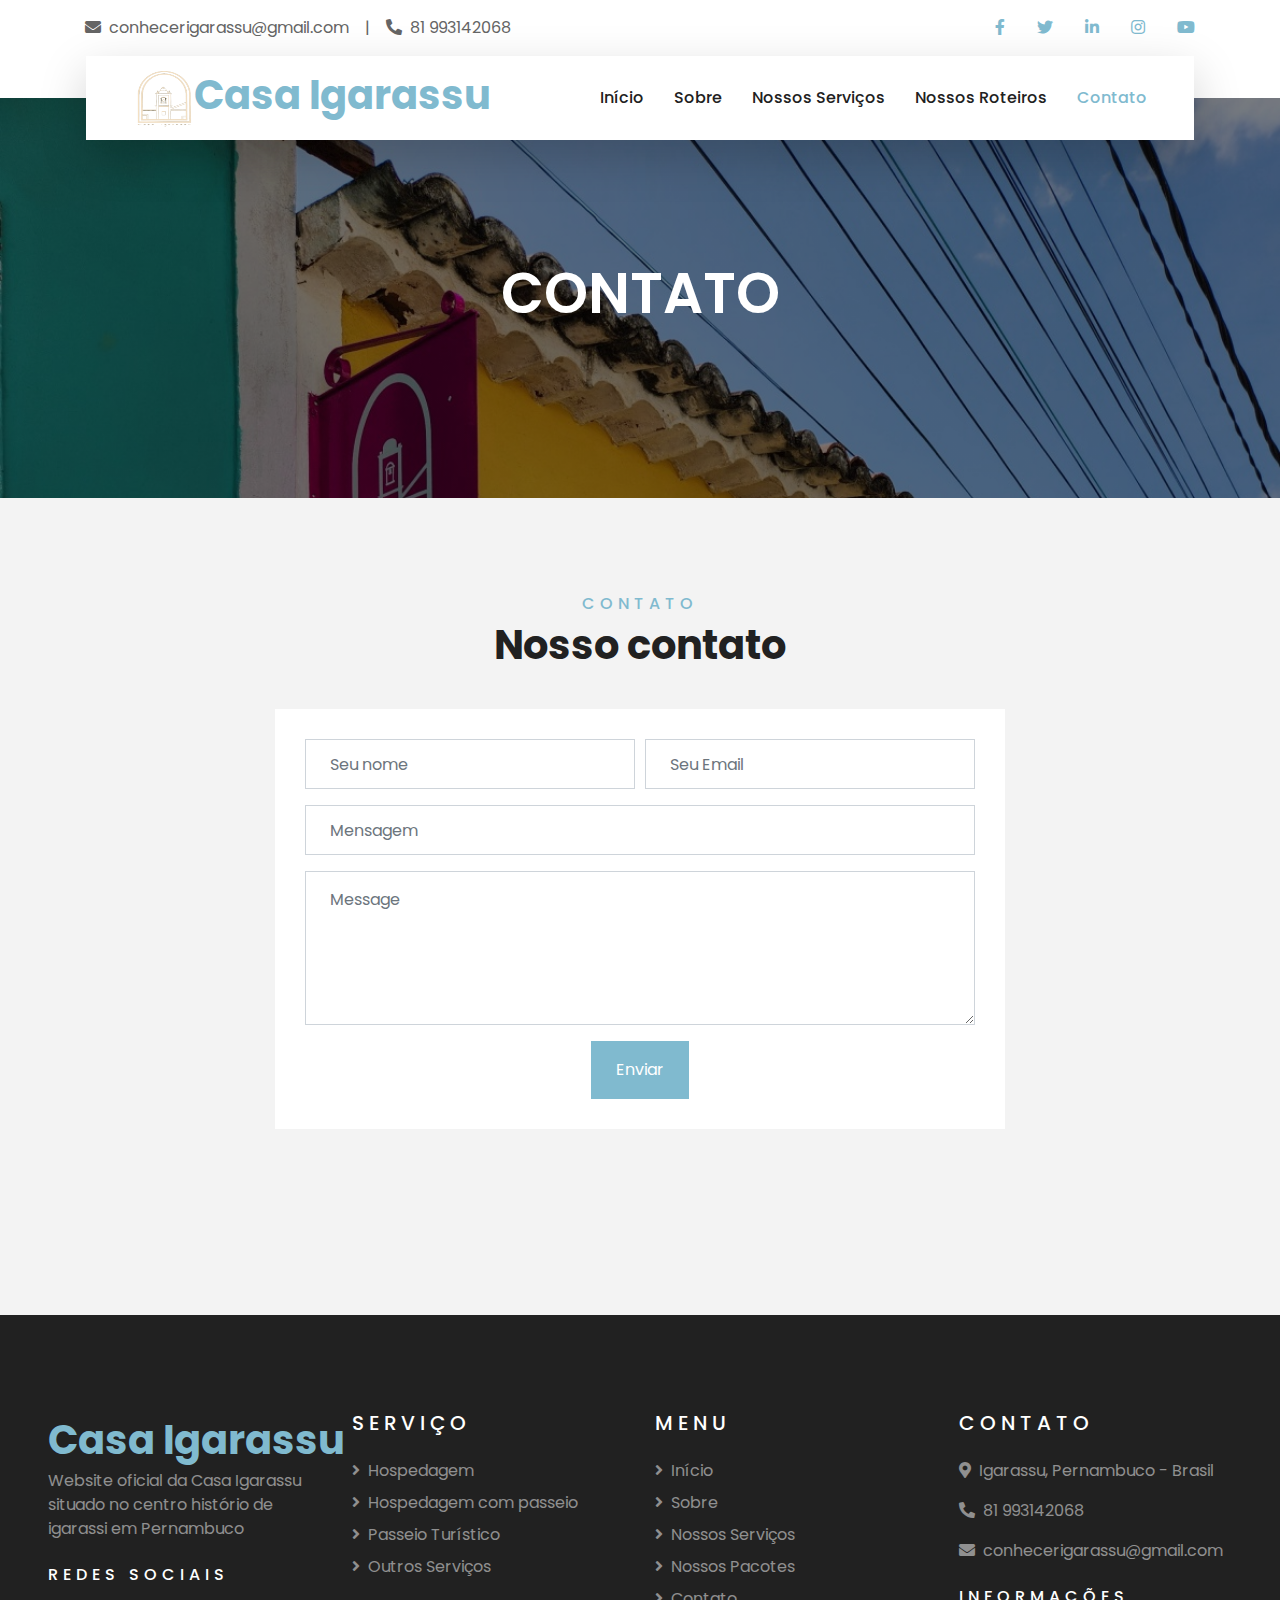
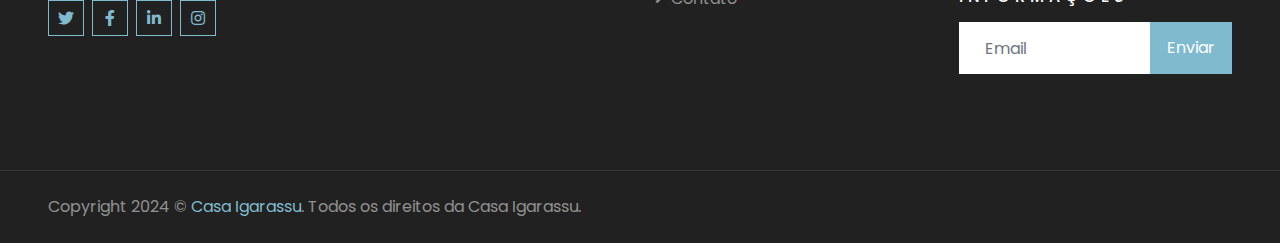
<file: contato.html>
<!DOCTYPE html>
<html lang="en">

<head>
    <meta charset="utf-8">
    <title>TRAVELER - Free Travel Website Template</title>
    <meta content="width=device-width, initial-scale=1.0" name="viewport">
    <meta content="Free HTML Templates" name="keywords">
    <meta content="Free HTML Templates" name="description">

    <!-- Favicon -->
    <link href="img/favicon.ico" rel="icon">

    <!-- Google Web Fonts -->
    <link rel="preconnect" href="https://fonts.gstatic.com">
    <link href="https://fonts.googleapis.com/css2?family=Poppins:wght@400;500;600;700&display=swap" rel="stylesheet"> 

    <!-- Font Awesome -->
    <link href="https://cdnjs.cloudflare.com/ajax/libs/font-awesome/5.10.0/css/all.min.css" rel="stylesheet">

    <!-- Libraries Stylesheet -->
    <link href="lib/owlcarousel/assets/owl.carousel.min.css" rel="stylesheet">
    <link href="lib/tempusdominus/css/tempusdominus-bootstrap-4.min.css" rel="stylesheet" />

    <!-- Customized Bootstrap Stylesheet -->
    <link href="css/style.css" rel="stylesheet">
</head>

<body>
    <!-- Topbar Start -->
    <div class="container-fluid bg-light pt-3 d-none d-lg-block">
        <div class="container">
            <div class="row">
                <div class="col-lg-6 text-center text-lg-left mb-2 mb-lg-0">
                    <div class="d-inline-flex align-items-center">
                        <p><i class="fa fa-envelope mr-2"></i>conhecerigarassu@gmail.com</p>
                        <p class="text-body px-3">|</p>
                        <p><i class="fa fa-phone-alt mr-2"></i>81 993142068</p>
                    </div>
                </div>
                <div class="col-lg-6 text-center text-lg-right">
                    <div class="d-inline-flex align-items-center">
                        <a class="text-primary px-3" href="">
                            <i class="fab fa-facebook-f"></i>
                        </a>
                        <a class="text-primary px-3" href="">
                            <i class="fab fa-twitter"></i>
                        </a>
                        <a class="text-primary px-3" href="">
                            <i class="fab fa-linkedin-in"></i>
                        </a>
                        <a class="text-primary px-3" href="">
                            <i class="fab fa-instagram"></i>
                        </a>
                        <a class="text-primary pl-3" href="">
                            <i class="fab fa-youtube"></i>
                        </a>
                    </div>
                </div>
            </div>
        </div>
    </div>
    <!-- Topbar End -->


    <!-- Navbar Start -->
    <div class="container-fluid position-relative nav-bar p-0">
        <div class="container-lg position-relative p-0 px-lg-3" style="z-index: 9;">
            <nav class="navbar navbar-expand-lg bg-light navbar-light shadow-lg py-3 py-lg-0 pl-3 pl-lg-5">
                <a href="index.html" class="navbar-brand">
                    <h1 class="m-0 text-primary"><span class="text-dark"><img src="img/casa igarassu 1dfg.png" alt="" height="60" width="60"></span>Casa Igarassu</h1>
                </a>
                <button type="button" class="navbar-toggler" data-toggle="collapse" data-target="#navbarCollapse">
                    <span class="navbar-toggler-icon"></span>
                </button>
                <div class="collapse navbar-collapse justify-content-between px-3" id="navbarCollapse">
                    <div class="navbar-nav ml-auto py-0">
                        <a href="index.html" class="nav-item nav-link  ">Início</a>
                        <a href="sobrenos.html" class="nav-item nav-link">Sobre</a>
                        <a href="servicos.html" class="nav-item nav-link">Nossos Serviços</a>
                        <a href="roteiros.html" class="nav-item nav-link">Nossos Roteiros</a>
                        <a href="contato.html" class="nav-item nav-link active">Contato</a>
                    </div>
                </div>
            </nav>
        </div>
    </div>
    <!-- Navbar End -->


    <!-- Header Start -->
    <div class="container-fluid page-header">
        <div class="container">
            <div class="d-flex flex-column align-items-center justify-content-center" style="min-height: 400px">
                <h3 class="display-4 text-white text-uppercase">Contato</h3>
                 
            </div>
        </div>
    </div>
    <!-- Header End -->

 

    <!-- Contact Start -->
    <div class="container-fluid py-5">
        <div class="container py-5">
            <div class="text-center mb-3 pb-3">
                <h6 class="text-primary text-uppercase" style="letter-spacing: 5px;">Contato</h6>
                <h1>Nosso contato</h1>
            </div>
            <div class="row justify-content-center">
                <div class="col-lg-8">
                    <div class="contact-form bg-white" style="padding: 30px;">
                        <div id="success"></div>
                        <form name="sentMessage" id="contactForm" novalidate="novalidate">
                            <div class="form-row">
                                <div class="control-group col-sm-6">
                                    <input type="text" class="form-control p-4" id="name" placeholder="Seu nome"
                                        required="required" data-validation-required-message="Please enter your name" />
                                    <p class="help-block text-danger"></p>
                                </div>
                                <div class="control-group col-sm-6">
                                    <input type="email" class="form-control p-4" id="email" placeholder="Seu Email"
                                        required="required" data-validation-required-message="Please enter your email" />
                                    <p class="help-block text-danger"></p>
                                </div>
                            </div>
                            <div class="control-group">
                                <input type="text" class="form-control p-4" id="subject" placeholder="Mensagem"
                                    required="required" data-validation-required-message="Please enter a subject" />
                                <p class="help-block text-danger"></p>
                            </div>
                            <div class="control-group">
                                <textarea class="form-control py-3 px-4" rows="5" id="message" placeholder="Message"
                                    required="required"
                                    data-validation-required-message="Please enter your message"></textarea>
                                <p class="help-block text-danger"></p>
                            </div>
                            <div class="text-center">
                                <button class="btn btn-primary py-3 px-4" type="submit" id="sendMessageButton">Enviar</button>
                            </div>
                        </form>
                    </div>
                </div>
            </div>
        </div>
    </div>
    <!-- Contact End -->


 
   
    <!-- Footer Start -->
    <div class="container-fluid bg-dark text-white-50 py-5 px-sm-3 px-lg-5" style="margin-top: 90px;">
        <div class="row pt-5">
            <div class="col-lg-3 col-md-6 mb-5">
                <a href="" class="navbar-brand">
                    <h1 class="m-0 text-primary"><span class="text-dark"> </span>Casa Igarassu</h1>
                </a>
                <p> Website oficial da Casa Igarassu situado  no centro histório de igarassi em Pernambuco</p>
                <h6 class="text-white text-uppercase mt-4 mb-3" style="letter-spacing: 5px;">Redes Sociais</h6>
                <div class="d-flex justify-content-start">
                    <a class="btn btn-outline-primary btn-square mr-2" href="#"><i class="fab fa-twitter"></i></a>
                    <a class="btn btn-outline-primary btn-square mr-2" href="#"><i class="fab fa-facebook-f"></i></a>
                    <a class="btn btn-outline-primary btn-square mr-2" href="#"><i class="fab fa-linkedin-in"></i></a>
                    <a class="btn btn-outline-primary btn-square" href="#"><i class="fab fa-instagram"></i></a>
                </div>
            </div>
            <div class="col-lg-3 col-md-6 mb-5">
                <h5 class="text-white text-uppercase mb-4" style="letter-spacing: 5px;">Serviço</h5>
                <div class="d-flex flex-column justify-content-start">
                    <a class="text-white-50 mb-2" href="servicos.html"><i class="fa fa-angle-right mr-2"></i>Hospedagem</a>
                    <a class="text-white-50 mb-2" href="servicos.html"><i class="fa fa-angle-right mr-2"></i>Hospedagem com passeio</a>
                    <a class="text-white-50 mb-2" href="servicos.html"><i class="fa fa-angle-right mr-2"></i>Passeio Turístico</a>
                    <a class="text-white-50 mb-2" href="servicos.html"><i class="fa fa-angle-right mr-2"></i>Outros Serviços</a>
                </div>
            </div>
            <div class="col-lg-3 col-md-6 mb-5">
                <h5 class="text-white text-uppercase mb-4" style="letter-spacing: 5px;">Menu</h5>
                <div class="d-flex flex-column justify-content-start">
                    <a class="text-white-50 mb-2" href="paginainicial.html"><i class="fa fa-angle-right mr-2"></i>Início</a>
                    <a class="text-white-50 mb-2" href="sobrenos.html"><i class="fa fa-angle-right mr-2"></i>Sobre</a>
                    <a class="text-white-50 mb-2" href="servicos.html"><i class="fa fa-angle-right mr-2"></i>Nossos Serviços</a>
                    <a class="text-white-50 mb-2" href="pacotes.html"><i class="fa fa-angle-right mr-2"></i>Nossos Pacotes</a>
                    <a class="text-white-50 mb-2" href="contato.html"><i class="fa fa-angle-right mr-2"></i>Contato</a>
 
                </div>
            </div>
            <div class="col-lg-3 col-md-6 mb-5">
                <h5 class="text-white text-uppercase mb-4" style="letter-spacing: 5px;">Contato</h5>
                <p><i class="fa fa-map-marker-alt mr-2"></i>Igarassu, Pernambuco - Brasil </p>
                <p><i class="fa fa-phone-alt mr-2"></i>81 993142068</p>
                <p><i class="fa fa-envelope mr-2"></i>conhecerigarassu@gmail.com</p>
                <h6 class="text-white text-uppercase mt-4 mb-3" style="letter-spacing: 5px;">Informações</h6>
                <div class="w-100">
                    <div class="input-group">
                        <input type="text" class="form-control border-light" style="padding: 25px;" placeholder="Email">
                        <div class="input-group-append">
                            <button class="btn btn-primary px-3">Enviar</button>
                        </div>
                    </div>
                </div>
            </div>
        </div>
    </div>
    <div class="container-fluid bg-dark text-white border-top py-4 px-sm-3 px-md-5" style="border-color: rgba(256, 256, 256, .1) !important;">
        <div class="row">
            <div class="col-lg-6 text-center text-md-left mb-3 mb-md-0">
                <p class="m-0 text-white-50">Copyright 2024 &copy; <a href="#">  Casa Igarassu</a>. Todos os direitos da Casa Igarassu.</a>
                </p>
            </div>
            <div class="col-lg-6 text-center text-md-right">
 
                </p>
            </div>
        </div>
    </div>
    <!-- Footer End -->




    <!-- Back to Top -->
    <a href="#" class="btn btn-lg btn-primary btn-lg-square back-to-top"><i class="fa fa-angle-double-up"></i></a>


    <!-- JavaScript Libraries -->
    <script src="https://code.jquery.com/jquery-3.4.1.min.js"></script>
    <script src="https://stackpath.bootstrapcdn.com/bootstrap/4.4.1/js/bootstrap.bundle.min.js"></script>
    <script src="lib/easing/easing.min.js"></script>
    <script src="lib/owlcarousel/owl.carousel.min.js"></script>
    <script src="lib/tempusdominus/js/moment.min.js"></script>
    <script src="lib/tempusdominus/js/moment-timezone.min.js"></script>
    <script src="lib/tempusdominus/js/tempusdominus-bootstrap-4.min.js"></script>

    <!-- Contact Javascript File -->
    <script src="mail/jqBootstrapValidation.min.js"></script>
    <script src="mail/contact.js"></script>

    <!-- Template Javascript -->
    <script src="js/main.js"></script>
</body>

</html>
</file>
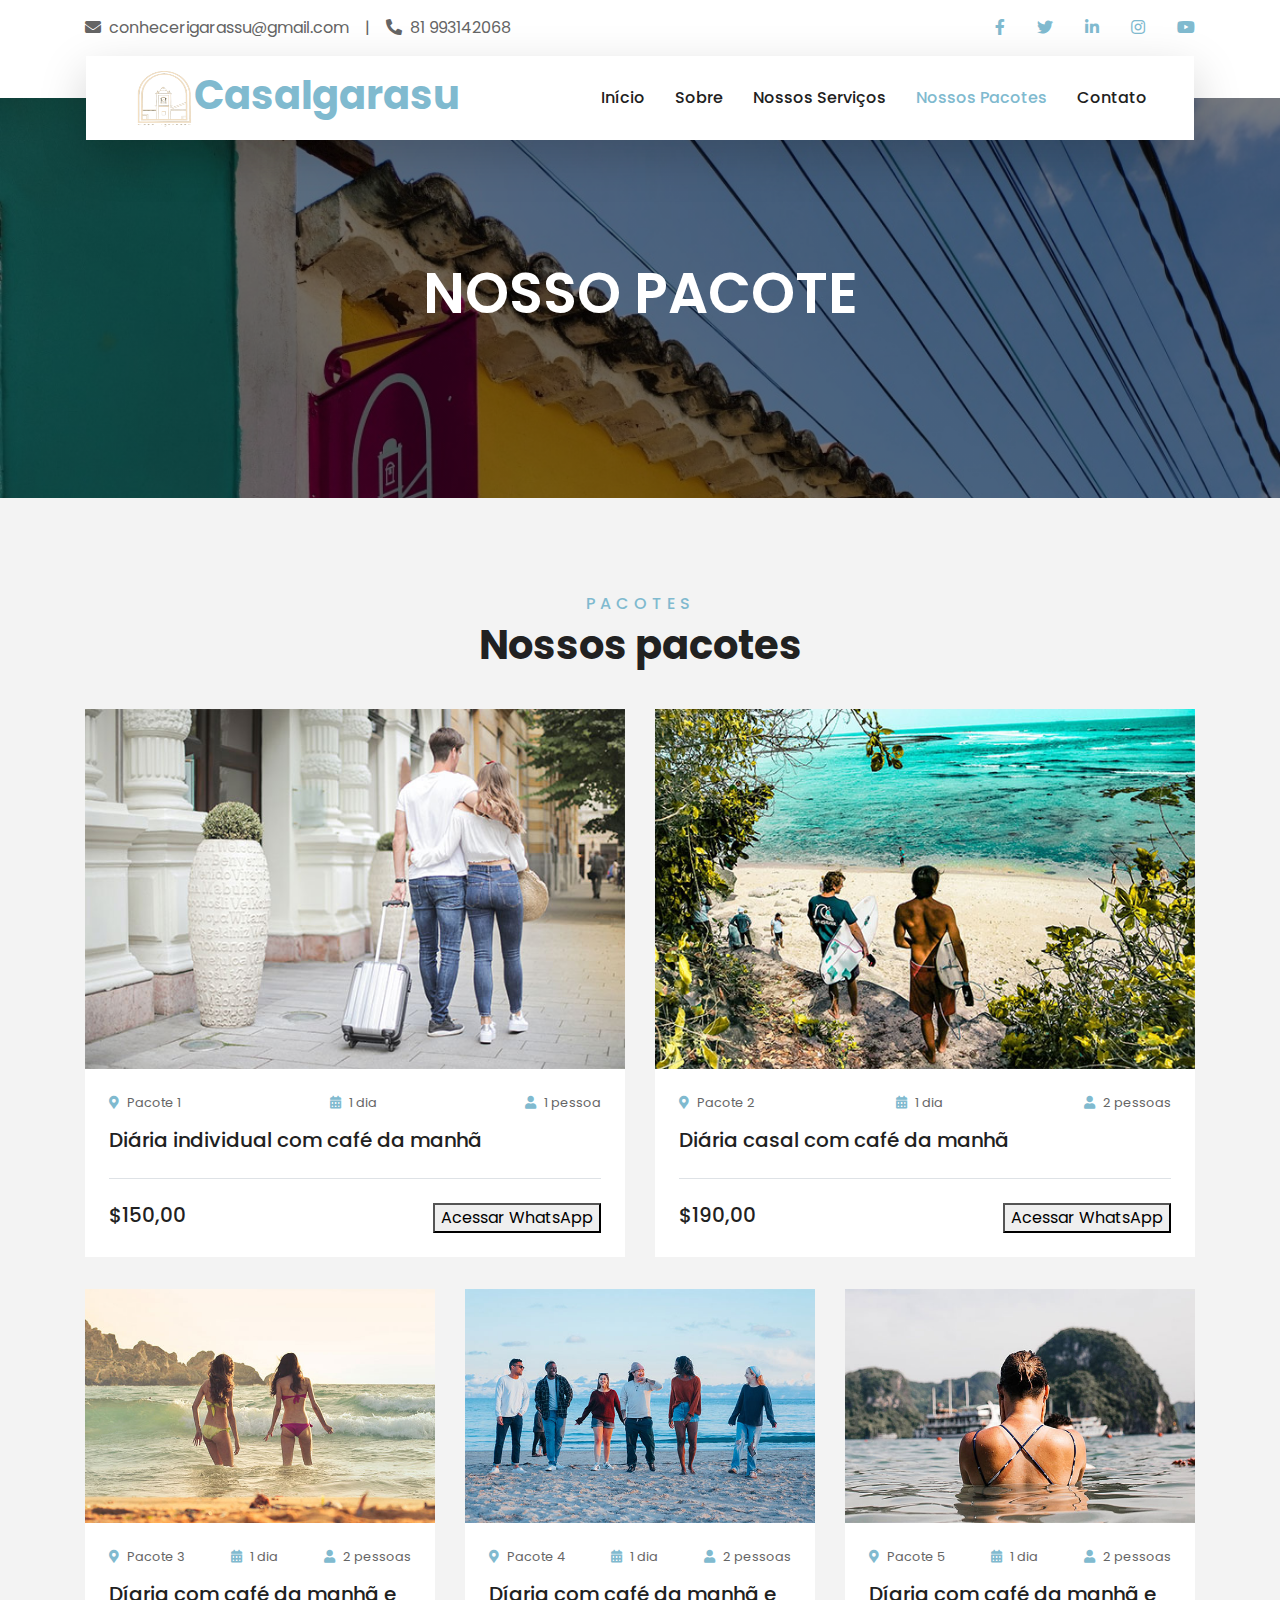
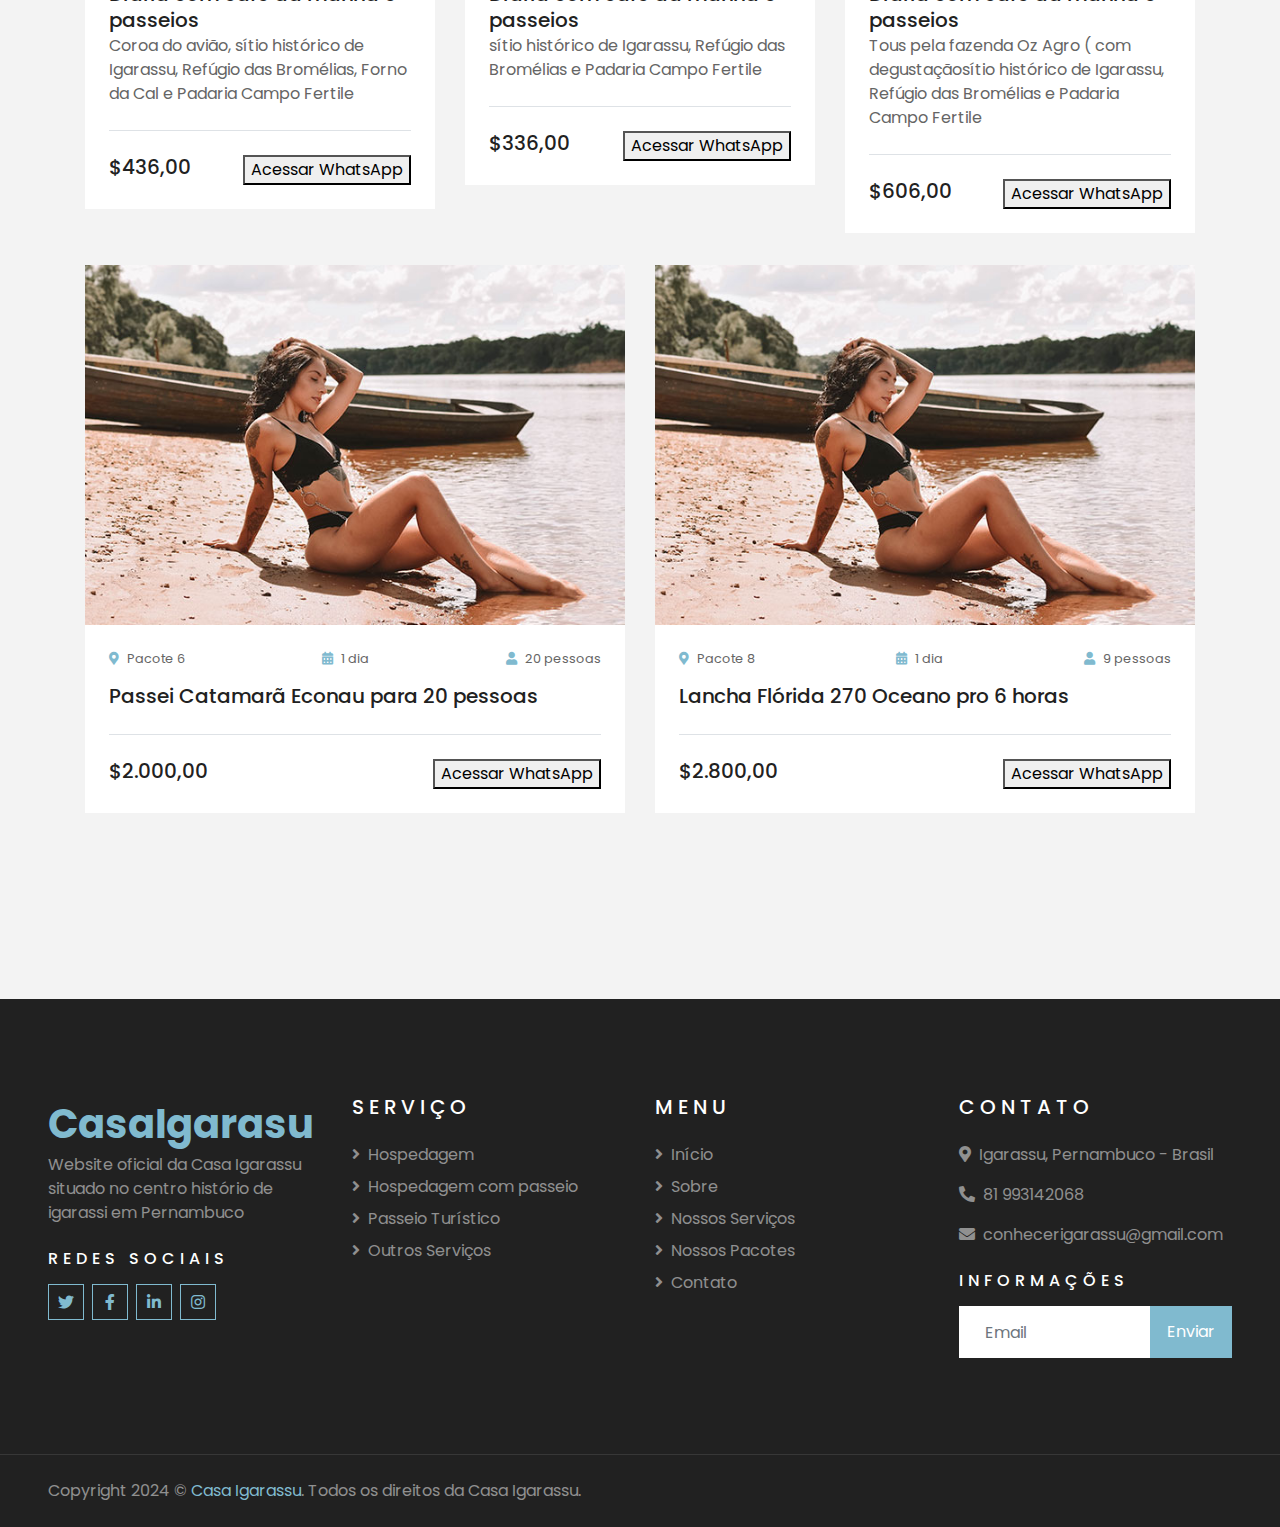
<file: pacotes.html>
<!DOCTYPE html>
<html lang="en">

<head>
    <meta charset="utf-8">
    <title>TRAVELER - Free Travel Website Template</title>
    <meta content="width=device-width, initial-scale=1.0" name="viewport">
    <meta content="Free HTML Templates" name="keywords">
    <meta content="Free HTML Templates" name="description">

    <!-- Favicon -->
    <link href="img/favicon.ico" rel="icon">

    <!-- Google Web Fonts -->
    <link rel="preconnect" href="https://fonts.gstatic.com">
    <link href="https://fonts.googleapis.com/css2?family=Poppins:wght@400;500;600;700&display=swap" rel="stylesheet"> 

    <!-- Font Awesome -->
    <link href="https://cdnjs.cloudflare.com/ajax/libs/font-awesome/5.10.0/css/all.min.css" rel="stylesheet">

    <!-- Libraries Stylesheet -->
    <link href="lib/owlcarousel/assets/owl.carousel.min.css" rel="stylesheet">
    <link href="lib/tempusdominus/css/tempusdominus-bootstrap-4.min.css" rel="stylesheet" />

    <!-- Customized Bootstrap Stylesheet -->
    <link href="css/style.css" rel="stylesheet">
</head>

<body>
    <!-- Topbar Start -->
    <div class="container-fluid bg-light pt-3 d-none d-lg-block">
        <div class="container">
            <div class="row">
                <div class="col-lg-6 text-center text-lg-left mb-2 mb-lg-0">
                    <div class="d-inline-flex align-items-center">
                        <p><i class="fa fa-envelope mr-2"></i>conhecerigarassu@gmail.com</p>
                        <p class="text-body px-3">|</p>
                        <p><i class="fa fa-phone-alt mr-2"></i>81 993142068</p>
                    </div>
                </div>
                <div class="col-lg-6 text-center text-lg-right">
                    <div class="d-inline-flex align-items-center">
                        <a class="text-primary px-3" href="">
                            <i class="fab fa-facebook-f"></i>
                        </a>
                        <a class="text-primary px-3" href="">
                            <i class="fab fa-twitter"></i>
                        </a>
                        <a class="text-primary px-3" href="">
                            <i class="fab fa-linkedin-in"></i>
                        </a>
                        <a class="text-primary px-3" href="">
                            <i class="fab fa-instagram"></i>
                        </a>
                        <a class="text-primary pl-3" href="">
                            <i class="fab fa-youtube"></i>
                        </a>
                    </div>
                </div>
            </div>
        </div>
    </div>
    <!-- Topbar End -->


    <!-- Navbar Start -->
    <div class="container-fluid position-relative nav-bar p-0">
        <div class="container-lg position-relative p-0 px-lg-3" style="z-index: 9;">
            <nav class="navbar navbar-expand-lg bg-light navbar-light shadow-lg py-3 py-lg-0 pl-3 pl-lg-5">
                <a href="" class="navbar-brand">
                    <h1 class="m-0 text-primary"><span class="text-dark"><img src="img/casa igarassu 1dfg.png" alt="" height="60" width="60"></span>CasaIgarasu</h1>
              
                </a>
                <button type="button" class="navbar-toggler" data-toggle="collapse" data-target="#navbarCollapse">
                    <span class="navbar-toggler-icon"></span>
                </button>
                <div class="collapse navbar-collapse justify-content-between px-3" id="navbarCollapse">
                    <div class="navbar-nav ml-auto py-0">
                        <a href="index.html" class="nav-item nav-link  ">Início</a>
                        <a href="sobrenos.html" class="nav-item nav-link">Sobre</a>
                        <a href="servicos.html" class="nav-item nav-link">Nossos Serviços</a>
                        <a href="pacotes.html" class="nav-item nav-link active">Nossos Pacotes</a>
                        <a href="contato.html" class="nav-item nav-link">Contato</a>
                    </div>
                </div>
            </nav>
        </div>
    </div>
    <!-- Navbar End -->


    <!-- Header Start -->
    <div class="container-fluid page-header">
        <div class="container">
            <div class="d-flex flex-column align-items-center justify-content-center" style="min-height: 400px">
                <h3 class="display-4 text-white text-uppercase">Nosso Pacote</h3>
                
            </div>
        </div>
    </div>
    <!-- Header End -->

 


    <!-- Packages Start -->
    <div class="container-fluid py-5">
        <div class="container pt-5 pb-3">
            <div class="text-center mb-3 pb-3">
                <h6 class="text-primary text-uppercase" style="letter-spacing: 5px;">PAcotes</h6>
                <h1>Nossos pacotes</h1>
            </div>
            <div class="row">
                <div class="col-lg-6 col-md-6 mb-4">
                    <div class="package-item bg-white mb-2">
                        <img class="img-fluid" src="img/package-1.jpg" alt="">
                        <div class="p-4">
                            <div class="d-flex justify-content-between mb-3">
                                <small class="m-0"><i class="fa fa-map-marker-alt text-primary mr-2"></i>Pacote 1</small>
                                <small class="m-0"><i class="fa fa-calendar-alt text-primary mr-2"></i>1 dia</small>
                                <small class="m-0"><i class="fa fa-user text-primary mr-2"></i>1 pessoa</small>
                            </div>
                            <a class="h5 text-decoration-none" href="">Diária individual com café da manhã</a>
                            <div class="border-top mt-4 pt-4">
                                <div class="d-flex justify-content-between">
                                    <h5 class="m-0">$150,00</h5>
                                    <button type="submit">Acessar WhatsApp  </button>
                                </div>
                            </div>
                        </div>
                    </div>
                </div>
                <div class="col-lg-6 col-md-6 mb-4">
                    <div class="package-item bg-white mb-2">
                        <img class="img-fluid" src="img/package-2.jpg" alt="">
                        <div class="p-4">
                            <div class="d-flex justify-content-between mb-3">
                                <small class="m-0"><i class="fa fa-map-marker-alt text-primary mr-2"></i>Pacote 2</small>
                                <small class="m-0"><i class="fa fa-calendar-alt text-primary mr-2"></i>1 dia</small>
                                <small class="m-0"><i class="fa fa-user text-primary mr-2"></i>2 pessoas</small>
                            </div>
                            <a class="h5 text-decoration-none" href="">Diária casal com café da manhã
                            </a>
                            <div class="border-top mt-4 pt-4">
                                <div class="d-flex justify-content-between">
                                    <h5 class="m-0">$190,00</h5>
                                    <button type="submit">Acessar WhatsApp  </button>
                                </div>
                            </div>
                        </div>
                    </div>
                </div>
                <div class="col-lg-4 col-md-6 mb-4">
                    <div class="package-item bg-white mb-2">
                        <img class="img-fluid" src="img/package-3.jpg" alt="">
                        <div class="p-4">
                            <div class="d-flex justify-content-between mb-3">
                                <small class="m-0"><i class="fa fa-map-marker-alt text-primary mr-2"></i>Pacote 3</small>
                                <small class="m-0"><i class="fa fa-calendar-alt text-primary mr-2"></i>1 dia</small>
                                <small class="m-0"><i class="fa fa-user text-primary mr-2"></i>2 pessoas</small>
                            </div>
                            <a class="h5 text-decoration-none" href="">  Díaria com café da manhã e passeios</a>
                            <p>Coroa do avião, sítio histórico de Igarassu, Refúgio das Bromélias, Forno da Cal e Padaria Campo Fertile</p>
                            <div class="border-top mt-4 pt-4">
                                <div class="d-flex justify-content-between">
                                     <h5 class="m-0">$436,00</h5>
                                     <button type="submit">Acessar WhatsApp  </button>
                                </div>
                            </div>
                        </div>
                    </div>
                </div>
                <div class="col-lg-4 col-md-6 mb-4">
                    <div class="package-item bg-white mb-2">
                        <img class="img-fluid" src="img/package-4.jpg" alt="">
                        <div class="p-4">
                            <div class="d-flex justify-content-between mb-3">
                                <small class="m-0"><i class="fa fa-map-marker-alt text-primary mr-2"></i>Pacote 4</small>
                                <small class="m-0"><i class="fa fa-calendar-alt text-primary mr-2"></i>1 dia</small>
                                <small class="m-0"><i class="fa fa-user text-primary mr-2"></i>2 pessoas</small>
                            </div>
                            <a class="h5 text-decoration-none" href="">  Díaria com café da manhã e passeios</a>
                            <p> sítio histórico de Igarassu, Refúgio das Bromélias e Padaria Campo Fertile</p>
                            <div class="border-top mt-4 pt-4">
                                <div class="d-flex justify-content-between">
                                     <h5 class="m-0">$336,00</h5>
                                     <button type="submit">Acessar WhatsApp  </button>
                                </div>
                            </div>
                        </div>
                    </div>
                </div>
                <div class="col-lg-4 col-md-6 mb-4">
                    <div class="package-item bg-white mb-2">
                        <img class="img-fluid" src="img/package-5.jpg" alt="">
                        <div class="p-4">
                            <div class="d-flex justify-content-between mb-3">
                                <small class="m-0"><i class="fa fa-map-marker-alt text-primary mr-2"></i>Pacote 5</small>
                                <small class="m-0"><i class="fa fa-calendar-alt text-primary mr-2"></i>1 dia</small>
                                <small class="m-0"><i class="fa fa-user text-primary mr-2"></i>2 pessoas</small>
                            </div>
                            <a class="h5 text-decoration-none" href="">  Díaria com café da manhã e passeios</a>
                            <p> Tous pela fazenda Oz Agro ( com degustaçãosítio histórico de Igarassu, Refúgio das Bromélias e Padaria Campo Fertile</p>
                            <div class="border-top mt-4 pt-4">
                                <div class="d-flex justify-content-between">
                                     <h5 class="m-0">$606,00</h5>
                                     <button type="submit">Acessar WhatsApp  </button>
                                </div>
                            </div>
                        </div>
                    </div>
                </div>
                <div class="col-lg-6 col-md-6 mb-4">
                    <div class="package-item bg-white mb-2">
                        <img class="img-fluid" src="img/package-6.jpg" alt="">
                        <div class="p-4">
                            <div class="d-flex justify-content-between mb-3">
                                <small class="m-0"><i class="fa fa-map-marker-alt text-primary mr-2"></i>Pacote 6</small>
                                <small class="m-0"><i class="fa fa-calendar-alt text-primary mr-2"></i>1 dia</small>
                                <small class="m-0"><i class="fa fa-user text-primary mr-2"></i>20 pessoas</small>
                            </div>
                            <a class="h5 text-decoration-none" href="">Passei Catamarã Econau para 20 pessoas</a>
                            <div class="border-top mt-4 pt-4">
                                <div class="d-flex justify-content-between">
                                  
                                    <h5 class="m-0">$2.000,00</h5>
                                    <button type="submit">Acessar WhatsApp  </button>
                                </div>
                            </div>
                        </div>
                    </div>
                </div>
                <div class="col-lg-6 col-md-6 mb-4">
                    <div class="package-item bg-white mb-2">
                        <img class="img-fluid" src="img/package-6.jpg" alt="">
                        <div class="p-4">
                            <div class="d-flex justify-content-between mb-3">
                                <small class="m-0"><i class="fa fa-map-marker-alt text-primary mr-2"></i>Pacote 8</small>
                                <small class="m-0"><i class="fa fa-calendar-alt text-primary mr-2"></i>1 dia</small>
                                <small class="m-0"><i class="fa fa-user text-primary mr-2"></i>9 pessoas</small>
                            </div>
                            <a class="h5 text-decoration-none" href="">Lancha Flórida 270 Oceano pro 6 horas</a>
                            <div class="border-top mt-4 pt-4">
                                <div class="d-flex justify-content-between">
                                  
                                    <h5 class="m-0">$2.800,00</h5>
                                    <button type="submit">Acessar WhatsApp  </button>
                                </div>
                            </div>
                        </div>
                    </div>
                </div>
            </div>
        </div>
    </div>
    <!-- Packages End -->

 
   
    <!-- Footer Start -->
    <div class="container-fluid bg-dark text-white-50 py-5 px-sm-3 px-lg-5" style="margin-top: 90px;">
        <div class="row pt-5">
            <div class="col-lg-3 col-md-6 mb-5">
                <a href="" class="navbar-brand">
                    <h1 class="m-0 text-primary"><span class="text-dark"> </span>CasaIgarasu</h1>
                </a>
                <p> Website oficial da Casa Igarassu situado  no centro histório de igarassi em Pernambuco</p>
                <h6 class="text-white text-uppercase mt-4 mb-3" style="letter-spacing: 5px;">Redes Sociais</h6>
                <div class="d-flex justify-content-start">
                    <a class="btn btn-outline-primary btn-square mr-2" href="#"><i class="fab fa-twitter"></i></a>
                    <a class="btn btn-outline-primary btn-square mr-2" href="#"><i class="fab fa-facebook-f"></i></a>
                    <a class="btn btn-outline-primary btn-square mr-2" href="#"><i class="fab fa-linkedin-in"></i></a>
                    <a class="btn btn-outline-primary btn-square" href="#"><i class="fab fa-instagram"></i></a>
                </div>
            </div>
            <div class="col-lg-3 col-md-6 mb-5">
                <h5 class="text-white text-uppercase mb-4" style="letter-spacing: 5px;">Serviço</h5>
                <div class="d-flex flex-column justify-content-start">
                    <a class="text-white-50 mb-2" href="servicos.html"><i class="fa fa-angle-right mr-2"></i>Hospedagem</a>
                    <a class="text-white-50 mb-2" href="servicos.html"><i class="fa fa-angle-right mr-2"></i>Hospedagem com passeio</a>
                    <a class="text-white-50 mb-2" href="servicos.html"><i class="fa fa-angle-right mr-2"></i>Passeio Turístico</a>
                    <a class="text-white-50 mb-2" href="servicos.html"><i class="fa fa-angle-right mr-2"></i>Outros Serviços</a>
                </div>
            </div>
            <div class="col-lg-3 col-md-6 mb-5">
                <h5 class="text-white text-uppercase mb-4" style="letter-spacing: 5px;">Menu</h5>
                <div class="d-flex flex-column justify-content-start">
                    <a class="text-white-50 mb-2" href="paginainicial.html"><i class="fa fa-angle-right mr-2"></i>Início</a>
                    <a class="text-white-50 mb-2" href="sobrenos.html"><i class="fa fa-angle-right mr-2"></i>Sobre</a>
                    <a class="text-white-50 mb-2" href="servicos.html"><i class="fa fa-angle-right mr-2"></i>Nossos Serviços</a>
                    <a class="text-white-50 mb-2" href="pacotes.html"><i class="fa fa-angle-right mr-2"></i>Nossos Pacotes</a>
                    <a class="text-white-50 mb-2" href="contato.html"><i class="fa fa-angle-right mr-2"></i>Contato</a>
 
                </div>
            </div>
            <div class="col-lg-3 col-md-6 mb-5">
                <h5 class="text-white text-uppercase mb-4" style="letter-spacing: 5px;">Contato</h5>
                <p><i class="fa fa-map-marker-alt mr-2"></i>Igarassu, Pernambuco - Brasil </p>
                <p><i class="fa fa-phone-alt mr-2"></i>81 993142068</p>
                <p><i class="fa fa-envelope mr-2"></i>conhecerigarassu@gmail.com</p>
                <h6 class="text-white text-uppercase mt-4 mb-3" style="letter-spacing: 5px;">Informações</h6>
                <div class="w-100">
                    <div class="input-group">
                        <input type="text" class="form-control border-light" style="padding: 25px;" placeholder="Email">
                        <div class="input-group-append">
                            <button class="btn btn-primary px-3">Enviar</button>
                        </div>
                    </div>
                </div>
            </div>
        </div>
    </div>
    <div class="container-fluid bg-dark text-white border-top py-4 px-sm-3 px-md-5" style="border-color: rgba(256, 256, 256, .1) !important;">
        <div class="row">
            <div class="col-lg-6 text-center text-md-left mb-3 mb-md-0">
                <p class="m-0 text-white-50">Copyright 2024 &copy; <a href="#">  Casa Igarassu</a>. Todos os direitos da Casa Igarassu.</a>
                </p>
            </div>
            <div class="col-lg-6 text-center text-md-right">
 
                </p>
            </div>
        </div>
    </div>
    <!-- Footer End -->



    <!-- Back to Top -->
    <a href="#" class="btn btn-lg btn-primary btn-lg-square back-to-top"><i class="fa fa-angle-double-up"></i></a>


    <!-- JavaScript Libraries -->
    <script src="https://code.jquery.com/jquery-3.4.1.min.js"></script>
    <script src="https://stackpath.bootstrapcdn.com/bootstrap/4.4.1/js/bootstrap.bundle.min.js"></script>
    <script src="lib/easing/easing.min.js"></script>
    <script src="lib/owlcarousel/owl.carousel.min.js"></script>
    <script src="lib/tempusdominus/js/moment.min.js"></script>
    <script src="lib/tempusdominus/js/moment-timezone.min.js"></script>
    <script src="lib/tempusdominus/js/tempusdominus-bootstrap-4.min.js"></script>

    <!-- Contact Javascript File -->
    <script src="mail/jqBootstrapValidation.min.js"></script>
    <script src="mail/contact.js"></script>

    <!-- Template Javascript -->
    <script src="js/main.js"></script>
</body>

</html>
</file>
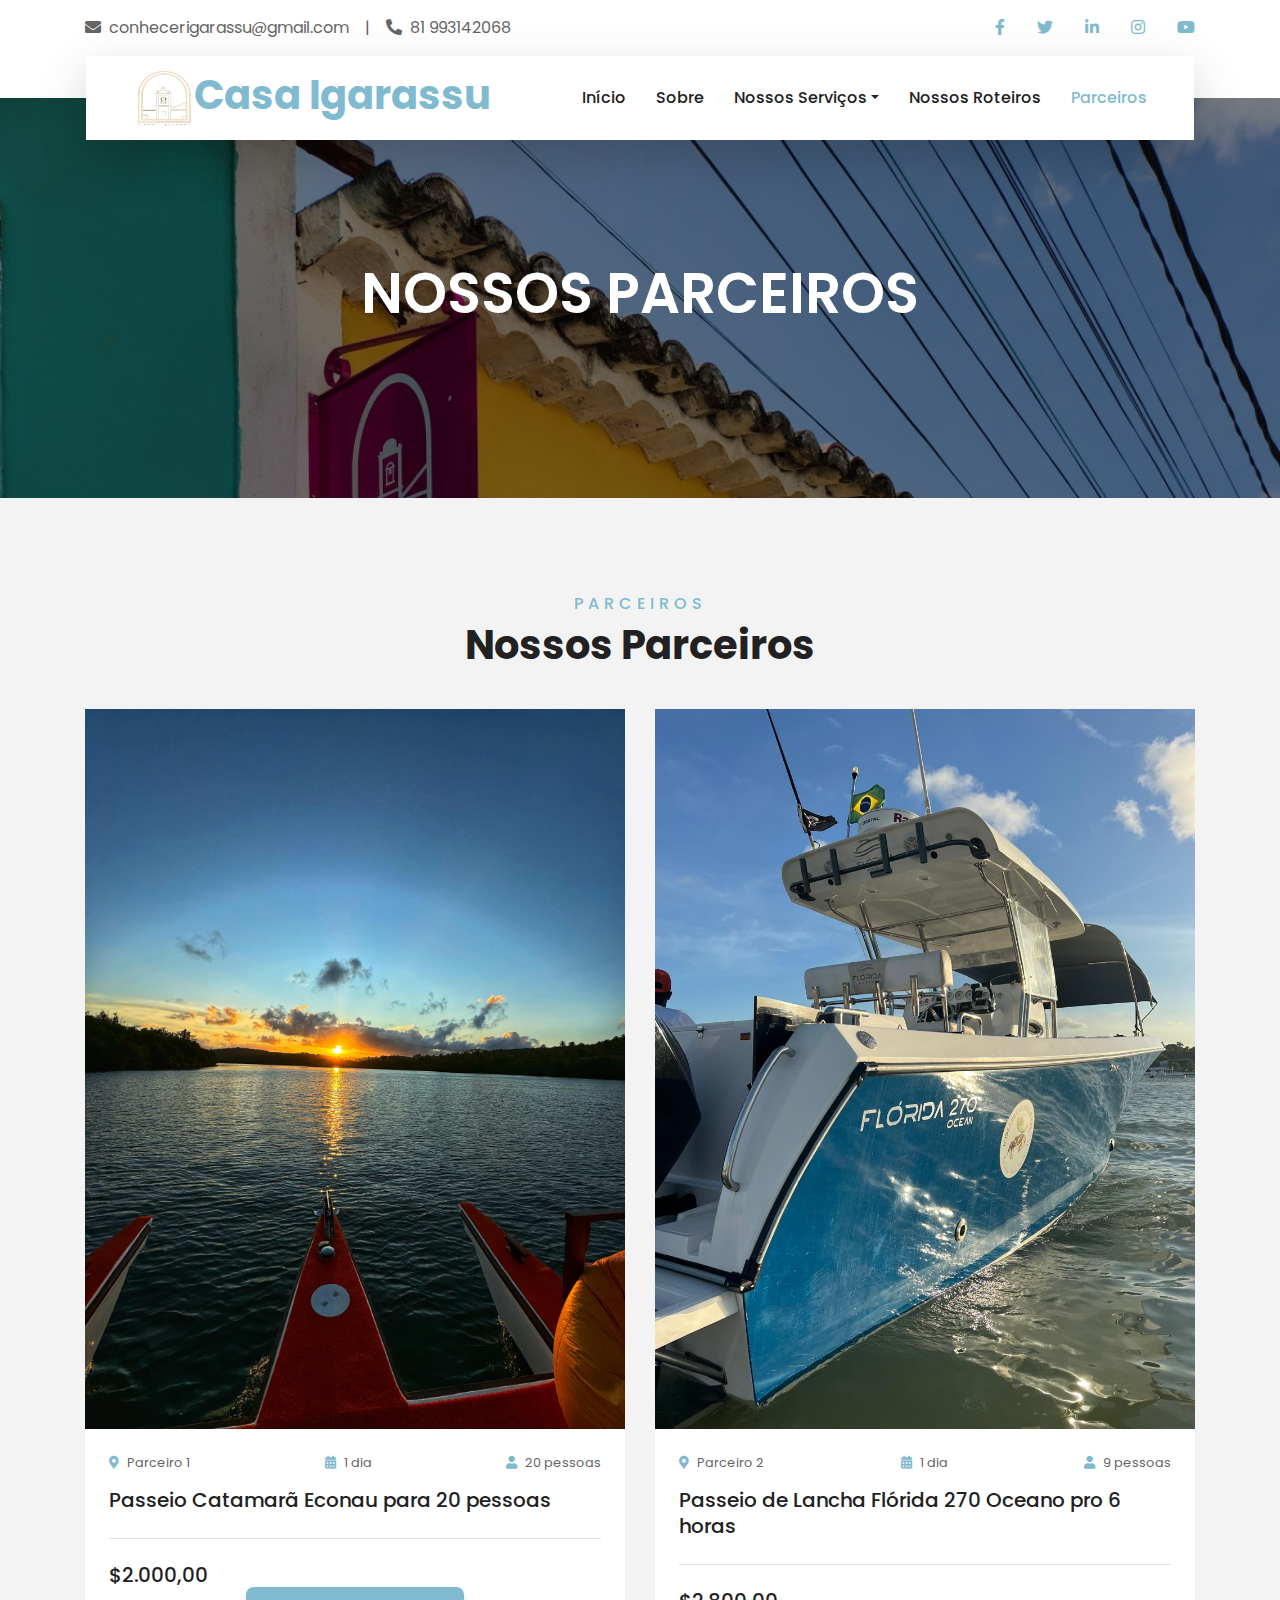
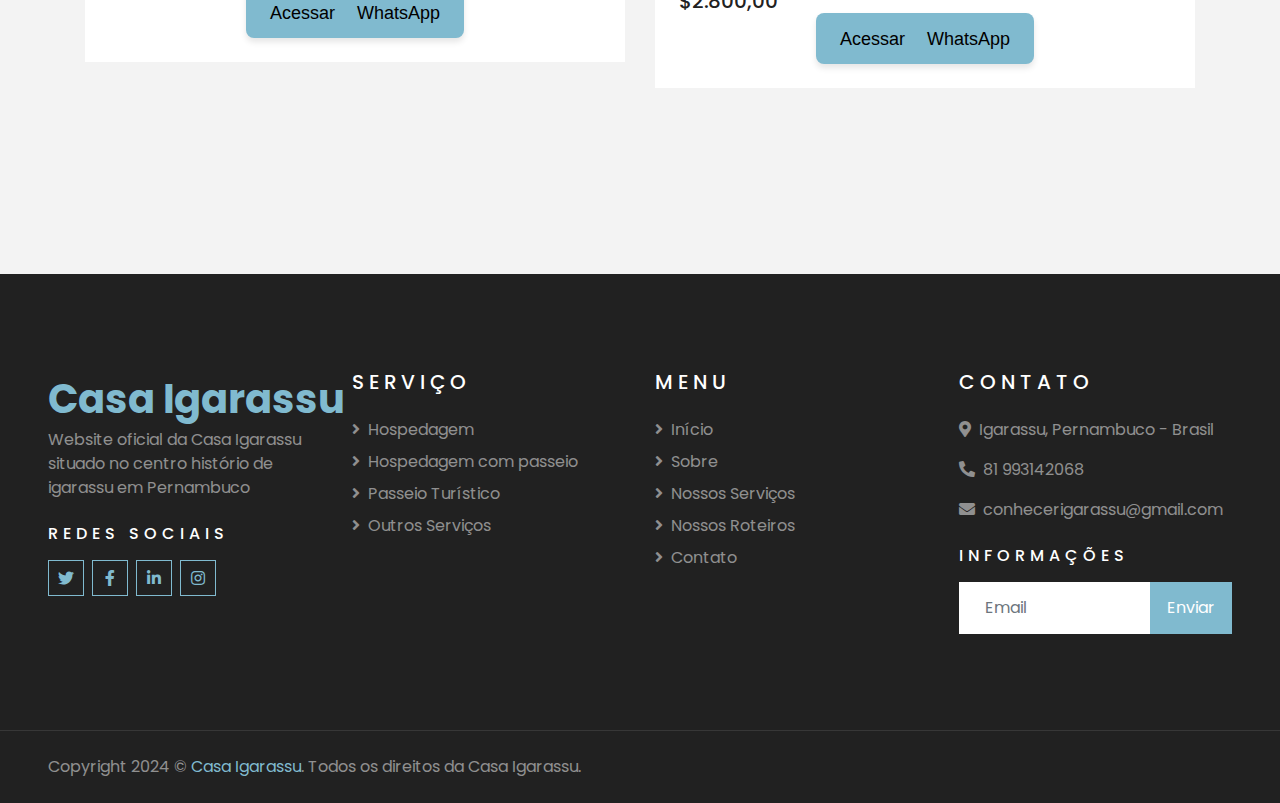
<file: parceiros.html>
<!DOCTYPE html>
<html lang="en">

<head>
    <meta charset="utf-8">
    <title>TRAVELER - Free Travel Website Template</title>
    <meta content="width=device-width, initial-scale=1.0" name="viewport">
    <meta content="Free HTML Templates" name="keywords">
    <meta content="Free HTML Templates" name="description">

    <!-- Favicon -->
    <link href="img/favicon.ico" rel="icon">

    <!-- Google Web Fonts -->
    <link rel="preconnect" href="https://fonts.gstatic.com">
    <link href="https://fonts.googleapis.com/css2?family=Poppins:wght@400;500;600;700&display=swap" rel="stylesheet"> 

    <!-- Font Awesome -->
    <link href="https://cdnjs.cloudflare.com/ajax/libs/font-awesome/5.10.0/css/all.min.css" rel="stylesheet">

    <!-- Libraries Stylesheet -->
    <link href="lib/owlcarousel/assets/owl.carousel.min.css" rel="stylesheet">
    <link href="lib/tempusdominus/css/tempusdominus-bootstrap-4.min.css" rel="stylesheet" />

    <!-- Customized Bootstrap Stylesheet -->
    <link href="css/style.css" rel="stylesheet">
</head>

<body>
    <!-- Topbar Start -->
    <div class="container-fluid bg-light pt-3 d-none d-lg-block">
        <div class="container">
            <div class="row">
                <div class="col-lg-6 text-center text-lg-left mb-2 mb-lg-0">
                    <div class="d-inline-flex align-items-center">
                        <p><i class="fa fa-envelope mr-2"></i>conhecerigarassu@gmail.com</p>
                        <p class="text-body px-3">|</p>
                        <p><i class="fa fa-phone-alt mr-2"></i>81 993142068</p>
                    </div>
                </div>
                <div class="col-lg-6 text-center text-lg-right">
                    <div class="d-inline-flex align-items-center">
                        <a class="text-primary px-3" href="">
                            <i class="fab fa-facebook-f"></i>
                        </a>
                        <a class="text-primary px-3" href="">
                            <i class="fab fa-twitter"></i>
                        </a>
                        <a class="text-primary px-3" href="">
                            <i class="fab fa-linkedin-in"></i>
                        </a>
                        <a class="text-primary px-3" href="">
                            <i class="fab fa-instagram"></i>
                        </a>
                        <a class="text-primary pl-3" href="">
                            <i class="fab fa-youtube"></i>
                        </a>
                    </div>
                </div>
            </div>
        </div>
    </div>
    <!-- Topbar End -->


    <!-- Navbar Start -->
    <div class="container-fluid position-relative nav-bar p-0">
        <div class="container-lg position-relative p-0 px-lg-3" style="z-index: 9;">
            <nav class="navbar navbar-expand-lg bg-light navbar-light shadow-lg py-3 py-lg-0 pl-3 pl-lg-5">
                <a href="index.html" class="navbar-brand">
                    <h1 class="m-0 text-primary"><span class="text-dark"><img src="img/casa igarassu 1dfg.png" alt="" height="60" width="60"></span>Casa Igarassu</h1>
                </a>
                <button type="button" class="navbar-toggler" data-toggle="collapse" data-target="#navbarCollapse">
                    <span class="navbar-toggler-icon"></span>
                </button>
                <div class="collapse navbar-collapse justify-content-between px-3" id="navbarCollapse">
                    <div class="navbar-nav ml-auto py-0">
                        <a href="index.html" class="nav-item nav-link">Início</a>
                        <a href="sobrenos.html" class="nav-item nav-link">Sobre</a>
                  
                        <div class="nav-item dropdown">
                            <a href="#" class="nav-link dropdown-toggle" data-toggle="dropdown">Nossos Serviços</a>
                            <div class="dropdown-menu border-0 rounded-0 m-0">
                                <a href="diarias.html" class="dropdown-item">Diárias</a>
                                <a href="pacotes.html" class="dropdown-item">Pacotes</a>
                   
                            </div>
                        </div>
                        <a href="roteiros.html" class="nav-item nav-link">Nossos Roteiros</a>
                        <a href="parceiros.html" class="nav-item nav-link active">Parceiros</a>
 
                      
                    </div>
                </div>
            </nav>
        </div>
    </div>
    <!-- Navbar End -->


    <!-- Header Start -->
    <div class="container-fluid page-header">
        <div class="container">
            <div class="d-flex flex-column align-items-center justify-content-center" style="min-height: 400px">
                <h3 class="display-4 text-white text-uppercase">Nossos Parceiros</h3>
                
            </div>
        </div>
    </div>
    <!-- Header End -->

   <!-- Packages Start -->
   <div class="container-fluid py-5">
    <div class="container pt-5 pb-3">
        <div class="text-center mb-3 pb-3">
            <h6 class="text-primary text-uppercase" style="letter-spacing: 5px;">Parceiros</h6>
            <h1>Nossos Parceiros</h1>
        </div>
        <div class="row">
           
        
            <div class="col-lg-6 col-md-6 mb-4">
                <div class="package-item bg-white mb-2">
                             <!--CARROSSEL-->
                             <div class="container-fluid p-0">
                                <div id="" class="carousel slide" data-ride="carousel">
                                    <div class="carousel-inner">
    
                                        <div class="carousel-item active">
                                            <img class="w-100" src="img/Passeio Catamarã Econau para 20 pessoas/WhatsApp Image 2024-11-07 at 09.13.55.jpeg" alt="Image">
                                            <div class=" d-flex flex-column align-items-center justify-content-center">
                                            </div>
                                        </div>
                                        
                                        <div class="carousel-item">
                                            <img class="w-100" src="img/Passeio Catamarã Econau para 20 pessoas/WhatsApp Image 2024-11-07 at 09.13.55 (1).jpeg" alt="Image">
                                            <div class=" d-flex flex-column align-items-center justify-content-center">
                                            </div>
                                        </div>
                        
                                        <div class="carousel-item">
                                            <img class="w-100" src="img/Passeio Catamarã Econau para 20 pessoas/WhatsApp Image 2024-11-07 at 09.13.53.jpeg "alt="Image">
                                            <div class=" d-flex flex-column align-items-center justify-content-center">
                                            </div>
                                        </div>
    
                                    </div><!--CAROUSEL INNER END-->
                                    
                                </div><!--CAROUSEL SLIDE END-->
                            </div>
    
                    <div class="p-4">
                        <div class="d-flex justify-content-between mb-3">
                            <small class="m-0"><i class="fa fa-map-marker-alt text-primary mr-2"></i>Parceiro 1</small>
                            <small class="m-0"><i class="fa fa-calendar-alt text-primary mr-2"></i>1 dia</small>
                            <small class="m-0"><i class="fa fa-user text-primary mr-2"></i>20 pessoas</small>
                        </div>
                        <a class="h5 text-decoration-none" href="">Passeio Catamarã Econau para 20 pessoas</a>
                        <div class="border-top mt-4 pt-4">
                            <div class="d-flex justify-content-between">
                                <h5 class="m-0">$2.000,00</h5>
                              
                            </div>
                            <div style="text-align: center; ">
                                <a href="https://api.whatsapp.com/send?phone=+558193824140&text=Ol%C3%A1%2C+tudo+bem%3F+%F0%9F%98%8A++%0A%0AVi+que+voc%C3%AAs+oferecem+a+%2Adi%C3%A1ria+casal+com+caf%C3%A9+da+manh%C3%A3%2A+e+fiquei+interessado%28a%29.++%0APoderia+me+enviar+mais+informa%C3%A7%C3%B5es+sobre+disponibilidade+e+valores%3F++%0A%0AAgrade%C3%A7o+desde+j%C3%A1%21+%E2%9D%A4%EF%B8%8F%E2%98%95%0A"
                                class="whatsapp-button" target="_blank">
                                Acessar WhatsApp
                                </a>
                            </div>   
                        </div>
                    </div>
                </div>
            </div>
            <div class="col-lg-6 col-md-6 mb-4">
                <div class="package-item bg-white mb-2">
                      <!--CARROSSEL-->
                      <div class="container-fluid p-0">
                        <div id="" class="carousel slide" data-ride="carousel">
                            <div class="carousel-inner">

                                <div class="carousel-item active">
                                    <img class="w-100" src="img/Passeio de Lancha Flórida 270 Oceano pro 6 horas/WhatsApp Image 2024-11-07 at 09.14.10 (2).jpeg" alt="Image">
                                    <div class=" d-flex flex-column align-items-center justify-content-center">
                                    </div>
                                </div>
                                
                                <div class="carousel-item">
                                    <img class="w-100" src="img/Passeio de Lancha Flórida 270 Oceano pro 6 horas/WhatsApp Image 2024-11-07 at 09.14.10 (3).jpeg" alt="Image">
                                    <div class=" d-flex flex-column align-items-center justify-content-center">
                                    </div>
                                </div>
                
                                <div class="carousel-item">
                                    <img class="w-100" src="img/Passeio de Lancha Flórida 270 Oceano pro 6 horas/WhatsApp Image 2024-11-07 at 09.14.11 (4).jpeg" alt="Image">
                                    <div class=" d-flex flex-column align-items-center justify-content-center">
                                    </div>
                                </div>

                            </div><!--CAROUSEL INNER END-->
                            
                        </div><!--CAROUSEL SLIDE END-->
                    </div>

                    <div class="p-4">
                        <div class="d-flex justify-content-between mb-3">
                            <small class="m-0"><i class="fa fa-map-marker-alt text-primary mr-2"></i>Parceiro 2</small>
                            <small class="m-0"><i class="fa fa-calendar-alt text-primary mr-2"></i>1 dia</small>
                            <small class="m-0"><i class="fa fa-user text-primary mr-2"></i>9 pessoas</small>
                        </div>
                        <a class="h5 text-decoration-none" href="">Passeio de Lancha Flórida 270 Oceano pro 6 horas</a>
                        <div class="border-top mt-4 pt-4">
                            <div class="d-flex justify-content-between">
                              
                                <h5 class="m-0">$2.800,00</h5>
                               
                            </div>
                            <div style="text-align: center; ">
                                <a href="https://api.whatsapp.com/send?phone=+558193824140&text=Ol%C3%A1%2C+tudo+bem%3F+%F0%9F%98%8A++%0A%0AVi+que+voc%C3%AAs+oferecem+a+%2Adi%C3%A1ria+casal+com+caf%C3%A9+da+manh%C3%A3%2A+e+fiquei+interessado%28a%29.++%0APoderia+me+enviar+mais+informa%C3%A7%C3%B5es+sobre+disponibilidade+e+valores%3F++%0A%0AAgrade%C3%A7o+desde+j%C3%A1%21+%E2%9D%A4%EF%B8%8F%E2%98%95%0A"
                                class="whatsapp-button" target="_blank">
                                Acessar WhatsApp
                                </a>
                            </div>   
                        </div>
                    </div>
                </div>
            </div>
 
        </div>
    </div>
</div>
<!-- Packages End -->

 
   
    <!-- Footer Start -->
    <div class="container-fluid bg-dark text-white-50 py-5 px-sm-3 px-lg-5" style="margin-top: 90px;">
        <div class="row pt-5">
            <div class="col-lg-3 col-md-6 mb-5">
                <a href="" class="navbar-brand">
                    <h1 class="m-0 text-primary"><span class="text-dark"> </span>Casa Igarassu</h1>
                </a>
                <p> Website oficial da Casa Igarassu situado  no centro histório de igarassu em Pernambuco</p>
                <h6 class="text-white text-uppercase mt-4 mb-3" style="letter-spacing: 5px;">Redes Sociais</h6>
                <div class="d-flex justify-content-start">
                    <a class="btn btn-outline-primary btn-square mr-2" href="#"><i class="fab fa-twitter"></i></a>
                    <a class="btn btn-outline-primary btn-square mr-2" href="#"><i class="fab fa-facebook-f"></i></a>
                    <a class="btn btn-outline-primary btn-square mr-2" href="#"><i class="fab fa-linkedin-in"></i></a>
                    <a class="btn btn-outline-primary btn-square" href="#"><i class="fab fa-instagram"></i></a>
                </div>
            </div>
            <div class="col-lg-3 col-md-6 mb-5">
                <h5 class="text-white text-uppercase mb-4" style="letter-spacing: 5px;">Serviço</h5>
                <div class="d-flex flex-column justify-content-start">
                    <a class="text-white-50 mb-2" href="servicos.html"><i class="fa fa-angle-right mr-2"></i>Hospedagem</a>
                    <a class="text-white-50 mb-2" href="servicos.html"><i class="fa fa-angle-right mr-2"></i>Hospedagem com passeio</a>
                    <a class="text-white-50 mb-2" href="servicos.html"><i class="fa fa-angle-right mr-2"></i>Passeio Turístico</a>
                    <a class="text-white-50 mb-2" href="servicos.html"><i class="fa fa-angle-right mr-2"></i>Outros Serviços</a>
                </div>
            </div>
            <div class="col-lg-3 col-md-6 mb-5">
                <h5 class="text-white text-uppercase mb-4" style="letter-spacing: 5px;">Menu</h5>
                <div class="d-flex flex-column justify-content-start">
                    <a class="text-white-50 mb-2" href="paginainicial.html"><i class="fa fa-angle-right mr-2"></i>Início</a>
                    <a class="text-white-50 mb-2" href="sobrenos.html"><i class="fa fa-angle-right mr-2"></i>Sobre</a>
                    <a class="text-white-50 mb-2" href="servicos.html"><i class="fa fa-angle-right mr-2"></i>Nossos Serviços</a>
                    <a class="text-white-50 mb-2" href="pacotes.html"><i class="fa fa-angle-right mr-2"></i>Nossos Roteiros</a>
                    <a class="text-white-50 mb-2" href="contato.html"><i class="fa fa-angle-right mr-2"></i>Contato</a>
 
                </div>
            </div>
            <div class="col-lg-3 col-md-6 mb-5">
                <h5 class="text-white text-uppercase mb-4" style="letter-spacing: 5px;">Contato</h5>
                <p><i class="fa fa-map-marker-alt mr-2"></i>Igarassu, Pernambuco - Brasil </p>
                <p><i class="fa fa-phone-alt mr-2"></i>81 993142068</p>
                <p><i class="fa fa-envelope mr-2"></i>conhecerigarassu@gmail.com</p>
                <h6 class="text-white text-uppercase mt-4 mb-3" style="letter-spacing: 5px;">Informações</h6>
                <div class="w-100">
                    <div class="input-group">
                        <input type="text" class="form-control border-light" style="padding: 25px;" placeholder="Email">
                        <div class="input-group-append">
                            <button class="btn btn-primary px-3">Enviar</button>
                        </div>
                    </div>
                </div>
            </div>
        </div>
    </div>

    <div class="container-fluid bg-dark text-white border-top py-4 px-sm-3 px-md-5" style="border-color: rgba(256, 256, 256, .1) !important;">
        <div class="row">
            <div class="col-lg-6 text-center text-md-left mb-3 mb-md-0">
                <p class="m-0 text-white-50">Copyright 2024 &copy; <a href="#">  Casa Igarassu</a>. Todos os direitos da Casa Igarassu.</a>
                </p>
            </div>
            <div class="col-lg-6 text-center text-md-right">
 
                </p>
            </div>
        </div>
    </div>
    <!-- Footer End -->



    <!-- Back to Top -->
    <a href="#" class="btn btn-lg btn-primary btn-lg-square back-to-top"><i class="fa fa-angle-double-up"></i></a>


    <!-- JavaScript Libraries -->
    <script src="https://code.jquery.com/jquery-3.4.1.min.js"></script>
    <script src="https://stackpath.bootstrapcdn.com/bootstrap/4.4.1/js/bootstrap.bundle.min.js"></script>
    <script src="lib/easing/easing.min.js"></script>
    <script src="lib/owlcarousel/owl.carousel.min.js"></script>
    <script src="lib/tempusdominus/js/moment.min.js"></script>
    <script src="lib/tempusdominus/js/moment-timezone.min.js"></script>
    <script src="lib/tempusdominus/js/tempusdominus-bootstrap-4.min.js"></script>

    <!-- Contact Javascript File -->
    <script src="mail/jqBootstrapValidation.min.js"></script>
    <script src="mail/contact.js"></script>

    <!-- Template Javascript -->
    <script src="js/main.js"></script>
</body>

</html>
</file>
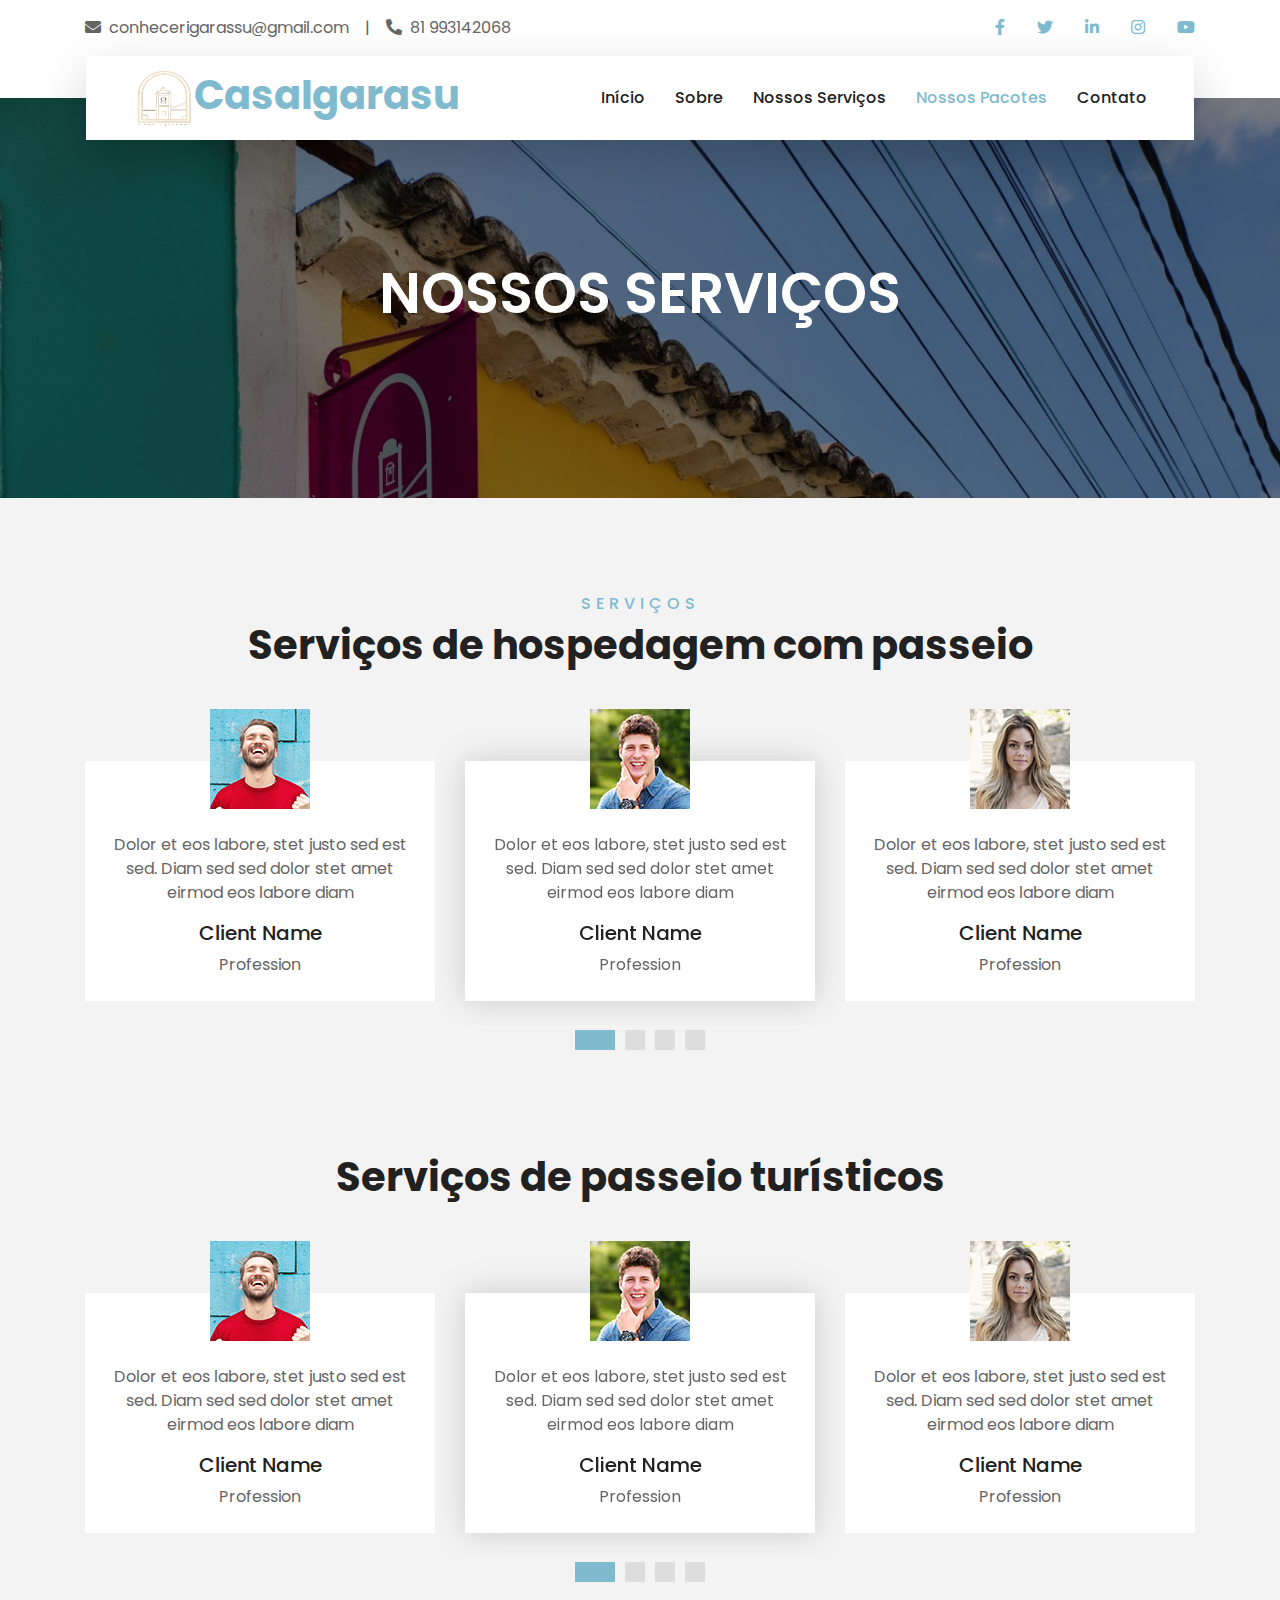
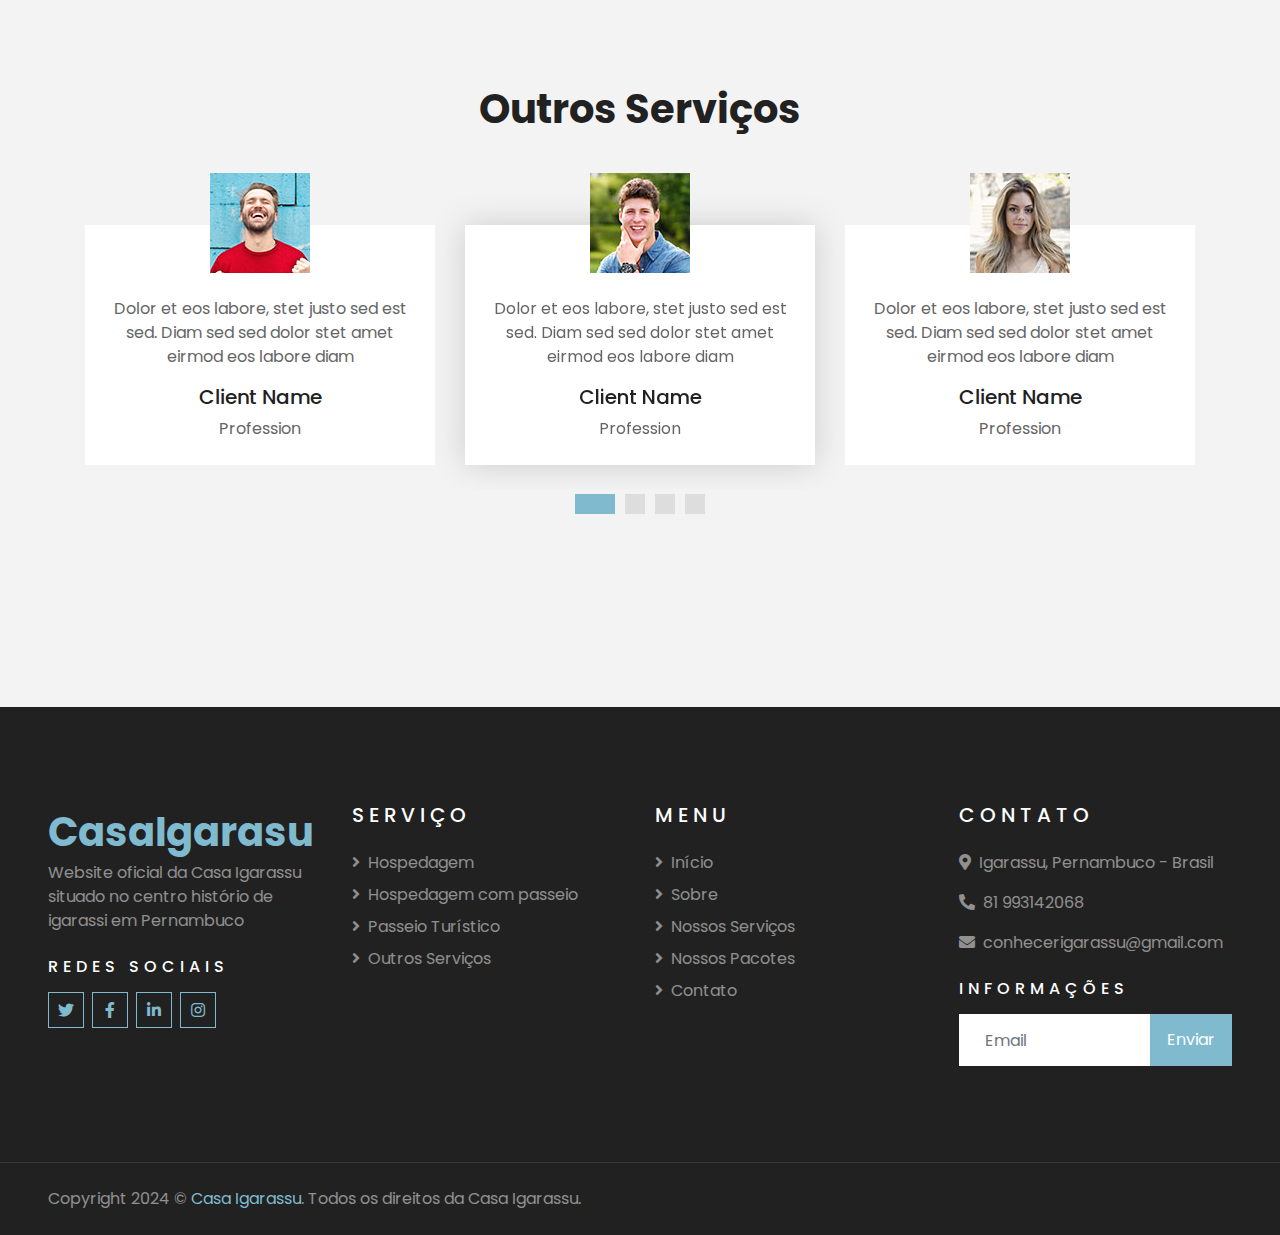
<file: servicos.html>
<!DOCTYPE html>
<html lang="en">

<head>
    <meta charset="utf-8">
    <title>TRAVELER - Free Travel Website Template</title>
    <meta content="width=device-width, initial-scale=1.0" name="viewport">
    <meta content="Free HTML Templates" name="keywords">
    <meta content="Free HTML Templates" name="description">

    <!-- Favicon -->
    <link href="img/favicon.ico" rel="icon">

    <!-- Google Web Fonts -->
    <link rel="preconnect" href="https://fonts.gstatic.com">
    <link href="https://fonts.googleapis.com/css2?family=Poppins:wght@400;500;600;700&display=swap" rel="stylesheet"> 

    <!-- Font Awesome -->
    <link href="https://cdnjs.cloudflare.com/ajax/libs/font-awesome/5.10.0/css/all.min.css" rel="stylesheet">

    <!-- Libraries Stylesheet -->
    <link href="lib/owlcarousel/assets/owl.carousel.min.css" rel="stylesheet">
    <link href="lib/tempusdominus/css/tempusdominus-bootstrap-4.min.css" rel="stylesheet" />

    <!-- Customized Bootstrap Stylesheet -->
    <link href="css/style.css" rel="stylesheet">
</head>

<body>
    <!-- Topbar Start -->
    <div class="container-fluid bg-light pt-3 d-none d-lg-block">
        <div class="container">
            <div class="row">
                <div class="col-lg-6 text-center text-lg-left mb-2 mb-lg-0">
                    <div class="d-inline-flex align-items-center">
                        <p><i class="fa fa-envelope mr-2"></i>conhecerigarassu@gmail.com</p>
                        <p class="text-body px-3">|</p>
                        <p><i class="fa fa-phone-alt mr-2"></i>81 993142068</p>
                    </div>
                </div>
                <div class="col-lg-6 text-center text-lg-right">
                    <div class="d-inline-flex align-items-center">
                        <a class="text-primary px-3" href="">
                            <i class="fab fa-facebook-f"></i>
                        </a>
                        <a class="text-primary px-3" href="">
                            <i class="fab fa-twitter"></i>
                        </a>
                        <a class="text-primary px-3" href="">
                            <i class="fab fa-linkedin-in"></i>
                        </a>
                        <a class="text-primary px-3" href="">
                            <i class="fab fa-instagram"></i>
                        </a>
                        <a class="text-primary pl-3" href="">
                            <i class="fab fa-youtube"></i>
                        </a>
                    </div>
                </div>
            </div>
        </div>
    </div>
    <!-- Topbar End -->


    <!-- Navbar Start -->
    <div class="container-fluid position-relative nav-bar p-0">
        <div class="container-lg position-relative p-0 px-lg-3" style="z-index: 9;">
            <nav class="navbar navbar-expand-lg bg-light navbar-light shadow-lg py-3 py-lg-0 pl-3 pl-lg-5">
                <a href="" class="navbar-brand">
                    <h1 class="m-0 text-primary"><span class="text-dark"><img src="img/casa igarassu 1dfg.png" alt="" height="60" width="60"></span>CasaIgarasu</h1>
              
                </a>
                <button type="button" class="navbar-toggler" data-toggle="collapse" data-target="#navbarCollapse">
                    <span class="navbar-toggler-icon"></span>
                </button>
                <div class="collapse navbar-collapse justify-content-between px-3" id="navbarCollapse">
                    <div class="navbar-nav ml-auto py-0">
                        <a href="index.html" class="nav-item nav-link  ">Início</a>
                        <a href="sobrenos.html" class="nav-item nav-link">Sobre</a>
                        <a href="servicos.html" class="nav-item nav-link">Nossos Serviços</a>
                        <a href="pacotes.html" class="nav-item nav-link active">Nossos Pacotes</a>
                        <a href="contato.html" class="nav-item nav-link">Contato</a>
                    </div>
                </div>
            </nav>
        </div>
    </div>
    <!-- Navbar End -->


    <!-- Header Start -->
    <div class="container-fluid page-header">
        <div class="container">
            <div class="d-flex flex-column align-items-center justify-content-center" style="min-height: 400px">
                <h3 class="display-4 text-white text-uppercase">Nossos serviços</h3>
              
            </div>
        </div>
    </div>
    <!-- Header End -->



    <div class="container-fluid py-5">
        <div class="container py-5">
            <div class="text-center mb-3 pb-3">
                <h6 class="text-primary text-uppercase" style="letter-spacing: 5px;">Serviços</h6>
                <h1>Serviços de hospedagem com passeio</h1>
            </div>
            <div class="owl-carousel testimonial-carousel">
                <div class="text-center pb-4">
                    <img class="img-fluid mx-auto" src="img/testimonial-1.jpg" style="width: 100px; height: 100px;" >
                    <div class="testimonial-text bg-white p-4 mt-n5">
                        <p class="mt-5">Dolor et eos labore, stet justo sed est sed. Diam sed sed dolor stet amet eirmod eos labore diam
                        </p>
                        <h5 class="text-truncate">Client Name</h5>
                        <span>Profession</span>
                    </div>
                </div>
                <div class="text-center">
                    <img class="img-fluid mx-auto" src="img/testimonial-2.jpg" style="width: 100px; height: 100px;" >
                    <div class="testimonial-text bg-white p-4 mt-n5">
                        <p class="mt-5">Dolor et eos labore, stet justo sed est sed. Diam sed sed dolor stet amet eirmod eos labore diam
                        </p>
                        <h5 class="text-truncate">Client Name</h5>
                        <span>Profession</span>
                    </div>
                </div>
                <div class="text-center">
                    <img class="img-fluid mx-auto" src="img/testimonial-3.jpg" style="width: 100px; height: 100px;" >
                    <div class="testimonial-text bg-white p-4 mt-n5">
                        <p class="mt-5">Dolor et eos labore, stet justo sed est sed. Diam sed sed dolor stet amet eirmod eos labore diam
                        </p>
                        <h5 class="text-truncate">Client Name</h5>
                        <span>Profession</span>
                    </div>
                </div>
                <div class="text-center">
                    <img class="img-fluid mx-auto" src="img/testimonial-4.jpg" style="width: 100px; height: 100px;" >
                    <div class="testimonial-text bg-white p-4 mt-n5">
                        <p class="mt-5">Dolor et eos labore, stet justo sed est sed. Diam sed sed dolor stet amet eirmod eos labore diam
                        </p>
                        <h5 class="text-truncate">Client Name</h5>
                        <span>Profession</span>
                    </div>
                </div>
            </div>
        </div>
        <div class="container py-5">
            <div class="text-center mb-3 pb-3">
                 
                <h1>Serviços de passeio turísticos</h1>
            </div>
            <div class="owl-carousel testimonial-carousel">
                <div class="text-center pb-4">
                    <img class="img-fluid mx-auto" src="img/testimonial-1.jpg" style="width: 100px; height: 100px;" >
                    <div class="testimonial-text bg-white p-4 mt-n5">
                        <p class="mt-5">Dolor et eos labore, stet justo sed est sed. Diam sed sed dolor stet amet eirmod eos labore diam
                        </p>
                        <h5 class="text-truncate">Client Name</h5>
                        <span>Profession</span>
                    </div>
                </div>
                <div class="text-center">
                    <img class="img-fluid mx-auto" src="img/testimonial-2.jpg" style="width: 100px; height: 100px;" >
                    <div class="testimonial-text bg-white p-4 mt-n5">
                        <p class="mt-5">Dolor et eos labore, stet justo sed est sed. Diam sed sed dolor stet amet eirmod eos labore diam
                        </p>
                        <h5 class="text-truncate">Client Name</h5>
                        <span>Profession</span>
                    </div>
                </div>
                <div class="text-center">
                    <img class="img-fluid mx-auto" src="img/testimonial-3.jpg" style="width: 100px; height: 100px;" >
                    <div class="testimonial-text bg-white p-4 mt-n5">
                        <p class="mt-5">Dolor et eos labore, stet justo sed est sed. Diam sed sed dolor stet amet eirmod eos labore diam
                        </p>
                        <h5 class="text-truncate">Client Name</h5>
                        <span>Profession</span>
                    </div>
                </div>
                <div class="text-center">
                    <img class="img-fluid mx-auto" src="img/testimonial-4.jpg" style="width: 100px; height: 100px;" >
                    <div class="testimonial-text bg-white p-4 mt-n5">
                        <p class="mt-5">Dolor et eos labore, stet justo sed est sed. Diam sed sed dolor stet amet eirmod eos labore diam
                        </p>
                        <h5 class="text-truncate">Client Name</h5>
                        <span>Profession</span>
                    </div>
                </div>
            </div>
        </div>
        <div class="container py-5">
            <div class="text-center mb-3 pb-3">
                <h1>Outros Serviços</h1>
              
            </div>
            <div class="owl-carousel testimonial-carousel">
                <div class="text-center pb-4">
                    <img class="img-fluid mx-auto" src="img/testimonial-1.jpg" style="width: 100px; height: 100px;" >
                    <div class="testimonial-text bg-white p-4 mt-n5">
                        <p class="mt-5">Dolor et eos labore, stet justo sed est sed. Diam sed sed dolor stet amet eirmod eos labore diam
                        </p>
                        <h5 class="text-truncate">Client Name</h5>
                        <span>Profession</span>
                    </div>
                </div>
                <div class="text-center">
                    <img class="img-fluid mx-auto" src="img/testimonial-2.jpg" style="width: 100px; height: 100px;" >
                    <div class="testimonial-text bg-white p-4 mt-n5">
                        <p class="mt-5">Dolor et eos labore, stet justo sed est sed. Diam sed sed dolor stet amet eirmod eos labore diam
                        </p>
                        <h5 class="text-truncate">Client Name</h5>
                        <span>Profession</span>
                    </div>
                </div>
                <div class="text-center">
                    <img class="img-fluid mx-auto" src="img/testimonial-3.jpg" style="width: 100px; height: 100px;" >
                    <div class="testimonial-text bg-white p-4 mt-n5">
                        <p class="mt-5">Dolor et eos labore, stet justo sed est sed. Diam sed sed dolor stet amet eirmod eos labore diam
                        </p>
                        <h5 class="text-truncate">Client Name</h5>
                        <span>Profession</span>
                    </div>
                </div>
                <div class="text-center">
                    <img class="img-fluid mx-auto" src="img/testimonial-4.jpg" style="width: 100px; height: 100px;" >
                    <div class="testimonial-text bg-white p-4 mt-n5">
                        <p class="mt-5">Dolor et eos labore, stet justo sed est sed. Diam sed sed dolor stet amet eirmod eos labore diam
                        </p>
                        <h5 class="text-truncate">Client Name</h5>
                        <span>Profession</span>
                    </div>
                </div>
            </div>
        </div>
    </div>


    
   
    <!-- Footer Start -->
    <div class="container-fluid bg-dark text-white-50 py-5 px-sm-3 px-lg-5" style="margin-top: 90px;">
        <div class="row pt-5">
            <div class="col-lg-3 col-md-6 mb-5">
                <a href="" class="navbar-brand">
                    <h1 class="m-0 text-primary"><span class="text-dark"> </span>CasaIgarasu</h1>
                </a>
                <p> Website oficial da Casa Igarassu situado  no centro histório de igarassi em Pernambuco</p>
                <h6 class="text-white text-uppercase mt-4 mb-3" style="letter-spacing: 5px;">Redes Sociais</h6>
                <div class="d-flex justify-content-start">
                    <a class="btn btn-outline-primary btn-square mr-2" href="#"><i class="fab fa-twitter"></i></a>
                    <a class="btn btn-outline-primary btn-square mr-2" href="#"><i class="fab fa-facebook-f"></i></a>
                    <a class="btn btn-outline-primary btn-square mr-2" href="#"><i class="fab fa-linkedin-in"></i></a>
                    <a class="btn btn-outline-primary btn-square" href="#"><i class="fab fa-instagram"></i></a>
                </div>
            </div>
            <div class="col-lg-3 col-md-6 mb-5">
                <h5 class="text-white text-uppercase mb-4" style="letter-spacing: 5px;">Serviço</h5>
                <div class="d-flex flex-column justify-content-start">
                    <a class="text-white-50 mb-2" href="servicos.html"><i class="fa fa-angle-right mr-2"></i>Hospedagem</a>
                    <a class="text-white-50 mb-2" href="servicos.html"><i class="fa fa-angle-right mr-2"></i>Hospedagem com passeio</a>
                    <a class="text-white-50 mb-2" href="servicos.html"><i class="fa fa-angle-right mr-2"></i>Passeio Turístico</a>
                    <a class="text-white-50 mb-2" href="servicos.html"><i class="fa fa-angle-right mr-2"></i>Outros Serviços</a>
                </div>
            </div>
            <div class="col-lg-3 col-md-6 mb-5">
                <h5 class="text-white text-uppercase mb-4" style="letter-spacing: 5px;">Menu</h5>
                <div class="d-flex flex-column justify-content-start">
                    <a class="text-white-50 mb-2" href="paginainicial.html"><i class="fa fa-angle-right mr-2"></i>Início</a>
                    <a class="text-white-50 mb-2" href="sobrenos.html"><i class="fa fa-angle-right mr-2"></i>Sobre</a>
                    <a class="text-white-50 mb-2" href="servicos.html"><i class="fa fa-angle-right mr-2"></i>Nossos Serviços</a>
                    <a class="text-white-50 mb-2" href="pacotes.html"><i class="fa fa-angle-right mr-2"></i>Nossos Pacotes</a>
                    <a class="text-white-50 mb-2" href="contato.html"><i class="fa fa-angle-right mr-2"></i>Contato</a>
 
                </div>
            </div>
            <div class="col-lg-3 col-md-6 mb-5">
                <h5 class="text-white text-uppercase mb-4" style="letter-spacing: 5px;">Contato</h5>
                <p><i class="fa fa-map-marker-alt mr-2"></i>Igarassu, Pernambuco - Brasil </p>
                <p><i class="fa fa-phone-alt mr-2"></i>81 993142068</p>
                <p><i class="fa fa-envelope mr-2"></i>conhecerigarassu@gmail.com</p>
                <h6 class="text-white text-uppercase mt-4 mb-3" style="letter-spacing: 5px;">Informações</h6>
                <div class="w-100">
                    <div class="input-group">
                        <input type="text" class="form-control border-light" style="padding: 25px;" placeholder="Email">
                        <div class="input-group-append">
                            <button class="btn btn-primary px-3">Enviar</button>
                        </div>
                    </div>
                </div>
            </div>
        </div>
    </div>
    <div class="container-fluid bg-dark text-white border-top py-4 px-sm-3 px-md-5" style="border-color: rgba(256, 256, 256, .1) !important;">
        <div class="row">
            <div class="col-lg-6 text-center text-md-left mb-3 mb-md-0">
                <p class="m-0 text-white-50">Copyright 2024 &copy; <a href="#">  Casa Igarassu</a>. Todos os direitos da Casa Igarassu.</a>
                </p>
            </div>
            <div class="col-lg-6 text-center text-md-right">
 
                </p>
            </div>
        </div>
    </div>
    <!-- Footer End -->



    <!-- Back to Top -->
    <a href="#" class="btn btn-lg btn-primary btn-lg-square back-to-top"><i class="fa fa-angle-double-up"></i></a>


    <!-- JavaScript Libraries -->
    <script src="https://code.jquery.com/jquery-3.4.1.min.js"></script>
    <script src="https://stackpath.bootstrapcdn.com/bootstrap/4.4.1/js/bootstrap.bundle.min.js"></script>
    <script src="lib/easing/easing.min.js"></script>
    <script src="lib/owlcarousel/owl.carousel.min.js"></script>
    <script src="lib/tempusdominus/js/moment.min.js"></script>
    <script src="lib/tempusdominus/js/moment-timezone.min.js"></script>
    <script src="lib/tempusdominus/js/tempusdominus-bootstrap-4.min.js"></script>

    <!-- Contact Javascript File -->
    <script src="mail/jqBootstrapValidation.min.js"></script>
    <script src="mail/contact.js"></script>

    <!-- Template Javascript -->
    <script src="js/main.js"></script>
</body>

</html>
</file>
<file: css/style.css>
/******* Bootstrap Theming ********/
/*!
 * Bootstrap v4.5.3 (https://getbootstrap.com/)
 * Copyright 2011-2020 The Bootstrap Authors
 * Copyright 2011-2020 Twitter, Inc.
 * Licensed under MIT (https://github.com/twbs/bootstrap/blob/main/LICENSE)
 */
:root {
  --blue: #007bff;
  --indigo: #6610f2;
  --purple: #6f42c1;
  --pink: #e83e8c;
  --red: #dc3545;
  --orange: #fd7e14;
  --yellow: #ffc107;
  --green: #28a745;
  --teal: #20c997;
  --cyan: #17a2b8;
  --white: #fff;
  --gray: #6c757d;
  --gray-dark: #343a40;
  --primary: #80bacf;
  --secondary: #f4faec;
  --success: #28a745;
  --info: #17a2b8;
  --warning: #ffc107;
  --danger: #dc3545;
  --light: #FFFFFF;
  --dark: #212121;
  --breakpoint-xs: 0;
  --breakpoint-sm: 576px;
  --breakpoint-md: 768px;
  --breakpoint-lg: 992px;
  --breakpoint-xl: 1200px;
  --font-family-sans-serif: "Poppins", sans-serif;
  --font-family-monospace: SFMono-Regular, Menlo, Monaco, Consolas, "Liberation Mono", "Courier New", monospace;
}

*,
*::before,
*::after {
  box-sizing: border-box;
}

html {
  font-family: sans-serif;
  line-height: 1.15;
  -webkit-text-size-adjust: 100%;
  -webkit-tap-highlight-color: rgba(0, 0, 0, 0);
}

article, aside, figcaption, figure, footer, header, hgroup, main, nav, section {
  display: block;
}

body {
  margin: 0;
  font-family: "Poppins", sans-serif;
  font-size: 1rem;
  font-weight: 400;
  line-height: 1.5;
  color: #656565;
  text-align: left;
  background-color: #F3F3F3;
}

[tabindex="-1"]:focus:not(:focus-visible) {
  outline: 0 !important;
}

hr {
  box-sizing: content-box;
  height: 0;
  overflow: visible;
}

h1, h2, h3, h4, h5, h6 {
  margin-top: 0;
  margin-bottom: 0.5rem;
}

p {
  margin-top: 0;
  margin-bottom: 1rem;
}

abbr[title],
abbr[data-original-title] {
  text-decoration: underline;
  text-decoration: underline dotted;
  cursor: help;
  border-bottom: 0;
  text-decoration-skip-ink: none;
}

address {
  margin-bottom: 1rem;
  font-style: normal;
  line-height: inherit;
}

ol,
ul,
dl {
  margin-top: 0;
  margin-bottom: 1rem;
}

ol ol,
ul ul,
ol ul,
ul ol {
  margin-bottom: 0;
}

dt {
  font-weight: 700;
}

dd {
  margin-bottom: .5rem;
  margin-left: 0;
}

blockquote {
  margin: 0 0 1rem;
}

b,
strong {
  font-weight: bolder;
}

small {
  font-size: 80%;
}

sub,
sup {
  position: relative;
  font-size: 75%;
  line-height: 0;
  vertical-align: baseline;
}

sub {
  bottom: -.25em;
}

sup {
  top: -.5em;
}

a {
  color: #80bacf;
  text-decoration: none;
  background-color: transparent;
}

a:hover {
  color: #527a20;
  text-decoration: underline;
}

a:not([href]):not([class]) {
  color: inherit;
  text-decoration: none;
}

a:not([href]):not([class]):hover {
  color: inherit;
  text-decoration: none;
}

pre,
code,
kbd,
samp {
  font-family: SFMono-Regular, Menlo, Monaco, Consolas, "Liberation Mono", "Courier New", monospace;
  font-size: 1em;
}

pre {
  margin-top: 0;
  margin-bottom: 1rem;
  overflow: auto;
  -ms-overflow-style: scrollbar;
}

figure {
  margin: 0 0 1rem;
}

img {
  vertical-align: middle;
  border-style: none;
}

svg {
  overflow: hidden;
  vertical-align: middle;
}

table {
  border-collapse: collapse;
}

caption {
  padding-top: 0.75rem;
  padding-bottom: 0.75rem;
  color: #6c757d;
  text-align: left;
  caption-side: bottom;
}

th {
  text-align: inherit;
  text-align: -webkit-match-parent;
}

label {
  display: inline-block;
  margin-bottom: 0.5rem;
}

button {
  border-radius: 0;
}

button:focus {
  outline: 1px dotted;
  outline: 5px auto -webkit-focus-ring-color;
}

input,
button,
select,
optgroup,
textarea {
  margin: 0;
  font-family: inherit;
  font-size: inherit;
  line-height: inherit;
}

button,
input {
  overflow: visible;
}

button,
select {
  text-transform: none;
}

[role="button"] {
  cursor: pointer;
}

select {
  word-wrap: normal;
}

button,
[type="button"],
[type="reset"],
[type="submit"] {
  -webkit-appearance: button;
}

button:not(:disabled),
[type="button"]:not(:disabled),
[type="reset"]:not(:disabled),
[type="submit"]:not(:disabled) {
  cursor: pointer;
}

button::-moz-focus-inner,
[type="button"]::-moz-focus-inner,
[type="reset"]::-moz-focus-inner,
[type="submit"]::-moz-focus-inner {
  padding: 0;
  border-style: none;
}

input[type="radio"],
input[type="checkbox"] {
  box-sizing: border-box;
  padding: 0;
}

textarea {
  overflow: auto;
  resize: vertical;
}

fieldset {
  min-width: 0;
  padding: 0;
  margin: 0;
  border: 0;
}

legend {
  display: block;
  width: 100%;
  max-width: 100%;
  padding: 0;
  margin-bottom: .5rem;
  font-size: 1.5rem;
  line-height: inherit;
  color: inherit;
  white-space: normal;
}

@media (max-width: 1200px) {
  legend {
    font-size: calc(1.275rem + 0.3vw) ;
  }
}

progress {
  vertical-align: baseline;
}

[type="number"]::-webkit-inner-spin-button,
[type="number"]::-webkit-outer-spin-button {
  height: auto;
}

[type="search"] {
  outline-offset: -2px;
  -webkit-appearance: none;
}

[type="search"]::-webkit-search-decoration {
  -webkit-appearance: none;
}

::-webkit-file-upload-button {
  font: inherit;
  -webkit-appearance: button;
}

output {
  display: inline-block;
}

summary {
  display: list-item;
  cursor: pointer;
}

template {
  display: none;
}

[hidden] {
  display: none !important;
}

h1, h2, h3, h4, h5, h6,
.h1, .h2, .h3, .h4, .h5, .h6 {
  margin-bottom: 0.5rem;
  font-weight: 500;
  line-height: 1.2;
  color: #212121;
}

h1, .h1 {
  font-size: 2.5rem;
}

@media (max-width: 1200px) {
  h1, .h1 {
    font-size: calc(1.375rem + 1.5vw) ;
  }
}

h2, .h2 {
  font-size: 2rem;
}

@media (max-width: 1200px) {
  h2, .h2 {
    font-size: calc(1.325rem + 0.9vw) ;
  }
}

h3, .h3 {
  font-size: 1.75rem;
}

@media (max-width: 1200px) {
  h3, .h3 {
    font-size: calc(1.3rem + 0.6vw) ;
  }
}

h4, .h4 {
  font-size: 1.5rem;
}

@media (max-width: 1200px) {
  h4, .h4 {
    font-size: calc(1.275rem + 0.3vw) ;
  }
}

h5, .h5 {
  font-size: 1.25rem;
}

h6, .h6 {
  font-size: 1rem;
}

.lead {
  font-size: 1.25rem;
  font-weight: 300;
}

.display-1 {
  font-size: 6rem;
  font-weight: 300;
  line-height: 1.2;
}

@media (max-width: 1200px) {
  .display-1 {
    font-size: calc(1.725rem + 5.7vw) ;
  }
}

.display-2 {
  font-size: 5.5rem;
  font-weight: 300;
  line-height: 1.2;
}

@media (max-width: 1200px) {
  .display-2 {
    font-size: calc(1.675rem + 5.1vw) ;
  }
}

.display-3 {
  font-size: 4.5rem;
  font-weight: 300;
  line-height: 1.2;
}

@media (max-width: 1200px) {
  .display-3 {
    font-size: calc(1.575rem + 3.9vw) ;
  }
}

.display-4 {
  font-size: 3.5rem;
  font-weight: 300;
  line-height: 1.2;
}

@media (max-width: 1200px) {
  .display-4 {
    font-size: calc(1.475rem + 2.7vw) ;
  }
}

hr {
  margin-top: 1rem;
  margin-bottom: 1rem;
  border: 0;
  border-top: 1px solid rgba(0, 0, 0, 0.1);
}

small,
.small {
  font-size: 80%;
  font-weight: 400;
}

mark,
.mark {
  padding: 0.2em;
  background-color: #fcf8e3;
}

.list-unstyled {
  padding-left: 0;
  list-style: none;
}

.list-inline {
  padding-left: 0;
  list-style: none;
}

.list-inline-item {
  display: inline-block;
}

.list-inline-item:not(:last-child) {
  margin-right: 0.5rem;
}

.initialism {
  font-size: 90%;
  text-transform: uppercase;
}

.blockquote {
  margin-bottom: 1rem;
  font-size: 1.25rem;
}

.blockquote-footer {
  display: block;
  font-size: 80%;
  color: #6c757d;
}

.blockquote-footer::before {
  content: "\2014\00A0";
}

.img-fluid {
  max-width: 100%;
  height: auto;
}

.img-thumbnail {
  padding: 0.25rem;
  background-color: #F3F3F3;
  border: 1px solid #dee2e6;
  max-width: 100%;
  height: auto;
}

.figure {
  display: inline-block;
}

.figure-img {
  margin-bottom: 0.5rem;
  line-height: 1;
}

.figure-caption {
  font-size: 90%;
  color: #6c757d;
}

code {
  font-size: 87.5%;
  color: #e83e8c;
  word-wrap: break-word;
}

a > code {
  color: inherit;
}

kbd {
  padding: 0.2rem 0.4rem;
  font-size: 87.5%;
  color: #fff;
  background-color: #212529;
}

kbd kbd {
  padding: 0;
  font-size: 100%;
  font-weight: 700;
}

pre {
  display: block;
  font-size: 87.5%;
  color: #212529;
}

pre code {
  font-size: inherit;
  color: inherit;
  word-break: normal;
}

.pre-scrollable {
  max-height: 340px;
  overflow-y: scroll;
}

.container,
.container-fluid,
.container-sm,
.container-md,
.container-lg,
.container-xl {
  width: 100%;
  padding-right: 15px;
  padding-left: 15px;
  margin-right: auto;
  margin-left: auto;
}

@media (min-width: 576px) {
  .container, .container-sm {
    max-width: 540px;
  }
}

@media (min-width: 768px) {
  .container, .container-sm, .container-md {
    max-width: 720px;
  }
}

@media (min-width: 992px) {
  .container, .container-sm, .container-md, .container-lg {
    max-width: 960px;
  }
}

@media (min-width: 1200px) {
  .container, .container-sm, .container-md, .container-lg, .container-xl {
    max-width: 1140px;
  }
}

.row {
  display: flex;
  flex-wrap: wrap;
  margin-right: -15px;
  margin-left: -15px;
}

.no-gutters {
  margin-right: 0;
  margin-left: 0;
}

.no-gutters > .col,
.no-gutters > [class*="col-"] {
  padding-right: 0;
  padding-left: 0;
}

.col-1, .col-2, .col-3, .col-4, .col-5, .col-6, .col-7, .col-8, .col-9, .col-10, .col-11, .col-12, .col,
.col-auto, .col-sm-1, .col-sm-2, .col-sm-3, .col-sm-4, .col-sm-5, .col-sm-6, .col-sm-7, .col-sm-8, .col-sm-9, .col-sm-10, .col-sm-11, .col-sm-12, .col-sm,
.col-sm-auto, .col-md-1, .col-md-2, .col-md-3, .col-md-4, .col-md-5, .col-md-6, .col-md-7, .col-md-8, .col-md-9, .col-md-10, .col-md-11, .col-md-12, .col-md,
.col-md-auto, .col-lg-1, .col-lg-2, .col-lg-3, .col-lg-4, .col-lg-5, .col-lg-6, .col-lg-7, .col-lg-8, .col-lg-9, .col-lg-10, .col-lg-11, .col-lg-12, .col-lg,
.col-lg-auto, .col-xl-1, .col-xl-2, .col-xl-3, .col-xl-4, .col-xl-5, .col-xl-6, .col-xl-7, .col-xl-8, .col-xl-9, .col-xl-10, .col-xl-11, .col-xl-12, .col-xl,
.col-xl-auto {
  position: relative;
  width: 100%;
  padding-right: 15px;
  padding-left: 15px;
}

.col {
  flex-basis: 0;
  flex-grow: 1;
  max-width: 100%;
}

.row-cols-1 > * {
  flex: 0 0 100%;
  max-width: 100%;
}

.row-cols-2 > * {
  flex: 0 0 50%;
  max-width: 50%;
}

.row-cols-3 > * {
  flex: 0 0 33.33333%;
  max-width: 33.33333%;
}

.row-cols-4 > * {
  flex: 0 0 25%;
  max-width: 25%;
}

.row-cols-5 > * {
  flex: 0 0 20%;
  max-width: 20%;
}

.row-cols-6 > * {
  flex: 0 0 16.66667%;
  max-width: 16.66667%;
}

.col-auto {
  flex: 0 0 auto;
  width: auto;
  max-width: 100%;
}

.col-1 {
  flex: 0 0 8.33333%;
  max-width: 8.33333%;
}

.col-2 {
  flex: 0 0 16.66667%;
  max-width: 16.66667%;
}

.col-3 {
  flex: 0 0 25%;
  max-width: 25%;
}

.col-4 {
  flex: 0 0 33.33333%;
  max-width: 33.33333%;
}

.col-5 {
  flex: 0 0 41.66667%;
  max-width: 41.66667%;
}

.col-6 {
  flex: 0 0 50%;
  max-width: 50%;
}

.col-7 {
  flex: 0 0 58.33333%;
  max-width: 58.33333%;
}

.col-8 {
  flex: 0 0 66.66667%;
  max-width: 66.66667%;
}

.col-9 {
  flex: 0 0 75%;
  max-width: 75%;
}

.col-10 {
  flex: 0 0 83.33333%;
  max-width: 83.33333%;
}

.col-11 {
  flex: 0 0 91.66667%;
  max-width: 91.66667%;
}

.col-12 {
  flex: 0 0 100%;
  max-width: 100%;
}

.order-first {
  order: -1;
}

.order-last {
  order: 13;
}

.order-0 {
  order: 0;
}

.order-1 {
  order: 1;
}

.order-2 {
  order: 2;
}

.order-3 {
  order: 3;
}

.order-4 {
  order: 4;
}

.order-5 {
  order: 5;
}

.order-6 {
  order: 6;
}

.order-7 {
  order: 7;
}

.order-8 {
  order: 8;
}

.order-9 {
  order: 9;
}

.order-10 {
  order: 10;
}

.order-11 {
  order: 11;
}

.order-12 {
  order: 12;
}

.offset-1 {
  margin-left: 8.33333%;
}

.offset-2 {
  margin-left: 16.66667%;
}

.offset-3 {
  margin-left: 25%;
}

.offset-4 {
  margin-left: 33.33333%;
}

.offset-5 {
  margin-left: 41.66667%;
}

.offset-6 {
  margin-left: 50%;
}

.offset-7 {
  margin-left: 58.33333%;
}

.offset-8 {
  margin-left: 66.66667%;
}

.offset-9 {
  margin-left: 75%;
}

.offset-10 {
  margin-left: 83.33333%;
}

.offset-11 {
  margin-left: 91.66667%;
}

@media (min-width: 576px) {
  .col-sm {
    flex-basis: 0;
    flex-grow: 1;
    max-width: 100%;
  }
  .row-cols-sm-1 > * {
    flex: 0 0 100%;
    max-width: 100%;
  }
  .row-cols-sm-2 > * {
    flex: 0 0 50%;
    max-width: 50%;
  }
  .row-cols-sm-3 > * {
    flex: 0 0 33.33333%;
    max-width: 33.33333%;
  }
  .row-cols-sm-4 > * {
    flex: 0 0 25%;
    max-width: 25%;
  }
  .row-cols-sm-5 > * {
    flex: 0 0 20%;
    max-width: 20%;
  }
  .row-cols-sm-6 > * {
    flex: 0 0 16.66667%;
    max-width: 16.66667%;
  }
  .col-sm-auto {
    flex: 0 0 auto;
    width: auto;
    max-width: 100%;
  }
  .col-sm-1 {
    flex: 0 0 8.33333%;
    max-width: 8.33333%;
  }
  .col-sm-2 {
    flex: 0 0 16.66667%;
    max-width: 16.66667%;
  }
  .col-sm-3 {
    flex: 0 0 25%;
    max-width: 25%;
  }
  .col-sm-4 {
    flex: 0 0 33.33333%;
    max-width: 33.33333%;
  }
  .col-sm-5 {
    flex: 0 0 41.66667%;
    max-width: 41.66667%;
  }
  .col-sm-6 {
    flex: 0 0 50%;
    max-width: 50%;
  }
  .col-sm-7 {
    flex: 0 0 58.33333%;
    max-width: 58.33333%;
  }
  .col-sm-8 {
    flex: 0 0 66.66667%;
    max-width: 66.66667%;
  }
  .col-sm-9 {
    flex: 0 0 75%;
    max-width: 75%;
  }
  .col-sm-10 {
    flex: 0 0 83.33333%;
    max-width: 83.33333%;
  }
  .col-sm-11 {
    flex: 0 0 91.66667%;
    max-width: 91.66667%;
  }
  .col-sm-12 {
    flex: 0 0 100%;
    max-width: 100%;
  }
  .order-sm-first {
    order: -1;
  }
  .order-sm-last {
    order: 13;
  }
  .order-sm-0 {
    order: 0;
  }
  .order-sm-1 {
    order: 1;
  }
  .order-sm-2 {
    order: 2;
  }
  .order-sm-3 {
    order: 3;
  }
  .order-sm-4 {
    order: 4;
  }
  .order-sm-5 {
    order: 5;
  }
  .order-sm-6 {
    order: 6;
  }
  .order-sm-7 {
    order: 7;
  }
  .order-sm-8 {
    order: 8;
  }
  .order-sm-9 {
    order: 9;
  }
  .order-sm-10 {
    order: 10;
  }
  .order-sm-11 {
    order: 11;
  }
  .order-sm-12 {
    order: 12;
  }
  .offset-sm-0 {
    margin-left: 0;
  }
  .offset-sm-1 {
    margin-left: 8.33333%;
  }
  .offset-sm-2 {
    margin-left: 16.66667%;
  }
  .offset-sm-3 {
    margin-left: 25%;
  }
  .offset-sm-4 {
    margin-left: 33.33333%;
  }
  .offset-sm-5 {
    margin-left: 41.66667%;
  }
  .offset-sm-6 {
    margin-left: 50%;
  }
  .offset-sm-7 {
    margin-left: 58.33333%;
  }
  .offset-sm-8 {
    margin-left: 66.66667%;
  }
  .offset-sm-9 {
    margin-left: 75%;
  }
  .offset-sm-10 {
    margin-left: 83.33333%;
  }
  .offset-sm-11 {
    margin-left: 91.66667%;
  }
}

@media (min-width: 768px) {
  .col-md {
    flex-basis: 0;
    flex-grow: 1;
    max-width: 100%;
  }
  .row-cols-md-1 > * {
    flex: 0 0 100%;
    max-width: 100%;
  }
  .row-cols-md-2 > * {
    flex: 0 0 50%;
    max-width: 50%;
  }
  .row-cols-md-3 > * {
    flex: 0 0 33.33333%;
    max-width: 33.33333%;
  }
  .row-cols-md-4 > * {
    flex: 0 0 25%;
    max-width: 25%;
  }
  .row-cols-md-5 > * {
    flex: 0 0 20%;
    max-width: 20%;
  }
  .row-cols-md-6 > * {
    flex: 0 0 16.66667%;
    max-width: 16.66667%;
  }
  .col-md-auto {
    flex: 0 0 auto;
    width: auto;
    max-width: 100%;
  }
  .col-md-1 {
    flex: 0 0 8.33333%;
    max-width: 8.33333%;
  }
  .col-md-2 {
    flex: 0 0 16.66667%;
    max-width: 16.66667%;
  }
  .col-md-3 {
    flex: 0 0 25%;
    max-width: 25%;
  }
  .col-md-4 {
    flex: 0 0 33.33333%;
    max-width: 33.33333%;
  }
  .col-md-5 {
    flex: 0 0 41.66667%;
    max-width: 41.66667%;
  }
  .col-md-6 {
    flex: 0 0 50%;
    max-width: 50%;
  }
  .col-md-7 {
    flex: 0 0 58.33333%;
    max-width: 58.33333%;
  }
  .col-md-8 {
    flex: 0 0 66.66667%;
    max-width: 66.66667%;
  }
  .col-md-9 {
    flex: 0 0 75%;
    max-width: 75%;
  }
  .col-md-10 {
    flex: 0 0 83.33333%;
    max-width: 83.33333%;
  }
  .col-md-11 {
    flex: 0 0 91.66667%;
    max-width: 91.66667%;
  }
  .col-md-12 {
    flex: 0 0 100%;
    max-width: 100%;
  }
  .order-md-first {
    order: -1;
  }
  .order-md-last {
    order: 13;
  }
  .order-md-0 {
    order: 0;
  }
  .order-md-1 {
    order: 1;
  }
  .order-md-2 {
    order: 2;
  }
  .order-md-3 {
    order: 3;
  }
  .order-md-4 {
    order: 4;
  }
  .order-md-5 {
    order: 5;
  }
  .order-md-6 {
    order: 6;
  }
  .order-md-7 {
    order: 7;
  }
  .order-md-8 {
    order: 8;
  }
  .order-md-9 {
    order: 9;
  }
  .order-md-10 {
    order: 10;
  }
  .order-md-11 {
    order: 11;
  }
  .order-md-12 {
    order: 12;
  }
  .offset-md-0 {
    margin-left: 0;
  }
  .offset-md-1 {
    margin-left: 8.33333%;
  }
  .offset-md-2 {
    margin-left: 16.66667%;
  }
  .offset-md-3 {
    margin-left: 25%;
  }
  .offset-md-4 {
    margin-left: 33.33333%;
  }
  .offset-md-5 {
    margin-left: 41.66667%;
  }
  .offset-md-6 {
    margin-left: 50%;
  }
  .offset-md-7 {
    margin-left: 58.33333%;
  }
  .offset-md-8 {
    margin-left: 66.66667%;
  }
  .offset-md-9 {
    margin-left: 75%;
  }
  .offset-md-10 {
    margin-left: 83.33333%;
  }
  .offset-md-11 {
    margin-left: 91.66667%;
  }
}

@media (min-width: 992px) {
  .col-lg {
    flex-basis: 0;
    flex-grow: 1;
    max-width: 100%;
  }
  .row-cols-lg-1 > * {
    flex: 0 0 100%;
    max-width: 100%;
  }
  .row-cols-lg-2 > * {
    flex: 0 0 50%;
    max-width: 50%;
  }
  .row-cols-lg-3 > * {
    flex: 0 0 33.33333%;
    max-width: 33.33333%;
  }
  .row-cols-lg-4 > * {
    flex: 0 0 25%;
    max-width: 25%;
  }
  .row-cols-lg-5 > * {
    flex: 0 0 20%;
    max-width: 20%;
  }
  .row-cols-lg-6 > * {
    flex: 0 0 16.66667%;
    max-width: 16.66667%;
  }
  .col-lg-auto {
    flex: 0 0 auto;
    width: auto;
    max-width: 100%;
  }
  .col-lg-1 {
    flex: 0 0 8.33333%;
    max-width: 8.33333%;
  }
  .col-lg-2 {
    flex: 0 0 16.66667%;
    max-width: 16.66667%;
  }
  .col-lg-3 {
    flex: 0 0 25%;
    max-width: 25%;
  }
  .col-lg-4 {
    flex: 0 0 33.33333%;
    max-width: 33.33333%;
  }
  .col-lg-5 {
    flex: 0 0 41.66667%;
    max-width: 41.66667%;
  }
  .col-lg-6 {
    flex: 0 0 50%;
    max-width: 50%;
  }
  .col-lg-7 {
    flex: 0 0 58.33333%;
    max-width: 58.33333%;
  }
  .col-lg-8 {
    flex: 0 0 66.66667%;
    max-width: 66.66667%;
  }
  .col-lg-9 {
    flex: 0 0 75%;
    max-width: 75%;
  }
  .col-lg-10 {
    flex: 0 0 83.33333%;
    max-width: 83.33333%;
  }
  .col-lg-11 {
    flex: 0 0 91.66667%;
    max-width: 91.66667%;
  }
  .col-lg-12 {
    flex: 0 0 100%;
    max-width: 100%;
  }
  .order-lg-first {
    order: -1;
  }
  .order-lg-last {
    order: 13;
  }
  .order-lg-0 {
    order: 0;
  }
  .order-lg-1 {
    order: 1;
  }
  .order-lg-2 {
    order: 2;
  }
  .order-lg-3 {
    order: 3;
  }
  .order-lg-4 {
    order: 4;
  }
  .order-lg-5 {
    order: 5;
  }
  .order-lg-6 {
    order: 6;
  }
  .order-lg-7 {
    order: 7;
  }
  .order-lg-8 {
    order: 8;
  }
  .order-lg-9 {
    order: 9;
  }
  .order-lg-10 {
    order: 10;
  }
  .order-lg-11 {
    order: 11;
  }
  .order-lg-12 {
    order: 12;
  }
  .offset-lg-0 {
    margin-left: 0;
  }
  .offset-lg-1 {
    margin-left: 8.33333%;
  }
  .offset-lg-2 {
    margin-left: 16.66667%;
  }
  .offset-lg-3 {
    margin-left: 25%;
  }
  .offset-lg-4 {
    margin-left: 33.33333%;
  }
  .offset-lg-5 {
    margin-left: 41.66667%;
  }
  .offset-lg-6 {
    margin-left: 50%;
  }
  .offset-lg-7 {
    margin-left: 58.33333%;
  }
  .offset-lg-8 {
    margin-left: 66.66667%;
  }
  .offset-lg-9 {
    margin-left: 75%;
  }
  .offset-lg-10 {
    margin-left: 83.33333%;
  }
  .offset-lg-11 {
    margin-left: 91.66667%;
  }
}

@media (min-width: 1200px) {
  .col-xl {
    flex-basis: 0;
    flex-grow: 1;
    max-width: 100%;
  }
  .row-cols-xl-1 > * {
    flex: 0 0 100%;
    max-width: 100%;
  }
  .row-cols-xl-2 > * {
    flex: 0 0 50%;
    max-width: 50%;
  }
  .row-cols-xl-3 > * {
    flex: 0 0 33.33333%;
    max-width: 33.33333%;
  }
  .row-cols-xl-4 > * {
    flex: 0 0 25%;
    max-width: 25%;
  }
  .row-cols-xl-5 > * {
    flex: 0 0 20%;
    max-width: 20%;
  }
  .row-cols-xl-6 > * {
    flex: 0 0 16.66667%;
    max-width: 16.66667%;
  }
  .col-xl-auto {
    flex: 0 0 auto;
    width: auto;
    max-width: 100%;
  }
  .col-xl-1 {
    flex: 0 0 8.33333%;
    max-width: 8.33333%;
  }
  .col-xl-2 {
    flex: 0 0 16.66667%;
    max-width: 16.66667%;
  }
  .col-xl-3 {
    flex: 0 0 25%;
    max-width: 25%;
  }
  .col-xl-4 {
    flex: 0 0 33.33333%;
    max-width: 33.33333%;
  }
  .col-xl-5 {
    flex: 0 0 41.66667%;
    max-width: 41.66667%;
  }
  .col-xl-6 {
    flex: 0 0 50%;
    max-width: 50%;
  }
  .col-xl-7 {
    flex: 0 0 58.33333%;
    max-width: 58.33333%;
  }
  .col-xl-8 {
    flex: 0 0 66.66667%;
    max-width: 66.66667%;
  }
  .col-xl-9 {
    flex: 0 0 75%;
    max-width: 75%;
  }
  .col-xl-10 {
    flex: 0 0 83.33333%;
    max-width: 83.33333%;
  }
  .col-xl-11 {
    flex: 0 0 91.66667%;
    max-width: 91.66667%;
  }
  .col-xl-12 {
    flex: 0 0 100%;
    max-width: 100%;
  }
  .order-xl-first {
    order: -1;
  }
  .order-xl-last {
    order: 13;
  }
  .order-xl-0 {
    order: 0;
  }
  .order-xl-1 {
    order: 1;
  }
  .order-xl-2 {
    order: 2;
  }
  .order-xl-3 {
    order: 3;
  }
  .order-xl-4 {
    order: 4;
  }
  .order-xl-5 {
    order: 5;
  }
  .order-xl-6 {
    order: 6;
  }
  .order-xl-7 {
    order: 7;
  }
  .order-xl-8 {
    order: 8;
  }
  .order-xl-9 {
    order: 9;
  }
  .order-xl-10 {
    order: 10;
  }
  .order-xl-11 {
    order: 11;
  }
  .order-xl-12 {
    order: 12;
  }
  .offset-xl-0 {
    margin-left: 0;
  }
  .offset-xl-1 {
    margin-left: 8.33333%;
  }
  .offset-xl-2 {
    margin-left: 16.66667%;
  }
  .offset-xl-3 {
    margin-left: 25%;
  }
  .offset-xl-4 {
    margin-left: 33.33333%;
  }
  .offset-xl-5 {
    margin-left: 41.66667%;
  }
  .offset-xl-6 {
    margin-left: 50%;
  }
  .offset-xl-7 {
    margin-left: 58.33333%;
  }
  .offset-xl-8 {
    margin-left: 66.66667%;
  }
  .offset-xl-9 {
    margin-left: 75%;
  }
  .offset-xl-10 {
    margin-left: 83.33333%;
  }
  .offset-xl-11 {
    margin-left: 91.66667%;
  }
}

.table {
  width: 100%;
  margin-bottom: 1rem;
  color: #656565;
}

.table th,
.table td {
  padding: 0.75rem;
  vertical-align: top;
  border-top: 1px solid #dee2e6;
}

.table thead th {
  vertical-align: bottom;
  border-bottom: 2px solid #dee2e6;
}

.table tbody + tbody {
  border-top: 2px solid #dee2e6;
}

.table-sm th,
.table-sm td {
  padding: 0.3rem;
}

.table-bordered {
  border: 1px solid #dee2e6;
}

.table-bordered th,
.table-bordered td {
  border: 1px solid #dee2e6;
}

.table-bordered thead th,
.table-bordered thead td {
  border-bottom-width: 2px;
}

.table-borderless th,
.table-borderless td,
.table-borderless thead th,
.table-borderless tbody + tbody {
  border: 0;
}

.table-striped tbody tr:nth-of-type(odd) {
  background-color: rgba(0, 0, 0, 0.05);
}

.table-hover tbody tr:hover {
  color: #656565;
  background-color: rgba(0, 0, 0, 0.075);
}

.table-primary,
.table-primary > th,
.table-primary > td {
  background-color: #daebc5;
}

.table-primary th,
.table-primary td,
.table-primary thead th,
.table-primary tbody + tbody {
  border-color: #bada93;
}

.table-hover .table-primary:hover {
  background-color: #cee4b2;
}

.table-hover .table-primary:hover > td,
.table-hover .table-primary:hover > th {
  background-color: #cee4b2;
}

.table-secondary,
.table-secondary > th,
.table-secondary > td {
  background-color: #fcfefa;
}

.table-secondary th,
.table-secondary td,
.table-secondary thead th,
.table-secondary tbody + tbody {
  border-color: #f9fcf5;
}

.table-hover .table-secondary:hover {
  background-color: #effae5;
}

.table-hover .table-secondary:hover > td,
.table-hover .table-secondary:hover > th {
  background-color: #effae5;
}

.table-success,
.table-success > th,
.table-success > td {
  background-color: #c3e6cb;
}

.table-success th,
.table-success td,
.table-success thead th,
.table-success tbody + tbody {
  border-color: #8fd19e;
}

.table-hover .table-success:hover {
  background-color: #b1dfbb;
}

.table-hover .table-success:hover > td,
.table-hover .table-success:hover > th {
  background-color: #b1dfbb;
}

.table-info,
.table-info > th,
.table-info > td {
  background-color: #bee5eb;
}

.table-info th,
.table-info td,
.table-info thead th,
.table-info tbody + tbody {
  border-color: #86cfda;
}

.table-hover .table-info:hover {
  background-color: #abdde5;
}

.table-hover .table-info:hover > td,
.table-hover .table-info:hover > th {
  background-color: #abdde5;
}

.table-warning,
.table-warning > th,
.table-warning > td {
  background-color: #ffeeba;
}

.table-warning th,
.table-warning td,
.table-warning thead th,
.table-warning tbody + tbody {
  border-color: #ffdf7e;
}

.table-hover .table-warning:hover {
  background-color: #ffe8a1;
}

.table-hover .table-warning:hover > td,
.table-hover .table-warning:hover > th {
  background-color: #ffe8a1;
}

.table-danger,
.table-danger > th,
.table-danger > td {
  background-color: #f5c6cb;
}

.table-danger th,
.table-danger td,
.table-danger thead th,
.table-danger tbody + tbody {
  border-color: #ed969e;
}

.table-hover .table-danger:hover {
  background-color: #f1b0b7;
}

.table-hover .table-danger:hover > td,
.table-hover .table-danger:hover > th {
  background-color: #f1b0b7;
}

.table-light,
.table-light > th,
.table-light > td {
  background-color: white;
}

.table-light th,
.table-light td,
.table-light thead th,
.table-light tbody + tbody {
  border-color: white;
}

.table-hover .table-light:hover {
  background-color: #f2f2f2;
}

.table-hover .table-light:hover > td,
.table-hover .table-light:hover > th {
  background-color: #f2f2f2;
}

.table-dark,
.table-dark > th,
.table-dark > td {
  background-color: #c1c1c1;
}

.table-dark th,
.table-dark td,
.table-dark thead th,
.table-dark tbody + tbody {
  border-color: #8c8c8c;
}

.table-hover .table-dark:hover {
  background-color: #b4b4b4;
}

.table-hover .table-dark:hover > td,
.table-hover .table-dark:hover > th {
  background-color: #b4b4b4;
}

.table-active,
.table-active > th,
.table-active > td {
  background-color: rgba(0, 0, 0, 0.075);
}

.table-hover .table-active:hover {
  background-color: rgba(0, 0, 0, 0.075);
}

.table-hover .table-active:hover > td,
.table-hover .table-active:hover > th {
  background-color: rgba(0, 0, 0, 0.075);
}

.table .thead-dark th {
  color: #fff;
  background-color: #343a40;
  border-color: #454d55;
}

.table .thead-light th {
  color: #495057;
  background-color: #e9ecef;
  border-color: #dee2e6;
}

.table-dark {
  color: #fff;
  background-color: #343a40;
}

.table-dark th,
.table-dark td,
.table-dark thead th {
  border-color: #454d55;
}

.table-dark.table-bordered {
  border: 0;
}

.table-dark.table-striped tbody tr:nth-of-type(odd) {
  background-color: rgba(255, 255, 255, 0.05);
}

.table-dark.table-hover tbody tr:hover {
  color: #fff;
  background-color: rgba(255, 255, 255, 0.075);
}

@media (max-width: 575.98px) {
  .table-responsive-sm {
    display: block;
    width: 100%;
    overflow-x: auto;
    -webkit-overflow-scrolling: touch;
  }
  .table-responsive-sm > .table-bordered {
    border: 0;
  }
}

@media (max-width: 767.98px) {
  .table-responsive-md {
    display: block;
    width: 100%;
    overflow-x: auto;
    -webkit-overflow-scrolling: touch;
  }
  .table-responsive-md > .table-bordered {
    border: 0;
  }
}

@media (max-width: 991.98px) {
  .table-responsive-lg {
    display: block;
    width: 100%;
    overflow-x: auto;
    -webkit-overflow-scrolling: touch;
  }
  .table-responsive-lg > .table-bordered {
    border: 0;
  }
}

@media (max-width: 1199.98px) {
  .table-responsive-xl {
    display: block;
    width: 100%;
    overflow-x: auto;
    -webkit-overflow-scrolling: touch;
  }
  .table-responsive-xl > .table-bordered {
    border: 0;
  }
}

.table-responsive {
  display: block;
  width: 100%;
  overflow-x: auto;
  -webkit-overflow-scrolling: touch;
}

.table-responsive > .table-bordered {
  border: 0;
}

.form-control {
  display: block;
  width: 100%;
  height: calc(1.5em + 0.75rem + 2px);
  padding: 0.375rem 0.75rem;
  font-size: 1rem;
  font-weight: 400;
  line-height: 1.5;
  color: #495057;
  background-color: #fff;
  background-clip: padding-box;
  border: 1px solid #ced4da;
  border-radius: 0;
  transition: border-color 0.15s ease-in-out, box-shadow 0.15s ease-in-out;
}

@media (prefers-reduced-motion: reduce) {
  .form-control {
    transition: none;
  }
}

.form-control::-ms-expand {
  background-color: transparent;
  border: 0;
}

.form-control:-moz-focusring {
  color: transparent;
  text-shadow: 0 0 0 #495057;
}

.form-control:focus {
  color: #495057;
  background-color: #fff;
  border-color: #b8e087;
  outline: 0;
  box-shadow: 0 0 0 0.2rem rgba(122, 183, 48, 0.25);
}

.form-control::placeholder {
  color: #6c757d;
  opacity: 1;
}

.form-control:disabled, .form-control[readonly] {
  background-color: #e9ecef;
  opacity: 1;
}

input[type="date"].form-control,
input[type="time"].form-control,
input[type="datetime-local"].form-control,
input[type="month"].form-control {
  appearance: none;
}

select.form-control:focus::-ms-value {
  color: #495057;
  background-color: #fff;
}

.form-control-file,
.form-control-range {
  display: block;
  width: 100%;
}

.col-form-label {
  padding-top: calc(0.375rem + 1px);
  padding-bottom: calc(0.375rem + 1px);
  margin-bottom: 0;
  font-size: inherit;
  line-height: 1.5;
}

.col-form-label-lg {
  padding-top: calc(0.5rem + 1px);
  padding-bottom: calc(0.5rem + 1px);
  font-size: 1.25rem;
  line-height: 1.5;
}

.col-form-label-sm {
  padding-top: calc(0.25rem + 1px);
  padding-bottom: calc(0.25rem + 1px);
  font-size: 0.875rem;
  line-height: 1.5;
}

.form-control-plaintext {
  display: block;
  width: 100%;
  padding: 0.375rem 0;
  margin-bottom: 0;
  font-size: 1rem;
  line-height: 1.5;
  color: #656565;
  background-color: transparent;
  border: solid transparent;
  border-width: 1px 0;
}

.form-control-plaintext.form-control-sm, .form-control-plaintext.form-control-lg {
  padding-right: 0;
  padding-left: 0;
}

.form-control-sm {
  height: calc(1.5em + 0.5rem + 2px);
  padding: 0.25rem 0.5rem;
  font-size: 0.875rem;
  line-height: 1.5;
}

.form-control-lg {
  height: calc(1.5em + 1rem + 2px);
  padding: 0.5rem 1rem;
  font-size: 1.25rem;
  line-height: 1.5;
}

select.form-control[size], select.form-control[multiple] {
  height: auto;
}

textarea.form-control {
  height: auto;
}

.form-group {
  margin-bottom: 1rem;
}

.form-text {
  display: block;
  margin-top: 0.25rem;
}

.form-row {
  display: flex;
  flex-wrap: wrap;
  margin-right: -5px;
  margin-left: -5px;
}

.form-row > .col,
.form-row > [class*="col-"] {
  padding-right: 5px;
  padding-left: 5px;
}

.form-check {
  position: relative;
  display: block;
  padding-left: 1.25rem;
}

.form-check-input {
  position: absolute;
  margin-top: 0.3rem;
  margin-left: -1.25rem;
}

.form-check-input[disabled] ~ .form-check-label,
.form-check-input:disabled ~ .form-check-label {
  color: #6c757d;
}

.form-check-label {
  margin-bottom: 0;
}

.form-check-inline {
  display: inline-flex;
  align-items: center;
  padding-left: 0;
  margin-right: 0.75rem;
}

.form-check-inline .form-check-input {
  position: static;
  margin-top: 0;
  margin-right: 0.3125rem;
  margin-left: 0;
}

.valid-feedback {
  display: none;
  width: 100%;
  margin-top: 0.25rem;
  font-size: 80%;
  color: #28a745;
}

.valid-tooltip {
  position: absolute;
  top: 100%;
  left: 0;
  z-index: 5;
  display: none;
  max-width: 100%;
  padding: 0.25rem 0.5rem;
  margin-top: .1rem;
  font-size: 0.875rem;
  line-height: 1.5;
  color: #fff;
  background-color: rgba(40, 167, 69, 0.9);
}

.was-validated :valid ~ .valid-feedback,
.was-validated :valid ~ .valid-tooltip,
.is-valid ~ .valid-feedback,
.is-valid ~ .valid-tooltip {
  display: block;
}

.was-validated .form-control:valid, .form-control.is-valid {
  border-color: #28a745;
  padding-right: calc(1.5em + 0.75rem);
  background-image: url("data:image/svg+xml,%3csvg xmlns='http://www.w3.org/2000/svg' width='8' height='8' viewBox='0 0 8 8'%3e%3cpath fill='%2328a745' d='M2.3 6.73L.6 4.53c-.4-1.04.46-1.4 1.1-.8l1.1 1.4 3.4-3.8c.6-.63 1.6-.27 1.2.7l-4 4.6c-.43.5-.8.4-1.1.1z'/%3e%3c/svg%3e");
  background-repeat: no-repeat;
  background-position: right calc(0.375em + 0.1875rem) center;
  background-size: calc(0.75em + 0.375rem) calc(0.75em + 0.375rem);
}

.was-validated .form-control:valid:focus, .form-control.is-valid:focus {
  border-color: #28a745;
  box-shadow: 0 0 0 0.2rem rgba(40, 167, 69, 0.25);
}

.was-validated textarea.form-control:valid, textarea.form-control.is-valid {
  padding-right: calc(1.5em + 0.75rem);
  background-position: top calc(0.375em + 0.1875rem) right calc(0.375em + 0.1875rem);
}

.was-validated .custom-select:valid, .custom-select.is-valid {
  border-color: #28a745;
  padding-right: calc(0.75em + 2.3125rem);
  background: url("data:image/svg+xml,%3csvg xmlns='http://www.w3.org/2000/svg' width='4' height='5' viewBox='0 0 4 5'%3e%3cpath fill='%23343a40' d='M2 0L0 2h4zm0 5L0 3h4z'/%3e%3c/svg%3e") no-repeat right 0.75rem center/8px 10px, url("data:image/svg+xml,%3csvg xmlns='http://www.w3.org/2000/svg' width='8' height='8' viewBox='0 0 8 8'%3e%3cpath fill='%2328a745' d='M2.3 6.73L.6 4.53c-.4-1.04.46-1.4 1.1-.8l1.1 1.4 3.4-3.8c.6-.63 1.6-.27 1.2.7l-4 4.6c-.43.5-.8.4-1.1.1z'/%3e%3c/svg%3e") #fff no-repeat center right 1.75rem/calc(0.75em + 0.375rem) calc(0.75em + 0.375rem);
}

.was-validated .custom-select:valid:focus, .custom-select.is-valid:focus {
  border-color: #28a745;
  box-shadow: 0 0 0 0.2rem rgba(40, 167, 69, 0.25);
}

.was-validated .form-check-input:valid ~ .form-check-label, .form-check-input.is-valid ~ .form-check-label {
  color: #28a745;
}

.was-validated .form-check-input:valid ~ .valid-feedback,
.was-validated .form-check-input:valid ~ .valid-tooltip, .form-check-input.is-valid ~ .valid-feedback,
.form-check-input.is-valid ~ .valid-tooltip {
  display: block;
}

.was-validated .custom-control-input:valid ~ .custom-control-label, .custom-control-input.is-valid ~ .custom-control-label {
  color: #28a745;
}

.was-validated .custom-control-input:valid ~ .custom-control-label::before, .custom-control-input.is-valid ~ .custom-control-label::before {
  border-color: #28a745;
}

.was-validated .custom-control-input:valid:checked ~ .custom-control-label::before, .custom-control-input.is-valid:checked ~ .custom-control-label::before {
  border-color: #34ce57;
  background-color: #34ce57;
}

.was-validated .custom-control-input:valid:focus ~ .custom-control-label::before, .custom-control-input.is-valid:focus ~ .custom-control-label::before {
  box-shadow: 0 0 0 0.2rem rgba(40, 167, 69, 0.25);
}

.was-validated .custom-control-input:valid:focus:not(:checked) ~ .custom-control-label::before, .custom-control-input.is-valid:focus:not(:checked) ~ .custom-control-label::before {
  border-color: #28a745;
}

.was-validated .custom-file-input:valid ~ .custom-file-label, .custom-file-input.is-valid ~ .custom-file-label {
  border-color: #28a745;
}

.was-validated .custom-file-input:valid:focus ~ .custom-file-label, .custom-file-input.is-valid:focus ~ .custom-file-label {
  border-color: #28a745;
  box-shadow: 0 0 0 0.2rem rgba(40, 167, 69, 0.25);
}

.invalid-feedback {
  display: none;
  width: 100%;
  margin-top: 0.25rem;
  font-size: 80%;
  color: #dc3545;
}

.invalid-tooltip {
  position: absolute;
  top: 100%;
  left: 0;
  z-index: 5;
  display: none;
  max-width: 100%;
  padding: 0.25rem 0.5rem;
  margin-top: .1rem;
  font-size: 0.875rem;
  line-height: 1.5;
  color: #fff;
  background-color: rgba(220, 53, 69, 0.9);
}

.was-validated :invalid ~ .invalid-feedback,
.was-validated :invalid ~ .invalid-tooltip,
.is-invalid ~ .invalid-feedback,
.is-invalid ~ .invalid-tooltip {
  display: block;
}

.was-validated .form-control:invalid, .form-control.is-invalid {
  border-color: #dc3545;
  padding-right: calc(1.5em + 0.75rem);
  background-image: url("data:image/svg+xml,%3csvg xmlns='http://www.w3.org/2000/svg' width='12' height='12' fill='none' stroke='%23dc3545' viewBox='0 0 12 12'%3e%3ccircle cx='6' cy='6' r='4.5'/%3e%3cpath stroke-linejoin='round' d='M5.8 3.6h.4L6 6.5z'/%3e%3ccircle cx='6' cy='8.2' r='.6' fill='%23dc3545' stroke='none'/%3e%3c/svg%3e");
  background-repeat: no-repeat;
  background-position: right calc(0.375em + 0.1875rem) center;
  background-size: calc(0.75em + 0.375rem) calc(0.75em + 0.375rem);
}

.was-validated .form-control:invalid:focus, .form-control.is-invalid:focus {
  border-color: #dc3545;
  box-shadow: 0 0 0 0.2rem rgba(220, 53, 69, 0.25);
}

.was-validated textarea.form-control:invalid, textarea.form-control.is-invalid {
  padding-right: calc(1.5em + 0.75rem);
  background-position: top calc(0.375em + 0.1875rem) right calc(0.375em + 0.1875rem);
}

.was-validated .custom-select:invalid, .custom-select.is-invalid {
  border-color: #dc3545;
  padding-right: calc(0.75em + 2.3125rem);
  background: url("data:image/svg+xml,%3csvg xmlns='http://www.w3.org/2000/svg' width='4' height='5' viewBox='0 0 4 5'%3e%3cpath fill='%23343a40' d='M2 0L0 2h4zm0 5L0 3h4z'/%3e%3c/svg%3e") no-repeat right 0.75rem center/8px 10px, url("data:image/svg+xml,%3csvg xmlns='http://www.w3.org/2000/svg' width='12' height='12' fill='none' stroke='%23dc3545' viewBox='0 0 12 12'%3e%3ccircle cx='6' cy='6' r='4.5'/%3e%3cpath stroke-linejoin='round' d='M5.8 3.6h.4L6 6.5z'/%3e%3ccircle cx='6' cy='8.2' r='.6' fill='%23dc3545' stroke='none'/%3e%3c/svg%3e") #fff no-repeat center right 1.75rem/calc(0.75em + 0.375rem) calc(0.75em + 0.375rem);
}

.was-validated .custom-select:invalid:focus, .custom-select.is-invalid:focus {
  border-color: #dc3545;
  box-shadow: 0 0 0 0.2rem rgba(220, 53, 69, 0.25);
}

.was-validated .form-check-input:invalid ~ .form-check-label, .form-check-input.is-invalid ~ .form-check-label {
  color: #dc3545;
}

.was-validated .form-check-input:invalid ~ .invalid-feedback,
.was-validated .form-check-input:invalid ~ .invalid-tooltip, .form-check-input.is-invalid ~ .invalid-feedback,
.form-check-input.is-invalid ~ .invalid-tooltip {
  display: block;
}

.was-validated .custom-control-input:invalid ~ .custom-control-label, .custom-control-input.is-invalid ~ .custom-control-label {
  color: #dc3545;
}

.was-validated .custom-control-input:invalid ~ .custom-control-label::before, .custom-control-input.is-invalid ~ .custom-control-label::before {
  border-color: #dc3545;
}

.was-validated .custom-control-input:invalid:checked ~ .custom-control-label::before, .custom-control-input.is-invalid:checked ~ .custom-control-label::before {
  border-color: #e4606d;
  background-color: #e4606d;
}

.was-validated .custom-control-input:invalid:focus ~ .custom-control-label::before, .custom-control-input.is-invalid:focus ~ .custom-control-label::before {
  box-shadow: 0 0 0 0.2rem rgba(220, 53, 69, 0.25);
}

.was-validated .custom-control-input:invalid:focus:not(:checked) ~ .custom-control-label::before, .custom-control-input.is-invalid:focus:not(:checked) ~ .custom-control-label::before {
  border-color: #dc3545;
}

.was-validated .custom-file-input:invalid ~ .custom-file-label, .custom-file-input.is-invalid ~ .custom-file-label {
  border-color: #dc3545;
}

.was-validated .custom-file-input:invalid:focus ~ .custom-file-label, .custom-file-input.is-invalid:focus ~ .custom-file-label {
  border-color: #dc3545;
  box-shadow: 0 0 0 0.2rem rgba(220, 53, 69, 0.25);
}

.form-inline {
  display: flex;
  flex-flow: row wrap;
  align-items: center;
}

.form-inline .form-check {
  width: 100%;
}

@media (min-width: 576px) {
  .form-inline label {
    display: flex;
    align-items: center;
    justify-content: center;
    margin-bottom: 0;
  }
  .form-inline .form-group {
    display: flex;
    flex: 0 0 auto;
    flex-flow: row wrap;
    align-items: center;
    margin-bottom: 0;
  }
  .form-inline .form-control {
    display: inline-block;
    width: auto;
    vertical-align: middle;
  }
  .form-inline .form-control-plaintext {
    display: inline-block;
  }
  .form-inline .input-group,
  .form-inline .custom-select {
    width: auto;
  }
  .form-inline .form-check {
    display: flex;
    align-items: center;
    justify-content: center;
    width: auto;
    padding-left: 0;
  }
  .form-inline .form-check-input {
    position: relative;
    flex-shrink: 0;
    margin-top: 0;
    margin-right: 0.25rem;
    margin-left: 0;
  }
  .form-inline .custom-control {
    align-items: center;
    justify-content: center;
  }
  .form-inline .custom-control-label {
    margin-bottom: 0;
  }
}

.btn {
  display: inline-block;
  font-weight: 400;
  color: #656565;
  text-align: center;
  vertical-align: middle;
  user-select: none;
  background-color: transparent;
  border: 1px solid transparent;
  padding: 0.375rem 0.75rem;
  font-size: 1rem;
  line-height: 1.5;
  border-radius: 0;
  transition: color 0.15s ease-in-out, background-color 0.15s ease-in-out, border-color 0.15s ease-in-out, box-shadow 0.15s ease-in-out;
}

@media (prefers-reduced-motion: reduce) {
  .btn {
    transition: none;
  }
}

.btn:hover {
  color: #656565;
  text-decoration: none;
}

.btn:focus, .btn.focus {
  outline: 0;
  box-shadow: 0 0 0 0.2rem rgba(122, 183, 48, 0.25);
}

.btn.disabled, .btn:disabled {
  opacity: 0.65;
}

.btn:not(:disabled):not(.disabled) {
  cursor: pointer;
}

a.btn.disabled,
fieldset:disabled a.btn {
  pointer-events: none;
}

.btn-primary {
  color: #fff;
  background-color: #80bacf;
  border-color: #80bacf;
}

.btn-primary:hover {
  color: #fff;
  background-color: #669928;
  border-color: #5f8f25;
}

.btn-primary:focus, .btn-primary.focus {
  color: #fff;
  background-color: #669928;
  border-color: #5f8f25;
  box-shadow: 0 0 0 0.2rem rgba(142, 194, 79, 0.5);
}

.btn-primary.disabled, .btn-primary:disabled {
  color: #fff;
  background-color: #80bacf;
  border-color: #80bacf;
}

.btn-primary:not(:disabled):not(.disabled):active, .btn-primary:not(:disabled):not(.disabled).active,
.show > .btn-primary.dropdown-toggle {
  color: #fff;
  background-color: #5f8f25;
  border-color: #588423;
}

.btn-primary:not(:disabled):not(.disabled):active:focus, .btn-primary:not(:disabled):not(.disabled).active:focus,
.show > .btn-primary.dropdown-toggle:focus {
  box-shadow: 0 0 0 0.2rem rgba(142, 194, 79, 0.5);
}

.btn-secondary {
  color: #212529;
  background-color: #f4faec;
  border-color: #f4faec;
}

.btn-secondary:hover {
  color: #212529;
  background-color: #e2f2ce;
  border-color: #dcefc4;
}

.btn-secondary:focus, .btn-secondary.focus {
  color: #212529;
  background-color: #e2f2ce;
  border-color: #dcefc4;
  box-shadow: 0 0 0 0.2rem rgba(212, 218, 207, 0.5);
}

.btn-secondary.disabled, .btn-secondary:disabled {
  color: #212529;
  background-color: #f4faec;
  border-color: #f4faec;
}

.btn-secondary:not(:disabled):not(.disabled):active, .btn-secondary:not(:disabled):not(.disabled).active,
.show > .btn-secondary.dropdown-toggle {
  color: #212529;
  background-color: #dcefc4;
  border-color: #d6edb9;
}

.btn-secondary:not(:disabled):not(.disabled):active:focus, .btn-secondary:not(:disabled):not(.disabled).active:focus,
.show > .btn-secondary.dropdown-toggle:focus {
  box-shadow: 0 0 0 0.2rem rgba(212, 218, 207, 0.5);
}

.btn-success {
  color: #fff;
  background-color: #28a745;
  border-color: #28a745;
}

.btn-success:hover {
  color: #fff;
  background-color: #218838;
  border-color: #1e7e34;
}

.btn-success:focus, .btn-success.focus {
  color: #fff;
  background-color: #218838;
  border-color: #1e7e34;
  box-shadow: 0 0 0 0.2rem rgba(72, 180, 97, 0.5);
}

.btn-success.disabled, .btn-success:disabled {
  color: #fff;
  background-color: #28a745;
  border-color: #28a745;
}

.btn-success:not(:disabled):not(.disabled):active, .btn-success:not(:disabled):not(.disabled).active,
.show > .btn-success.dropdown-toggle {
  color: #fff;
  background-color: #1e7e34;
  border-color: #1c7430;
}

.btn-success:not(:disabled):not(.disabled):active:focus, .btn-success:not(:disabled):not(.disabled).active:focus,
.show > .btn-success.dropdown-toggle:focus {
  box-shadow: 0 0 0 0.2rem rgba(72, 180, 97, 0.5);
}

.btn-info {
  color: #fff;
  background-color: #17a2b8;
  border-color: #17a2b8;
}

.btn-info:hover {
  color: #fff;
  background-color: #138496;
  border-color: #117a8b;
}

.btn-info:focus, .btn-info.focus {
  color: #fff;
  background-color: #138496;
  border-color: #117a8b;
  box-shadow: 0 0 0 0.2rem rgba(58, 176, 195, 0.5);
}

.btn-info.disabled, .btn-info:disabled {
  color: #fff;
  background-color: #17a2b8;
  border-color: #17a2b8;
}

.btn-info:not(:disabled):not(.disabled):active, .btn-info:not(:disabled):not(.disabled).active,
.show > .btn-info.dropdown-toggle {
  color: #fff;
  background-color: #117a8b;
  border-color: #10707f;
}

.btn-info:not(:disabled):not(.disabled):active:focus, .btn-info:not(:disabled):not(.disabled).active:focus,
.show > .btn-info.dropdown-toggle:focus {
  box-shadow: 0 0 0 0.2rem rgba(58, 176, 195, 0.5);
}

.btn-warning {
  color: #212529;
  background-color: #ffc107;
  border-color: #ffc107;
}

.btn-warning:hover {
  color: #212529;
  background-color: #e0a800;
  border-color: #d39e00;
}

.btn-warning:focus, .btn-warning.focus {
  color: #212529;
  background-color: #e0a800;
  border-color: #d39e00;
  box-shadow: 0 0 0 0.2rem rgba(222, 170, 12, 0.5);
}

.btn-warning.disabled, .btn-warning:disabled {
  color: #212529;
  background-color: #ffc107;
  border-color: #ffc107;
}

.btn-warning:not(:disabled):not(.disabled):active, .btn-warning:not(:disabled):not(.disabled).active,
.show > .btn-warning.dropdown-toggle {
  color: #212529;
  background-color: #d39e00;
  border-color: #c69500;
}

.btn-warning:not(:disabled):not(.disabled):active:focus, .btn-warning:not(:disabled):not(.disabled).active:focus,
.show > .btn-warning.dropdown-toggle:focus {
  box-shadow: 0 0 0 0.2rem rgba(222, 170, 12, 0.5);
}

.btn-danger {
  color: #fff;
  background-color: #dc3545;
  border-color: #dc3545;
}

.btn-danger:hover {
  color: #fff;
  background-color: #c82333;
  border-color: #bd2130;
}

.btn-danger:focus, .btn-danger.focus {
  color: #fff;
  background-color: #c82333;
  border-color: #bd2130;
  box-shadow: 0 0 0 0.2rem rgba(225, 83, 97, 0.5);
}

.btn-danger.disabled, .btn-danger:disabled {
  color: #fff;
  background-color: #dc3545;
  border-color: #dc3545;
}

.btn-danger:not(:disabled):not(.disabled):active, .btn-danger:not(:disabled):not(.disabled).active,
.show > .btn-danger.dropdown-toggle {
  color: #fff;
  background-color: #bd2130;
  border-color: #b21f2d;
}

.btn-danger:not(:disabled):not(.disabled):active:focus, .btn-danger:not(:disabled):not(.disabled).active:focus,
.show > .btn-danger.dropdown-toggle:focus {
  box-shadow: 0 0 0 0.2rem rgba(225, 83, 97, 0.5);
}

.btn-light {
  color: #212529;
  background-color: #FFFFFF;
  border-color: #FFFFFF;
}

.btn-light:hover {
  color: #212529;
  background-color: #ececec;
  border-color: #e6e6e6;
}

.btn-light:focus, .btn-light.focus {
  color: #212529;
  background-color: #ececec;
  border-color: #e6e6e6;
  box-shadow: 0 0 0 0.2rem rgba(222, 222, 223, 0.5);
}

.btn-light.disabled, .btn-light:disabled {
  color: #212529;
  background-color: #FFFFFF;
  border-color: #FFFFFF;
}

.btn-light:not(:disabled):not(.disabled):active, .btn-light:not(:disabled):not(.disabled).active,
.show > .btn-light.dropdown-toggle {
  color: #212529;
  background-color: #e6e6e6;
  border-color: #dfdfdf;
}

.btn-light:not(:disabled):not(.disabled):active:focus, .btn-light:not(:disabled):not(.disabled).active:focus,
.show > .btn-light.dropdown-toggle:focus {
  box-shadow: 0 0 0 0.2rem rgba(222, 222, 223, 0.5);
}

.btn-dark {
  color: #fff;
  background-color: #212121;
  border-color: #212121;
}

.btn-dark:hover {
  color: #fff;
  background-color: #0e0e0e;
  border-color: #080808;
}

.btn-dark:focus, .btn-dark.focus {
  color: #fff;
  background-color: #0e0e0e;
  border-color: #080808;
  box-shadow: 0 0 0 0.2rem rgba(66, 66, 66, 0.5);
}

.btn-dark.disabled, .btn-dark:disabled {
  color: #fff;
  background-color: #212121;
  border-color: #212121;
}

.btn-dark:not(:disabled):not(.disabled):active, .btn-dark:not(:disabled):not(.disabled).active,
.show > .btn-dark.dropdown-toggle {
  color: #fff;
  background-color: #080808;
  border-color: #010101;
}

.btn-dark:not(:disabled):not(.disabled):active:focus, .btn-dark:not(:disabled):not(.disabled).active:focus,
.show > .btn-dark.dropdown-toggle:focus {
  box-shadow: 0 0 0 0.2rem rgba(66, 66, 66, 0.5);
}

.btn-outline-primary {
  color: #80bacf;
  border-color: #80bacf;
}

.btn-outline-primary:hover {
  color: #fff;
  background-color: #80bacf;
  border-color: #80bacf;
}

.btn-outline-primary:focus, .btn-outline-primary.focus {
  box-shadow: 0 0 0 0.2rem rgba(122, 183, 48, 0.5);
}

.btn-outline-primary.disabled, .btn-outline-primary:disabled {
  color: #80bacf;
  background-color: transparent;
}

.btn-outline-primary:not(:disabled):not(.disabled):active, .btn-outline-primary:not(:disabled):not(.disabled).active,
.show > .btn-outline-primary.dropdown-toggle {
  color: #fff;
  background-color: #80bacf;
  border-color: #80bacf;
}

.btn-outline-primary:not(:disabled):not(.disabled):active:focus, .btn-outline-primary:not(:disabled):not(.disabled).active:focus,
.show > .btn-outline-primary.dropdown-toggle:focus {
  box-shadow: 0 0 0 0.2rem rgba(122, 183, 48, 0.5);
}

.btn-outline-secondary {
  color: #f4faec;
  border-color: #f4faec;
}

.btn-outline-secondary:hover {
  color: #212529;
  background-color: #f4faec;
  border-color: #f4faec;
}

.btn-outline-secondary:focus, .btn-outline-secondary.focus {
  box-shadow: 0 0 0 0.2rem rgba(244, 250, 236, 0.5);
}

.btn-outline-secondary.disabled, .btn-outline-secondary:disabled {
  color: #f4faec;
  background-color: transparent;
}

.btn-outline-secondary:not(:disabled):not(.disabled):active, .btn-outline-secondary:not(:disabled):not(.disabled).active,
.show > .btn-outline-secondary.dropdown-toggle {
  color: #212529;
  background-color: #f4faec;
  border-color: #f4faec;
}

.btn-outline-secondary:not(:disabled):not(.disabled):active:focus, .btn-outline-secondary:not(:disabled):not(.disabled).active:focus,
.show > .btn-outline-secondary.dropdown-toggle:focus {
  box-shadow: 0 0 0 0.2rem rgba(244, 250, 236, 0.5);
}

.btn-outline-success {
  color: #28a745;
  border-color: #28a745;
}

.btn-outline-success:hover {
  color: #fff;
  background-color: #28a745;
  border-color: #28a745;
}

.btn-outline-success:focus, .btn-outline-success.focus {
  box-shadow: 0 0 0 0.2rem rgba(40, 167, 69, 0.5);
}

.btn-outline-success.disabled, .btn-outline-success:disabled {
  color: #28a745;
  background-color: transparent;
}

.btn-outline-success:not(:disabled):not(.disabled):active, .btn-outline-success:not(:disabled):not(.disabled).active,
.show > .btn-outline-success.dropdown-toggle {
  color: #fff;
  background-color: #28a745;
  border-color: #28a745;
}

.btn-outline-success:not(:disabled):not(.disabled):active:focus, .btn-outline-success:not(:disabled):not(.disabled).active:focus,
.show > .btn-outline-success.dropdown-toggle:focus {
  box-shadow: 0 0 0 0.2rem rgba(40, 167, 69, 0.5);
}

.btn-outline-info {
  color: #17a2b8;
  border-color: #17a2b8;
}

.btn-outline-info:hover {
  color: #fff;
  background-color: #17a2b8;
  border-color: #17a2b8;
}

.btn-outline-info:focus, .btn-outline-info.focus {
  box-shadow: 0 0 0 0.2rem rgba(23, 162, 184, 0.5);
}

.btn-outline-info.disabled, .btn-outline-info:disabled {
  color: #17a2b8;
  background-color: transparent;
}

.btn-outline-info:not(:disabled):not(.disabled):active, .btn-outline-info:not(:disabled):not(.disabled).active,
.show > .btn-outline-info.dropdown-toggle {
  color: #fff;
  background-color: #17a2b8;
  border-color: #17a2b8;
}

.btn-outline-info:not(:disabled):not(.disabled):active:focus, .btn-outline-info:not(:disabled):not(.disabled).active:focus,
.show > .btn-outline-info.dropdown-toggle:focus {
  box-shadow: 0 0 0 0.2rem rgba(23, 162, 184, 0.5);
}

.btn-outline-warning {
  color: #ffc107;
  border-color: #ffc107;
}

.btn-outline-warning:hover {
  color: #212529;
  background-color: #ffc107;
  border-color: #ffc107;
}

.btn-outline-warning:focus, .btn-outline-warning.focus {
  box-shadow: 0 0 0 0.2rem rgba(255, 193, 7, 0.5);
}

.btn-outline-warning.disabled, .btn-outline-warning:disabled {
  color: #ffc107;
  background-color: transparent;
}

.btn-outline-warning:not(:disabled):not(.disabled):active, .btn-outline-warning:not(:disabled):not(.disabled).active,
.show > .btn-outline-warning.dropdown-toggle {
  color: #212529;
  background-color: #ffc107;
  border-color: #ffc107;
}

.btn-outline-warning:not(:disabled):not(.disabled):active:focus, .btn-outline-warning:not(:disabled):not(.disabled).active:focus,
.show > .btn-outline-warning.dropdown-toggle:focus {
  box-shadow: 0 0 0 0.2rem rgba(255, 193, 7, 0.5);
}

.btn-outline-danger {
  color: #dc3545;
  border-color: #dc3545;
}

.btn-outline-danger:hover {
  color: #fff;
  background-color: #dc3545;
  border-color: #dc3545;
}

.btn-outline-danger:focus, .btn-outline-danger.focus {
  box-shadow: 0 0 0 0.2rem rgba(220, 53, 69, 0.5);
}

.btn-outline-danger.disabled, .btn-outline-danger:disabled {
  color: #dc3545;
  background-color: transparent;
}

.btn-outline-danger:not(:disabled):not(.disabled):active, .btn-outline-danger:not(:disabled):not(.disabled).active,
.show > .btn-outline-danger.dropdown-toggle {
  color: #fff;
  background-color: #dc3545;
  border-color: #dc3545;
}

.btn-outline-danger:not(:disabled):not(.disabled):active:focus, .btn-outline-danger:not(:disabled):not(.disabled).active:focus,
.show > .btn-outline-danger.dropdown-toggle:focus {
  box-shadow: 0 0 0 0.2rem rgba(220, 53, 69, 0.5);
}

.btn-outline-light {
  color: #FFFFFF;
  border-color: #FFFFFF;
}

.btn-outline-light:hover {
  color: #212529;
  background-color: #FFFFFF;
  border-color: #FFFFFF;
}

.btn-outline-light:focus, .btn-outline-light.focus {
  box-shadow: 0 0 0 0.2rem rgba(255, 255, 255, 0.5);
}

.btn-outline-light.disabled, .btn-outline-light:disabled {
  color: #FFFFFF;
  background-color: transparent;
}

.btn-outline-light:not(:disabled):not(.disabled):active, .btn-outline-light:not(:disabled):not(.disabled).active,
.show > .btn-outline-light.dropdown-toggle {
  color: #212529;
  background-color: #FFFFFF;
  border-color: #FFFFFF;
}

.btn-outline-light:not(:disabled):not(.disabled):active:focus, .btn-outline-light:not(:disabled):not(.disabled).active:focus,
.show > .btn-outline-light.dropdown-toggle:focus {
  box-shadow: 0 0 0 0.2rem rgba(255, 255, 255, 0.5);
}

.btn-outline-dark {
  color: #212121;
  border-color: #212121;
}

.btn-outline-dark:hover {
  color: #fff;
  background-color: #212121;
  border-color: #212121;
}

.btn-outline-dark:focus, .btn-outline-dark.focus {
  box-shadow: 0 0 0 0.2rem rgba(33, 33, 33, 0.5);
}

.btn-outline-dark.disabled, .btn-outline-dark:disabled {
  color: #212121;
  background-color: transparent;
}

.btn-outline-dark:not(:disabled):not(.disabled):active, .btn-outline-dark:not(:disabled):not(.disabled).active,
.show > .btn-outline-dark.dropdown-toggle {
  color: #fff;
  background-color: #212121;
  border-color: #212121;
}

.btn-outline-dark:not(:disabled):not(.disabled):active:focus, .btn-outline-dark:not(:disabled):not(.disabled).active:focus,
.show > .btn-outline-dark.dropdown-toggle:focus {
  box-shadow: 0 0 0 0.2rem rgba(33, 33, 33, 0.5);
}

.btn-link {
  font-weight: 400;
  color: #80bacf;
  text-decoration: none;
}

.btn-link:hover {
  color: #527a20;
  text-decoration: underline;
}

.btn-link:focus, .btn-link.focus {
  text-decoration: underline;
}

.btn-link:disabled, .btn-link.disabled {
  color: #6c757d;
  pointer-events: none;
}

.btn-lg, .btn-group-lg > .btn {
  padding: 0.5rem 1rem;
  font-size: 1.25rem;
  line-height: 1.5;
  border-radius: 0;
}

.btn-sm, .btn-group-sm > .btn {
  padding: 0.25rem 0.5rem;
  font-size: 0.875rem;
  line-height: 1.5;
  border-radius: 0;
}

.btn-block {
  display: block;
  width: 100%;
}

.btn-block + .btn-block {
  margin-top: 0.5rem;
}

input[type="submit"].btn-block,
input[type="reset"].btn-block,
input[type="button"].btn-block {
  width: 100%;
}

.fade {
  transition: opacity 0.15s linear;
}

@media (prefers-reduced-motion: reduce) {
  .fade {
    transition: none;
  }
}

.fade:not(.show) {
  opacity: 0;
}

.collapse:not(.show) {
  display: none;
}

.collapsing {
  position: relative;
  height: 0;
  overflow: hidden;
  transition: height 0.35s ease;
}

@media (prefers-reduced-motion: reduce) {
  .collapsing {
    transition: none;
  }
}

.dropup,
.dropright,
.dropdown,
.dropleft {
  position: relative;
}

.dropdown-toggle {
  white-space: nowrap;
}

.dropdown-toggle::after {
  display: inline-block;
  margin-left: 0.255em;
  vertical-align: 0.255em;
  content: "";
  border-top: 0.3em solid;
  border-right: 0.3em solid transparent;
  border-bottom: 0;
  border-left: 0.3em solid transparent;
}

.dropdown-toggle:empty::after {
  margin-left: 0;
}

.dropdown-menu {
  position: absolute;
  top: 100%;
  left: 0;
  z-index: 1000;
  display: none;
  float: left;
  min-width: 10rem;
  padding: 0.5rem 0;
  margin: 0.125rem 0 0;
  font-size: 1rem;
  color: #656565;
  text-align: left;
  list-style: none;
  background-color: #fff;
  background-clip: padding-box;
  border: 1px solid rgba(0, 0, 0, 0.15);
}

.dropdown-menu-left {
  right: auto;
  left: 0;
}

.dropdown-menu-right {
  right: 0;
  left: auto;
}

@media (min-width: 576px) {
  .dropdown-menu-sm-left {
    right: auto;
    left: 0;
  }
  .dropdown-menu-sm-right {
    right: 0;
    left: auto;
  }
}

@media (min-width: 768px) {
  .dropdown-menu-md-left {
    right: auto;
    left: 0;
  }
  .dropdown-menu-md-right {
    right: 0;
    left: auto;
  }
}

@media (min-width: 992px) {
  .dropdown-menu-lg-left {
    right: auto;
    left: 0;
  }
  .dropdown-menu-lg-right {
    right: 0;
    left: auto;
  }
}

@media (min-width: 1200px) {
  .dropdown-menu-xl-left {
    right: auto;
    left: 0;
  }
  .dropdown-menu-xl-right {
    right: 0;
    left: auto;
  }
}

.dropup .dropdown-menu {
  top: auto;
  bottom: 100%;
  margin-top: 0;
  margin-bottom: 0.125rem;
}

.dropup .dropdown-toggle::after {
  display: inline-block;
  margin-left: 0.255em;
  vertical-align: 0.255em;
  content: "";
  border-top: 0;
  border-right: 0.3em solid transparent;
  border-bottom: 0.3em solid;
  border-left: 0.3em solid transparent;
}

.dropup .dropdown-toggle:empty::after {
  margin-left: 0;
}

.dropright .dropdown-menu {
  top: 0;
  right: auto;
  left: 100%;
  margin-top: 0;
  margin-left: 0.125rem;
}

.dropright .dropdown-toggle::after {
  display: inline-block;
  margin-left: 0.255em;
  vertical-align: 0.255em;
  content: "";
  border-top: 0.3em solid transparent;
  border-right: 0;
  border-bottom: 0.3em solid transparent;
  border-left: 0.3em solid;
}

.dropright .dropdown-toggle:empty::after {
  margin-left: 0;
}

.dropright .dropdown-toggle::after {
  vertical-align: 0;
}

.dropleft .dropdown-menu {
  top: 0;
  right: 100%;
  left: auto;
  margin-top: 0;
  margin-right: 0.125rem;
}

.dropleft .dropdown-toggle::after {
  display: inline-block;
  margin-left: 0.255em;
  vertical-align: 0.255em;
  content: "";
}

.dropleft .dropdown-toggle::after {
  display: none;
}

.dropleft .dropdown-toggle::before {
  display: inline-block;
  margin-right: 0.255em;
  vertical-align: 0.255em;
  content: "";
  border-top: 0.3em solid transparent;
  border-right: 0.3em solid;
  border-bottom: 0.3em solid transparent;
}

.dropleft .dropdown-toggle:empty::after {
  margin-left: 0;
}

.dropleft .dropdown-toggle::before {
  vertical-align: 0;
}

.dropdown-menu[x-placement^="top"], .dropdown-menu[x-placement^="right"], .dropdown-menu[x-placement^="bottom"], .dropdown-menu[x-placement^="left"] {
  right: auto;
  bottom: auto;
}

.dropdown-divider {
  height: 0;
  margin: 0.5rem 0;
  overflow: hidden;
  border-top: 1px solid #e9ecef;
}

.dropdown-item {
  display: block;
  width: 100%;
  padding: 0.25rem 1.5rem;
  clear: both;
  font-weight: 400;
  color: #212529;
  text-align: inherit;
  white-space: nowrap;
  background-color: transparent;
  border: 0;
}

.dropdown-item:hover, .dropdown-item:focus {
  color: #16181b;
  text-decoration: none;
  background-color: #f8f9fa;
}

.dropdown-item.active, .dropdown-item:active {
  color: #fff;
  text-decoration: none;
  background-color: #80bacf;
}

.dropdown-item.disabled, .dropdown-item:disabled {
  color: #6c757d;
  pointer-events: none;
  background-color: transparent;
}

.dropdown-menu.show {
  display: block;
}

.dropdown-header {
  display: block;
  padding: 0.5rem 1.5rem;
  margin-bottom: 0;
  font-size: 0.875rem;
  color: #6c757d;
  white-space: nowrap;
}

.dropdown-item-text {
  display: block;
  padding: 0.25rem 1.5rem;
  color: #212529;
}

.btn-group,
.btn-group-vertical {
  position: relative;
  display: inline-flex;
  vertical-align: middle;
}

.btn-group > .btn,
.btn-group-vertical > .btn {
  position: relative;
  flex: 1 1 auto;
}

.btn-group > .btn:hover,
.btn-group-vertical > .btn:hover {
  z-index: 1;
}

.btn-group > .btn:focus, .btn-group > .btn:active, .btn-group > .btn.active,
.btn-group-vertical > .btn:focus,
.btn-group-vertical > .btn:active,
.btn-group-vertical > .btn.active {
  z-index: 1;
}

.btn-toolbar {
  display: flex;
  flex-wrap: wrap;
  justify-content: flex-start;
}

.btn-toolbar .input-group {
  width: auto;
}

.btn-group > .btn:not(:first-child),
.btn-group > .btn-group:not(:first-child) {
  margin-left: -1px;
}

.dropdown-toggle-split {
  padding-right: 0.5625rem;
  padding-left: 0.5625rem;
}

.dropdown-toggle-split::after,
.dropup .dropdown-toggle-split::after,
.dropright .dropdown-toggle-split::after {
  margin-left: 0;
}

.dropleft .dropdown-toggle-split::before {
  margin-right: 0;
}

.btn-sm + .dropdown-toggle-split, .btn-group-sm > .btn + .dropdown-toggle-split {
  padding-right: 0.375rem;
  padding-left: 0.375rem;
}

.btn-lg + .dropdown-toggle-split, .btn-group-lg > .btn + .dropdown-toggle-split {
  padding-right: 0.75rem;
  padding-left: 0.75rem;
}

.btn-group-vertical {
  flex-direction: column;
  align-items: flex-start;
  justify-content: center;
}

.btn-group-vertical > .btn,
.btn-group-vertical > .btn-group {
  width: 100%;
}

.btn-group-vertical > .btn:not(:first-child),
.btn-group-vertical > .btn-group:not(:first-child) {
  margin-top: -1px;
}

.btn-group-toggle > .btn,
.btn-group-toggle > .btn-group > .btn {
  margin-bottom: 0;
}

.btn-group-toggle > .btn input[type="radio"],
.btn-group-toggle > .btn input[type="checkbox"],
.btn-group-toggle > .btn-group > .btn input[type="radio"],
.btn-group-toggle > .btn-group > .btn input[type="checkbox"] {
  position: absolute;
  clip: rect(0, 0, 0, 0);
  pointer-events: none;
}

.input-group {
  position: relative;
  display: flex;
  flex-wrap: wrap;
  align-items: stretch;
  width: 100%;
}

.input-group > .form-control,
.input-group > .form-control-plaintext,
.input-group > .custom-select,
.input-group > .custom-file {
  position: relative;
  flex: 1 1 auto;
  width: 1%;
  min-width: 0;
  margin-bottom: 0;
}

.input-group > .form-control + .form-control,
.input-group > .form-control + .custom-select,
.input-group > .form-control + .custom-file,
.input-group > .form-control-plaintext + .form-control,
.input-group > .form-control-plaintext + .custom-select,
.input-group > .form-control-plaintext + .custom-file,
.input-group > .custom-select + .form-control,
.input-group > .custom-select + .custom-select,
.input-group > .custom-select + .custom-file,
.input-group > .custom-file + .form-control,
.input-group > .custom-file + .custom-select,
.input-group > .custom-file + .custom-file {
  margin-left: -1px;
}

.input-group > .form-control:focus,
.input-group > .custom-select:focus,
.input-group > .custom-file .custom-file-input:focus ~ .custom-file-label {
  z-index: 3;
}

.input-group > .custom-file .custom-file-input:focus {
  z-index: 4;
}

.input-group > .custom-file {
  display: flex;
  align-items: center;
}

.input-group-prepend,
.input-group-append {
  display: flex;
}

.input-group-prepend .btn,
.input-group-append .btn {
  position: relative;
  z-index: 2;
}

.input-group-prepend .btn:focus,
.input-group-append .btn:focus {
  z-index: 3;
}

.input-group-prepend .btn + .btn,
.input-group-prepend .btn + .input-group-text,
.input-group-prepend .input-group-text + .input-group-text,
.input-group-prepend .input-group-text + .btn,
.input-group-append .btn + .btn,
.input-group-append .btn + .input-group-text,
.input-group-append .input-group-text + .input-group-text,
.input-group-append .input-group-text + .btn {
  margin-left: -1px;
}

.input-group-prepend {
  margin-right: -1px;
}

.input-group-append {
  margin-left: -1px;
}

.input-group-text {
  display: flex;
  align-items: center;
  padding: 0.375rem 0.75rem;
  margin-bottom: 0;
  font-size: 1rem;
  font-weight: 400;
  line-height: 1.5;
  color: #495057;
  text-align: center;
  white-space: nowrap;
  background-color: #e9ecef;
  border: 1px solid #ced4da;
}

.input-group-text input[type="radio"],
.input-group-text input[type="checkbox"] {
  margin-top: 0;
}

.input-group-lg > .form-control:not(textarea),
.input-group-lg > .custom-select {
  height: calc(1.5em + 1rem + 2px);
}

.input-group-lg > .form-control,
.input-group-lg > .custom-select,
.input-group-lg > .input-group-prepend > .input-group-text,
.input-group-lg > .input-group-append > .input-group-text,
.input-group-lg > .input-group-prepend > .btn,
.input-group-lg > .input-group-append > .btn {
  padding: 0.5rem 1rem;
  font-size: 1.25rem;
  line-height: 1.5;
}

.input-group-sm > .form-control:not(textarea),
.input-group-sm > .custom-select {
  height: calc(1.5em + 0.5rem + 2px);
}

.input-group-sm > .form-control,
.input-group-sm > .custom-select,
.input-group-sm > .input-group-prepend > .input-group-text,
.input-group-sm > .input-group-append > .input-group-text,
.input-group-sm > .input-group-prepend > .btn,
.input-group-sm > .input-group-append > .btn {
  padding: 0.25rem 0.5rem;
  font-size: 0.875rem;
  line-height: 1.5;
}

.input-group-lg > .custom-select,
.input-group-sm > .custom-select {
  padding-right: 1.75rem;
}

.custom-control {
  position: relative;
  z-index: 1;
  display: block;
  min-height: 1.5rem;
  padding-left: 1.5rem;
  color-adjust: exact;
}

.custom-control-inline {
  display: inline-flex;
  margin-right: 1rem;
}

.custom-control-input {
  position: absolute;
  left: 0;
  z-index: -1;
  width: 1rem;
  height: 1.25rem;
  opacity: 0;
}

.custom-control-input:checked ~ .custom-control-label::before {
  color: #fff;
  border-color: #80bacf;
  background-color: #80bacf;
}

.custom-control-input:focus ~ .custom-control-label::before {
  box-shadow: 0 0 0 0.2rem rgba(122, 183, 48, 0.25);
}

.custom-control-input:focus:not(:checked) ~ .custom-control-label::before {
  border-color: #b8e087;
}

.custom-control-input:not(:disabled):active ~ .custom-control-label::before {
  color: #fff;
  background-color: #d0eaaf;
  border-color: #d0eaaf;
}

.custom-control-input[disabled] ~ .custom-control-label, .custom-control-input:disabled ~ .custom-control-label {
  color: #6c757d;
}

.custom-control-input[disabled] ~ .custom-control-label::before, .custom-control-input:disabled ~ .custom-control-label::before {
  background-color: #e9ecef;
}

.custom-control-label {
  position: relative;
  margin-bottom: 0;
  vertical-align: top;
}

.custom-control-label::before {
  position: absolute;
  top: 0.25rem;
  left: -1.5rem;
  display: block;
  width: 1rem;
  height: 1rem;
  pointer-events: none;
  content: "";
  background-color: #fff;
  border: #adb5bd solid 1px;
}

.custom-control-label::after {
  position: absolute;
  top: 0.25rem;
  left: -1.5rem;
  display: block;
  width: 1rem;
  height: 1rem;
  content: "";
  background: no-repeat 50% / 50% 50%;
}

.custom-checkbox .custom-control-input:checked ~ .custom-control-label::after {
  background-image: url("data:image/svg+xml,%3csvg xmlns='http://www.w3.org/2000/svg' width='8' height='8' viewBox='0 0 8 8'%3e%3cpath fill='%23fff' d='M6.564.75l-3.59 3.612-1.538-1.55L0 4.26l2.974 2.99L8 2.193z'/%3e%3c/svg%3e");
}

.custom-checkbox .custom-control-input:indeterminate ~ .custom-control-label::before {
  border-color: #80bacf;
  background-color: #80bacf;
}

.custom-checkbox .custom-control-input:indeterminate ~ .custom-control-label::after {
  background-image: url("data:image/svg+xml,%3csvg xmlns='http://www.w3.org/2000/svg' width='4' height='4' viewBox='0 0 4 4'%3e%3cpath stroke='%23fff' d='M0 2h4'/%3e%3c/svg%3e");
}

.custom-checkbox .custom-control-input:disabled:checked ~ .custom-control-label::before {
  background-color: rgba(122, 183, 48, 0.5);
}

.custom-checkbox .custom-control-input:disabled:indeterminate ~ .custom-control-label::before {
  background-color: rgba(122, 183, 48, 0.5);
}

.custom-radio .custom-control-label::before {
  border-radius: 50%;
}

.custom-radio .custom-control-input:checked ~ .custom-control-label::after {
  background-image: url("data:image/svg+xml,%3csvg xmlns='http://www.w3.org/2000/svg' width='12' height='12' viewBox='-4 -4 8 8'%3e%3ccircle r='3' fill='%23fff'/%3e%3c/svg%3e");
}

.custom-radio .custom-control-input:disabled:checked ~ .custom-control-label::before {
  background-color: rgba(122, 183, 48, 0.5);
}

.custom-switch {
  padding-left: 2.25rem;
}

.custom-switch .custom-control-label::before {
  left: -2.25rem;
  width: 1.75rem;
  pointer-events: all;
  border-radius: 0.5rem;
}

.custom-switch .custom-control-label::after {
  top: calc(0.25rem + 2px);
  left: calc(-2.25rem + 2px);
  width: calc(1rem - 4px);
  height: calc(1rem - 4px);
  background-color: #adb5bd;
  border-radius: 0.5rem;
  transition: transform 0.15s ease-in-out, background-color 0.15s ease-in-out, border-color 0.15s ease-in-out, box-shadow 0.15s ease-in-out;
}

@media (prefers-reduced-motion: reduce) {
  .custom-switch .custom-control-label::after {
    transition: none;
  }
}

.custom-switch .custom-control-input:checked ~ .custom-control-label::after {
  background-color: #fff;
  transform: translateX(0.75rem);
}

.custom-switch .custom-control-input:disabled:checked ~ .custom-control-label::before {
  background-color: rgba(122, 183, 48, 0.5);
}

.custom-select {
  display: inline-block;
  width: 100%;
  height: calc(1.5em + 0.75rem + 2px);
  padding: 0.375rem 1.75rem 0.375rem 0.75rem;
  font-size: 1rem;
  font-weight: 400;
  line-height: 1.5;
  color: #495057;
  vertical-align: middle;
  background: #fff url("data:image/svg+xml,%3csvg xmlns='http://www.w3.org/2000/svg' width='4' height='5' viewBox='0 0 4 5'%3e%3cpath fill='%23343a40' d='M2 0L0 2h4zm0 5L0 3h4z'/%3e%3c/svg%3e") no-repeat right 0.75rem center/8px 10px;
  border: 1px solid #ced4da;
  border-radius: 0;
  appearance: none;
}

.custom-select:focus {
  border-color: #b8e087;
  outline: 0;
  box-shadow: 0 0 0 0.2rem rgba(122, 183, 48, 0.25);
}

.custom-select:focus::-ms-value {
  color: #495057;
  background-color: #fff;
}

.custom-select[multiple], .custom-select[size]:not([size="1"]) {
  height: auto;
  padding-right: 0.75rem;
  background-image: none;
}

.custom-select:disabled {
  color: #6c757d;
  background-color: #e9ecef;
}

.custom-select::-ms-expand {
  display: none;
}

.custom-select:-moz-focusring {
  color: transparent;
  text-shadow: 0 0 0 #495057;
}

.custom-select-sm {
  height: calc(1.5em + 0.5rem + 2px);
  padding-top: 0.25rem;
  padding-bottom: 0.25rem;
  padding-left: 0.5rem;
  font-size: 0.875rem;
}

.custom-select-lg {
  height: calc(1.5em + 1rem + 2px);
  padding-top: 0.5rem;
  padding-bottom: 0.5rem;
  padding-left: 1rem;
  font-size: 1.25rem;
}

.custom-file {
  position: relative;
  display: inline-block;
  width: 100%;
  height: calc(1.5em + 0.75rem + 2px);
  margin-bottom: 0;
}

.custom-file-input {
  position: relative;
  z-index: 2;
  width: 100%;
  height: calc(1.5em + 0.75rem + 2px);
  margin: 0;
  opacity: 0;
}

.custom-file-input:focus ~ .custom-file-label {
  border-color: #b8e087;
  box-shadow: 0 0 0 0.2rem rgba(122, 183, 48, 0.25);
}

.custom-file-input[disabled] ~ .custom-file-label,
.custom-file-input:disabled ~ .custom-file-label {
  background-color: #e9ecef;
}

.custom-file-input:lang(en) ~ .custom-file-label::after {
  content: "Browse";
}

.custom-file-input ~ .custom-file-label[data-browse]::after {
  content: attr(data-browse);
}

.custom-file-label {
  position: absolute;
  top: 0;
  right: 0;
  left: 0;
  z-index: 1;
  height: calc(1.5em + 0.75rem + 2px);
  padding: 0.375rem 0.75rem;
  font-weight: 400;
  line-height: 1.5;
  color: #495057;
  background-color: #fff;
  border: 1px solid #ced4da;
}

.custom-file-label::after {
  position: absolute;
  top: 0;
  right: 0;
  bottom: 0;
  z-index: 3;
  display: block;
  height: calc(1.5em + 0.75rem);
  padding: 0.375rem 0.75rem;
  line-height: 1.5;
  color: #495057;
  content: "Browse";
  background-color: #e9ecef;
  border-left: inherit;
}

.custom-range {
  width: 100%;
  height: 1.4rem;
  padding: 0;
  background-color: transparent;
  appearance: none;
}

.custom-range:focus {
  outline: none;
}

.custom-range:focus::-webkit-slider-thumb {
  box-shadow: 0 0 0 1px #F3F3F3, 0 0 0 0.2rem rgba(122, 183, 48, 0.25);
}

.custom-range:focus::-moz-range-thumb {
  box-shadow: 0 0 0 1px #F3F3F3, 0 0 0 0.2rem rgba(122, 183, 48, 0.25);
}

.custom-range:focus::-ms-thumb {
  box-shadow: 0 0 0 1px #F3F3F3, 0 0 0 0.2rem rgba(122, 183, 48, 0.25);
}

.custom-range::-moz-focus-outer {
  border: 0;
}

.custom-range::-webkit-slider-thumb {
  width: 1rem;
  height: 1rem;
  margin-top: -0.25rem;
  background-color: #80bacf;
  border: 0;
  transition: background-color 0.15s ease-in-out, border-color 0.15s ease-in-out, box-shadow 0.15s ease-in-out;
  appearance: none;
}

@media (prefers-reduced-motion: reduce) {
  .custom-range::-webkit-slider-thumb {
    transition: none;
  }
}

.custom-range::-webkit-slider-thumb:active {
  background-color: #d0eaaf;
}

.custom-range::-webkit-slider-runnable-track {
  width: 100%;
  height: 0.5rem;
  color: transparent;
  cursor: pointer;
  background-color: #dee2e6;
  border-color: transparent;
}

.custom-range::-moz-range-thumb {
  width: 1rem;
  height: 1rem;
  background-color: #80bacf;
  border: 0;
  transition: background-color 0.15s ease-in-out, border-color 0.15s ease-in-out, box-shadow 0.15s ease-in-out;
  appearance: none;
}

@media (prefers-reduced-motion: reduce) {
  .custom-range::-moz-range-thumb {
    transition: none;
  }
}

.custom-range::-moz-range-thumb:active {
  background-color: #d0eaaf;
}

.custom-range::-moz-range-track {
  width: 100%;
  height: 0.5rem;
  color: transparent;
  cursor: pointer;
  background-color: #dee2e6;
  border-color: transparent;
}

.custom-range::-ms-thumb {
  width: 1rem;
  height: 1rem;
  margin-top: 0;
  margin-right: 0.2rem;
  margin-left: 0.2rem;
  background-color: #80bacf;
  border: 0;
  transition: background-color 0.15s ease-in-out, border-color 0.15s ease-in-out, box-shadow 0.15s ease-in-out;
  appearance: none;
}

@media (prefers-reduced-motion: reduce) {
  .custom-range::-ms-thumb {
    transition: none;
  }
}

.custom-range::-ms-thumb:active {
  background-color: #d0eaaf;
}

.custom-range::-ms-track {
  width: 100%;
  height: 0.5rem;
  color: transparent;
  cursor: pointer;
  background-color: transparent;
  border-color: transparent;
  border-width: 0.5rem;
}

.custom-range::-ms-fill-lower {
  background-color: #dee2e6;
}

.custom-range::-ms-fill-upper {
  margin-right: 15px;
  background-color: #dee2e6;
}

.custom-range:disabled::-webkit-slider-thumb {
  background-color: #adb5bd;
}

.custom-range:disabled::-webkit-slider-runnable-track {
  cursor: default;
}

.custom-range:disabled::-moz-range-thumb {
  background-color: #adb5bd;
}

.custom-range:disabled::-moz-range-track {
  cursor: default;
}

.custom-range:disabled::-ms-thumb {
  background-color: #adb5bd;
}

.custom-control-label::before,
.custom-file-label,
.custom-select {
  transition: background-color 0.15s ease-in-out, border-color 0.15s ease-in-out, box-shadow 0.15s ease-in-out;
}

@media (prefers-reduced-motion: reduce) {
  .custom-control-label::before,
  .custom-file-label,
  .custom-select {
    transition: none;
  }
}

.nav {
  display: flex;
  flex-wrap: wrap;
  padding-left: 0;
  margin-bottom: 0;
  list-style: none;
}

.nav-link {
  display: block;
  padding: 0.5rem 1rem;
}

.nav-link:hover, .nav-link:focus {
  text-decoration: none;
}

.nav-link.disabled {
  color: #6c757d;
  pointer-events: none;
  cursor: default;
}

.nav-tabs {
  border-bottom: 1px solid #dee2e6;
}

.nav-tabs .nav-item {
  margin-bottom: -1px;
}

.nav-tabs .nav-link {
  border: 1px solid transparent;
}

.nav-tabs .nav-link:hover, .nav-tabs .nav-link:focus {
  border-color: #e9ecef #e9ecef #dee2e6;
}

.nav-tabs .nav-link.disabled {
  color: #6c757d;
  background-color: transparent;
  border-color: transparent;
}

.nav-tabs .nav-link.active,
.nav-tabs .nav-item.show .nav-link {
  color: #495057;
  background-color: #F3F3F3;
  border-color: #dee2e6 #dee2e6 #F3F3F3;
}

.nav-tabs .dropdown-menu {
  margin-top: -1px;
}

.nav-pills .nav-link.active,
.nav-pills .show > .nav-link {
  color: #fff;
  background-color: #80bacf;
}

.nav-fill > .nav-link,
.nav-fill .nav-item {
  flex: 1 1 auto;
  text-align: center;
}

.nav-justified > .nav-link,
.nav-justified .nav-item {
  flex-basis: 0;
  flex-grow: 1;
  text-align: center;
}

.tab-content > .tab-pane {
  display: none;
}

.tab-content > .active {
  display: block;
}

.navbar {
  position: relative;
  display: flex;
  flex-wrap: wrap;
  align-items: center;
  justify-content: space-between;
  padding: 0.5rem 1rem;
}

.navbar .container,
.navbar .container-fluid, .navbar .container-sm, .navbar .container-md, .navbar .container-lg, .navbar .container-xl {
  display: flex;
  flex-wrap: wrap;
  align-items: center;
  justify-content: space-between;
}

.navbar-brand {
  display: inline-block;
  padding-top: 0.3125rem;
  padding-bottom: 0.3125rem;
  margin-right: 1rem;
  font-size: 1.25rem;
  line-height: inherit;
  white-space: nowrap;
}

.navbar-brand:hover, .navbar-brand:focus {
  text-decoration: none;
}

.navbar-nav {
  display: flex;
  flex-direction: column;
  padding-left: 0;
  margin-bottom: 0;
  list-style: none;
}

.navbar-nav .nav-link {
  padding-right: 0;
  padding-left: 0;
}

.navbar-nav .dropdown-menu {
  position: static;
  float: none;
}

.navbar-text {
  display: inline-block;
  padding-top: 0.5rem;
  padding-bottom: 0.5rem;
}

.navbar-collapse {
  flex-basis: 100%;
  flex-grow: 1;
  align-items: center;
}

.navbar-toggler {
  padding: 0.25rem 0.75rem;
  font-size: 1.25rem;
  line-height: 1;
  background-color: transparent;
  border: 1px solid transparent;
}

.navbar-toggler:hover, .navbar-toggler:focus {
  text-decoration: none;
}

.navbar-toggler-icon {
  display: inline-block;
  width: 1.5em;
  height: 1.5em;
  vertical-align: middle;
  content: "";
  background: no-repeat center center;
  background-size: 100% 100%;
}

@media (max-width: 575.98px) {
  .navbar-expand-sm > .container,
  .navbar-expand-sm > .container-fluid, .navbar-expand-sm > .container-sm, .navbar-expand-sm > .container-md, .navbar-expand-sm > .container-lg, .navbar-expand-sm > .container-xl {
    padding-right: 0;
    padding-left: 0;
  }
}

@media (min-width: 576px) {
  .navbar-expand-sm {
    flex-flow: row nowrap;
    justify-content: flex-start;
  }
  .navbar-expand-sm .navbar-nav {
    flex-direction: row;
  }
  .navbar-expand-sm .navbar-nav .dropdown-menu {
    position: absolute;
  }
  .navbar-expand-sm .navbar-nav .nav-link {
    padding-right: 0.5rem;
    padding-left: 0.5rem;
  }
  .navbar-expand-sm > .container,
  .navbar-expand-sm > .container-fluid, .navbar-expand-sm > .container-sm, .navbar-expand-sm > .container-md, .navbar-expand-sm > .container-lg, .navbar-expand-sm > .container-xl {
    flex-wrap: nowrap;
  }
  .navbar-expand-sm .navbar-collapse {
    display: flex !important;
    flex-basis: auto;
  }
  .navbar-expand-sm .navbar-toggler {
    display: none;
  }
}

@media (max-width: 767.98px) {
  .navbar-expand-md > .container,
  .navbar-expand-md > .container-fluid, .navbar-expand-md > .container-sm, .navbar-expand-md > .container-md, .navbar-expand-md > .container-lg, .navbar-expand-md > .container-xl {
    padding-right: 0;
    padding-left: 0;
  }
}

@media (min-width: 768px) {
  .navbar-expand-md {
    flex-flow: row nowrap;
    justify-content: flex-start;
  }
  .navbar-expand-md .navbar-nav {
    flex-direction: row;
  }
  .navbar-expand-md .navbar-nav .dropdown-menu {
    position: absolute;
  }
  .navbar-expand-md .navbar-nav .nav-link {
    padding-right: 0.5rem;
    padding-left: 0.5rem;
  }
  .navbar-expand-md > .container,
  .navbar-expand-md > .container-fluid, .navbar-expand-md > .container-sm, .navbar-expand-md > .container-md, .navbar-expand-md > .container-lg, .navbar-expand-md > .container-xl {
    flex-wrap: nowrap;
  }
  .navbar-expand-md .navbar-collapse {
    display: flex !important;
    flex-basis: auto;
  }
  .navbar-expand-md .navbar-toggler {
    display: none;
  }
}

@media (max-width: 991.98px) {
  .navbar-expand-lg > .container,
  .navbar-expand-lg > .container-fluid, .navbar-expand-lg > .container-sm, .navbar-expand-lg > .container-md, .navbar-expand-lg > .container-lg, .navbar-expand-lg > .container-xl {
    padding-right: 0;
    padding-left: 0;
  }
}

@media (min-width: 992px) {
  .navbar-expand-lg {
    flex-flow: row nowrap;
    justify-content: flex-start;
  }
  .navbar-expand-lg .navbar-nav {
    flex-direction: row;
  }
  .navbar-expand-lg .navbar-nav .dropdown-menu {
    position: absolute;
  }
  .navbar-expand-lg .navbar-nav .nav-link {
    padding-right: 0.5rem;
    padding-left: 0.5rem;
  }
  .navbar-expand-lg > .container,
  .navbar-expand-lg > .container-fluid, .navbar-expand-lg > .container-sm, .navbar-expand-lg > .container-md, .navbar-expand-lg > .container-lg, .navbar-expand-lg > .container-xl {
    flex-wrap: nowrap;
  }
  .navbar-expand-lg .navbar-collapse {
    display: flex !important;
    flex-basis: auto;
  }
  .navbar-expand-lg .navbar-toggler {
    display: none;
  }
}

@media (max-width: 1199.98px) {
  .navbar-expand-xl > .container,
  .navbar-expand-xl > .container-fluid, .navbar-expand-xl > .container-sm, .navbar-expand-xl > .container-md, .navbar-expand-xl > .container-lg, .navbar-expand-xl > .container-xl {
    padding-right: 0;
    padding-left: 0;
  }
}

@media (min-width: 1200px) {
  .navbar-expand-xl {
    flex-flow: row nowrap;
    justify-content: flex-start;
  }
  .navbar-expand-xl .navbar-nav {
    flex-direction: row;
  }
  .navbar-expand-xl .navbar-nav .dropdown-menu {
    position: absolute;
  }
  .navbar-expand-xl .navbar-nav .nav-link {
    padding-right: 0.5rem;
    padding-left: 0.5rem;
  }
  .navbar-expand-xl > .container,
  .navbar-expand-xl > .container-fluid, .navbar-expand-xl > .container-sm, .navbar-expand-xl > .container-md, .navbar-expand-xl > .container-lg, .navbar-expand-xl > .container-xl {
    flex-wrap: nowrap;
  }
  .navbar-expand-xl .navbar-collapse {
    display: flex !important;
    flex-basis: auto;
  }
  .navbar-expand-xl .navbar-toggler {
    display: none;
  }
}

.navbar-expand {
  flex-flow: row nowrap;
  justify-content: flex-start;
}

.navbar-expand > .container,
.navbar-expand > .container-fluid, .navbar-expand > .container-sm, .navbar-expand > .container-md, .navbar-expand > .container-lg, .navbar-expand > .container-xl {
  padding-right: 0;
  padding-left: 0;
}

.navbar-expand .navbar-nav {
  flex-direction: row;
}

.navbar-expand .navbar-nav .dropdown-menu {
  position: absolute;
}

.navbar-expand .navbar-nav .nav-link {
  padding-right: 0.5rem;
  padding-left: 0.5rem;
}

.navbar-expand > .container,
.navbar-expand > .container-fluid, .navbar-expand > .container-sm, .navbar-expand > .container-md, .navbar-expand > .container-lg, .navbar-expand > .container-xl {
  flex-wrap: nowrap;
}

.navbar-expand .navbar-collapse {
  display: flex !important;
  flex-basis: auto;
}

.navbar-expand .navbar-toggler {
  display: none;
}

.navbar-light .navbar-brand {
  color: rgba(0, 0, 0, 0.9);
}

.navbar-light .navbar-brand:hover, .navbar-light .navbar-brand:focus {
  color: rgba(0, 0, 0, 0.9);
}

.navbar-light .navbar-nav .nav-link {
  color: rgba(0, 0, 0, 0.5);
}

.navbar-light .navbar-nav .nav-link:hover, .navbar-light .navbar-nav .nav-link:focus {
  color: rgba(0, 0, 0, 0.7);
}

.navbar-light .navbar-nav .nav-link.disabled {
  color: rgba(0, 0, 0, 0.3);
}

.navbar-light .navbar-nav .show > .nav-link,
.navbar-light .navbar-nav .active > .nav-link,
.navbar-light .navbar-nav .nav-link.show,
.navbar-light .navbar-nav .nav-link.active {
  color: rgba(0, 0, 0, 0.9);
}

.navbar-light .navbar-toggler {
  color: rgba(0, 0, 0, 0.5);
  border-color: rgba(0, 0, 0, 0.1);
}

.navbar-light .navbar-toggler-icon {
  background-image: url("data:image/svg+xml,%3csvg xmlns='http://www.w3.org/2000/svg' width='30' height='30' viewBox='0 0 30 30'%3e%3cpath stroke='rgba%280, 0, 0, 0.5%29' stroke-linecap='round' stroke-miterlimit='10' stroke-width='2' d='M4 7h22M4 15h22M4 23h22'/%3e%3c/svg%3e");
}

.navbar-light .navbar-text {
  color: rgba(0, 0, 0, 0.5);
}

.navbar-light .navbar-text a {
  color: rgba(0, 0, 0, 0.9);
}

.navbar-light .navbar-text a:hover, .navbar-light .navbar-text a:focus {
  color: rgba(0, 0, 0, 0.9);
}

.navbar-dark .navbar-brand {
  color: #fff;
}

.navbar-dark .navbar-brand:hover, .navbar-dark .navbar-brand:focus {
  color: #fff;
}

.navbar-dark .navbar-nav .nav-link {
  color: rgba(255, 255, 255, 0.5);
}

.navbar-dark .navbar-nav .nav-link:hover, .navbar-dark .navbar-nav .nav-link:focus {
  color: rgba(255, 255, 255, 0.75);
}

.navbar-dark .navbar-nav .nav-link.disabled {
  color: rgba(255, 255, 255, 0.25);
}

.navbar-dark .navbar-nav .show > .nav-link,
.navbar-dark .navbar-nav .active > .nav-link,
.navbar-dark .navbar-nav .nav-link.show,
.navbar-dark .navbar-nav .nav-link.active {
  color: #fff;
}

.navbar-dark .navbar-toggler {
  color: rgba(255, 255, 255, 0.5);
  border-color: rgba(255, 255, 255, 0.1);
}

.navbar-dark .navbar-toggler-icon {
  background-image: url("data:image/svg+xml,%3csvg xmlns='http://www.w3.org/2000/svg' width='30' height='30' viewBox='0 0 30 30'%3e%3cpath stroke='rgba%28255, 255, 255, 0.5%29' stroke-linecap='round' stroke-miterlimit='10' stroke-width='2' d='M4 7h22M4 15h22M4 23h22'/%3e%3c/svg%3e");
}

.navbar-dark .navbar-text {
  color: rgba(255, 255, 255, 0.5);
}

.navbar-dark .navbar-text a {
  color: #fff;
}

.navbar-dark .navbar-text a:hover, .navbar-dark .navbar-text a:focus {
  color: #fff;
}

.card {
  position: relative;
  display: flex;
  flex-direction: column;
  min-width: 0;
  word-wrap: break-word;
  background-color: #fff;
  background-clip: border-box;
  border: 1px solid rgba(0, 0, 0, 0.125);
}

.card > hr {
  margin-right: 0;
  margin-left: 0;
}

.card > .list-group {
  border-top: inherit;
  border-bottom: inherit;
}

.card > .list-group:first-child {
  border-top-width: 0;
}

.card > .list-group:last-child {
  border-bottom-width: 0;
}

.card > .card-header + .list-group,
.card > .list-group + .card-footer {
  border-top: 0;
}

.card-body {
  flex: 1 1 auto;
  min-height: 1px;
  padding: 1.25rem;
}

.card-title {
  margin-bottom: 0.75rem;
}

.card-subtitle {
  margin-top: -0.375rem;
  margin-bottom: 0;
}

.card-text:last-child {
  margin-bottom: 0;
}

.card-link:hover {
  text-decoration: none;
}

.card-link + .card-link {
  margin-left: 1.25rem;
}

.card-header {
  padding: 0.75rem 1.25rem;
  margin-bottom: 0;
  background-color: rgba(0, 0, 0, 0.03);
  border-bottom: 1px solid rgba(0, 0, 0, 0.125);
}

.card-footer {
  padding: 0.75rem 1.25rem;
  background-color: rgba(0, 0, 0, 0.03);
  border-top: 1px solid rgba(0, 0, 0, 0.125);
}

.card-header-tabs {
  margin-right: -0.625rem;
  margin-bottom: -0.75rem;
  margin-left: -0.625rem;
  border-bottom: 0;
}

.card-header-pills {
  margin-right: -0.625rem;
  margin-left: -0.625rem;
}

.card-img-overlay {
  position: absolute;
  top: 0;
  right: 0;
  bottom: 0;
  left: 0;
  padding: 1.25rem;
}

.card-img,
.card-img-top,
.card-img-bottom {
  flex-shrink: 0;
  width: 100%;
}

.card-deck .card {
  margin-bottom: 15px;
}

@media (min-width: 576px) {
  .card-deck {
    display: flex;
    flex-flow: row wrap;
    margin-right: -15px;
    margin-left: -15px;
  }
  .card-deck .card {
    flex: 1 0 0%;
    margin-right: 15px;
    margin-bottom: 0;
    margin-left: 15px;
  }
}

.card-group > .card {
  margin-bottom: 15px;
}

@media (min-width: 576px) {
  .card-group {
    display: flex;
    flex-flow: row wrap;
  }
  .card-group > .card {
    flex: 1 0 0%;
    margin-bottom: 0;
  }
  .card-group > .card + .card {
    margin-left: 0;
    border-left: 0;
  }
}

.card-columns .card {
  margin-bottom: 0.75rem;
}

@media (min-width: 576px) {
  .card-columns {
    column-count: 3;
    column-gap: 1.25rem;
    orphans: 1;
    widows: 1;
  }
  .card-columns .card {
    display: inline-block;
    width: 100%;
  }
}

.accordion {
  overflow-anchor: none;
}

.accordion > .card {
  overflow: hidden;
}

.accordion > .card:not(:last-of-type) {
  border-bottom: 0;
}

.accordion > .card > .card-header {
  margin-bottom: -1px;
}

.breadcrumb {
  display: flex;
  flex-wrap: wrap;
  padding: 0.75rem 1rem;
  margin-bottom: 1rem;
  list-style: none;
  background-color: #e9ecef;
}

.breadcrumb-item {
  display: flex;
}

.breadcrumb-item + .breadcrumb-item {
  padding-left: 0.5rem;
}

.breadcrumb-item + .breadcrumb-item::before {
  display: inline-block;
  padding-right: 0.5rem;
  color: #6c757d;
  content: "/";
}

.breadcrumb-item + .breadcrumb-item:hover::before {
  text-decoration: underline;
}

.breadcrumb-item + .breadcrumb-item:hover::before {
  text-decoration: none;
}

.breadcrumb-item.active {
  color: #6c757d;
}

.pagination {
  display: flex;
  padding-left: 0;
  list-style: none;
}

.page-link {
  position: relative;
  display: block;
  padding: 0.5rem 0.75rem;
  margin-left: -1px;
  line-height: 1.25;
  color: #80bacf;
  background-color: #fff;
  border: 1px solid #dee2e6;
}

.page-link:hover {
  z-index: 2;
  color: #527a20;
  text-decoration: none;
  background-color: #e9ecef;
  border-color: #dee2e6;
}

.page-link:focus {
  z-index: 3;
  outline: 0;
  box-shadow: 0 0 0 0.2rem rgba(122, 183, 48, 0.25);
}

.page-item:first-child .page-link {
  margin-left: 0;
}

.page-item.active .page-link {
  z-index: 3;
  color: #fff;
  background-color: #80bacf;
  border-color: #80bacf;
}

.page-item.disabled .page-link {
  color: #6c757d;
  pointer-events: none;
  cursor: auto;
  background-color: #fff;
  border-color: #dee2e6;
}

.pagination-lg .page-link {
  padding: 0.75rem 1.5rem;
  font-size: 1.25rem;
  line-height: 1.5;
}

.pagination-sm .page-link {
  padding: 0.25rem 0.5rem;
  font-size: 0.875rem;
  line-height: 1.5;
}

.badge {
  display: inline-block;
  padding: 0.25em 0.4em;
  font-size: 75%;
  font-weight: 700;
  line-height: 1;
  text-align: center;
  white-space: nowrap;
  vertical-align: baseline;
  transition: color 0.15s ease-in-out, background-color 0.15s ease-in-out, border-color 0.15s ease-in-out, box-shadow 0.15s ease-in-out;
}

@media (prefers-reduced-motion: reduce) {
  .badge {
    transition: none;
  }
}

a.badge:hover, a.badge:focus {
  text-decoration: none;
}

.badge:empty {
  display: none;
}

.btn .badge {
  position: relative;
  top: -1px;
}

.badge-pill {
  padding-right: 0.6em;
  padding-left: 0.6em;
}

.badge-primary {
  color: #fff;
  background-color: #80bacf;
}

a.badge-primary:hover, a.badge-primary:focus {
  color: #fff;
  background-color: #5f8f25;
}

a.badge-primary:focus, a.badge-primary.focus {
  outline: 0;
  box-shadow: 0 0 0 0.2rem rgba(122, 183, 48, 0.5);
}

.badge-secondary {
  color: #212529;
  background-color: #f4faec;
}

a.badge-secondary:hover, a.badge-secondary:focus {
  color: #212529;
  background-color: #dcefc4;
}

a.badge-secondary:focus, a.badge-secondary.focus {
  outline: 0;
  box-shadow: 0 0 0 0.2rem rgba(244, 250, 236, 0.5);
}

.badge-success {
  color: #fff;
  background-color: #28a745;
}

a.badge-success:hover, a.badge-success:focus {
  color: #fff;
  background-color: #1e7e34;
}

a.badge-success:focus, a.badge-success.focus {
  outline: 0;
  box-shadow: 0 0 0 0.2rem rgba(40, 167, 69, 0.5);
}

.badge-info {
  color: #fff;
  background-color: #17a2b8;
}

a.badge-info:hover, a.badge-info:focus {
  color: #fff;
  background-color: #117a8b;
}

a.badge-info:focus, a.badge-info.focus {
  outline: 0;
  box-shadow: 0 0 0 0.2rem rgba(23, 162, 184, 0.5);
}

.badge-warning {
  color: #212529;
  background-color: #ffc107;
}

a.badge-warning:hover, a.badge-warning:focus {
  color: #212529;
  background-color: #d39e00;
}

a.badge-warning:focus, a.badge-warning.focus {
  outline: 0;
  box-shadow: 0 0 0 0.2rem rgba(255, 193, 7, 0.5);
}

.badge-danger {
  color: #fff;
  background-color: #dc3545;
}

a.badge-danger:hover, a.badge-danger:focus {
  color: #fff;
  background-color: #bd2130;
}

a.badge-danger:focus, a.badge-danger.focus {
  outline: 0;
  box-shadow: 0 0 0 0.2rem rgba(220, 53, 69, 0.5);
}

.badge-light {
  color: #212529;
  background-color: #FFFFFF;
}

a.badge-light:hover, a.badge-light:focus {
  color: #212529;
  background-color: #e6e6e6;
}

a.badge-light:focus, a.badge-light.focus {
  outline: 0;
  box-shadow: 0 0 0 0.2rem rgba(255, 255, 255, 0.5);
}

.badge-dark {
  color: #fff;
  background-color: #212121;
}

a.badge-dark:hover, a.badge-dark:focus {
  color: #fff;
  background-color: #080808;
}

a.badge-dark:focus, a.badge-dark.focus {
  outline: 0;
  box-shadow: 0 0 0 0.2rem rgba(33, 33, 33, 0.5);
}

.jumbotron {
  padding: 2rem 1rem;
  margin-bottom: 2rem;
  background-color: #e9ecef;
}

@media (min-width: 576px) {
  .jumbotron {
    padding: 4rem 2rem;
  }
}

.jumbotron-fluid {
  padding-right: 0;
  padding-left: 0;
}

.alert {
  position: relative;
  padding: 0.75rem 1.25rem;
  margin-bottom: 1rem;
  border: 1px solid transparent;
}

.alert-heading {
  color: inherit;
}

.alert-link {
  font-weight: 700;
}

.alert-dismissible {
  padding-right: 4rem;
}

.alert-dismissible .close {
  position: absolute;
  top: 0;
  right: 0;
  z-index: 2;
  padding: 0.75rem 1.25rem;
  color: inherit;
}

.alert-primary {
  color: #3f5f19;
  background-color: #e4f1d6;
  border-color: #daebc5;
}

.alert-primary hr {
  border-top-color: #cee4b2;
}

.alert-primary .alert-link {
  color: #24370e;
}

.alert-secondary {
  color: #7f827b;
  background-color: #fdfefb;
  border-color: #fcfefa;
}

.alert-secondary hr {
  border-top-color: #effae5;
}

.alert-secondary .alert-link {
  color: #656862;
}

.alert-success {
  color: #155724;
  background-color: #d4edda;
  border-color: #c3e6cb;
}

.alert-success hr {
  border-top-color: #b1dfbb;
}

.alert-success .alert-link {
  color: #0b2e13;
}

.alert-info {
  color: #0c5460;
  background-color: #d1ecf1;
  border-color: #bee5eb;
}

.alert-info hr {
  border-top-color: #abdde5;
}

.alert-info .alert-link {
  color: #062c33;
}

.alert-warning {
  color: #856404;
  background-color: #fff3cd;
  border-color: #ffeeba;
}

.alert-warning hr {
  border-top-color: #ffe8a1;
}

.alert-warning .alert-link {
  color: #533f03;
}

.alert-danger {
  color: #721c24;
  background-color: #f8d7da;
  border-color: #f5c6cb;
}

.alert-danger hr {
  border-top-color: #f1b0b7;
}

.alert-danger .alert-link {
  color: #491217;
}

.alert-light {
  color: #858585;
  background-color: white;
  border-color: white;
}

.alert-light hr {
  border-top-color: #f2f2f2;
}

.alert-light .alert-link {
  color: #6c6c6c;
}

.alert-dark {
  color: #111111;
  background-color: lightgray;
  border-color: #c1c1c1;
}

.alert-dark hr {
  border-top-color: #b4b4b4;
}

.alert-dark .alert-link {
  color: black;
}

@keyframes progress-bar-stripes {
  from {
    background-position: 1rem 0;
  }
  to {
    background-position: 0 0;
  }
}

.progress {
  display: flex;
  height: 1rem;
  overflow: hidden;
  line-height: 0;
  font-size: 0.75rem;
  background-color: #e9ecef;
}

.progress-bar {
  display: flex;
  flex-direction: column;
  justify-content: center;
  overflow: hidden;
  color: #fff;
  text-align: center;
  white-space: nowrap;
  background-color: #80bacf;
  transition: width 0.6s ease;
}

@media (prefers-reduced-motion: reduce) {
  .progress-bar {
    transition: none;
  }
}

.progress-bar-striped {
  background-image: linear-gradient(45deg, rgba(255, 255, 255, 0.15) 25%, transparent 25%, transparent 50%, rgba(255, 255, 255, 0.15) 50%, rgba(255, 255, 255, 0.15) 75%, transparent 75%, transparent);
  background-size: 1rem 1rem;
}

.progress-bar-animated {
  animation: progress-bar-stripes 1s linear infinite;
}

@media (prefers-reduced-motion: reduce) {
  .progress-bar-animated {
    animation: none;
  }
}

.media {
  display: flex;
  align-items: flex-start;
}

.media-body {
  flex: 1;
}

.list-group {
  display: flex;
  flex-direction: column;
  padding-left: 0;
  margin-bottom: 0;
}

.list-group-item-action {
  width: 100%;
  color: #495057;
  text-align: inherit;
}

.list-group-item-action:hover, .list-group-item-action:focus {
  z-index: 1;
  color: #495057;
  text-decoration: none;
  background-color: #f8f9fa;
}

.list-group-item-action:active {
  color: #656565;
  background-color: #e9ecef;
}

.list-group-item {
  position: relative;
  display: block;
  padding: 0.75rem 1.25rem;
  background-color: #fff;
  border: 1px solid rgba(0, 0, 0, 0.125);
}

.list-group-item.disabled, .list-group-item:disabled {
  color: #6c757d;
  pointer-events: none;
  background-color: #fff;
}

.list-group-item.active {
  z-index: 2;
  color: #fff;
  background-color: #80bacf;
  border-color: #80bacf;
}

.list-group-item + .list-group-item {
  border-top-width: 0;
}

.list-group-item + .list-group-item.active {
  margin-top: -1px;
  border-top-width: 1px;
}

.list-group-horizontal {
  flex-direction: row;
}

.list-group-horizontal > .list-group-item.active {
  margin-top: 0;
}

.list-group-horizontal > .list-group-item + .list-group-item {
  border-top-width: 1px;
  border-left-width: 0;
}

.list-group-horizontal > .list-group-item + .list-group-item.active {
  margin-left: -1px;
  border-left-width: 1px;
}

@media (min-width: 576px) {
  .list-group-horizontal-sm {
    flex-direction: row;
  }
  .list-group-horizontal-sm > .list-group-item.active {
    margin-top: 0;
  }
  .list-group-horizontal-sm > .list-group-item + .list-group-item {
    border-top-width: 1px;
    border-left-width: 0;
  }
  .list-group-horizontal-sm > .list-group-item + .list-group-item.active {
    margin-left: -1px;
    border-left-width: 1px;
  }
}

@media (min-width: 768px) {
  .list-group-horizontal-md {
    flex-direction: row;
  }
  .list-group-horizontal-md > .list-group-item.active {
    margin-top: 0;
  }
  .list-group-horizontal-md > .list-group-item + .list-group-item {
    border-top-width: 1px;
    border-left-width: 0;
  }
  .list-group-horizontal-md > .list-group-item + .list-group-item.active {
    margin-left: -1px;
    border-left-width: 1px;
  }
}

@media (min-width: 992px) {
  .list-group-horizontal-lg {
    flex-direction: row;
  }
  .list-group-horizontal-lg > .list-group-item.active {
    margin-top: 0;
  }
  .list-group-horizontal-lg > .list-group-item + .list-group-item {
    border-top-width: 1px;
    border-left-width: 0;
  }
  .list-group-horizontal-lg > .list-group-item + .list-group-item.active {
    margin-left: -1px;
    border-left-width: 1px;
  }
}

@media (min-width: 1200px) {
  .list-group-horizontal-xl {
    flex-direction: row;
  }
  .list-group-horizontal-xl > .list-group-item.active {
    margin-top: 0;
  }
  .list-group-horizontal-xl > .list-group-item + .list-group-item {
    border-top-width: 1px;
    border-left-width: 0;
  }
  .list-group-horizontal-xl > .list-group-item + .list-group-item.active {
    margin-left: -1px;
    border-left-width: 1px;
  }
}

.list-group-flush > .list-group-item {
  border-width: 0 0 1px;
}

.list-group-flush > .list-group-item:last-child {
  border-bottom-width: 0;
}

.list-group-item-primary {
  color: #3f5f19;
  background-color: #daebc5;
}

.list-group-item-primary.list-group-item-action:hover, .list-group-item-primary.list-group-item-action:focus {
  color: #3f5f19;
  background-color: #cee4b2;
}

.list-group-item-primary.list-group-item-action.active {
  color: #fff;
  background-color: #3f5f19;
  border-color: #3f5f19;
}

.list-group-item-secondary {
  color: #7f827b;
  background-color: #fcfefa;
}

.list-group-item-secondary.list-group-item-action:hover, .list-group-item-secondary.list-group-item-action:focus {
  color: #7f827b;
  background-color: #effae5;
}

.list-group-item-secondary.list-group-item-action.active {
  color: #fff;
  background-color: #7f827b;
  border-color: #7f827b;
}

.list-group-item-success {
  color: #155724;
  background-color: #c3e6cb;
}

.list-group-item-success.list-group-item-action:hover, .list-group-item-success.list-group-item-action:focus {
  color: #155724;
  background-color: #b1dfbb;
}

.list-group-item-success.list-group-item-action.active {
  color: #fff;
  background-color: #155724;
  border-color: #155724;
}

.list-group-item-info {
  color: #0c5460;
  background-color: #bee5eb;
}

.list-group-item-info.list-group-item-action:hover, .list-group-item-info.list-group-item-action:focus {
  color: #0c5460;
  background-color: #abdde5;
}

.list-group-item-info.list-group-item-action.active {
  color: #fff;
  background-color: #0c5460;
  border-color: #0c5460;
}

.list-group-item-warning {
  color: #856404;
  background-color: #ffeeba;
}

.list-group-item-warning.list-group-item-action:hover, .list-group-item-warning.list-group-item-action:focus {
  color: #856404;
  background-color: #ffe8a1;
}

.list-group-item-warning.list-group-item-action.active {
  color: #fff;
  background-color: #856404;
  border-color: #856404;
}

.list-group-item-danger {
  color: #721c24;
  background-color: #f5c6cb;
}

.list-group-item-danger.list-group-item-action:hover, .list-group-item-danger.list-group-item-action:focus {
  color: #721c24;
  background-color: #f1b0b7;
}

.list-group-item-danger.list-group-item-action.active {
  color: #fff;
  background-color: #721c24;
  border-color: #721c24;
}

.list-group-item-light {
  color: #858585;
  background-color: white;
}

.list-group-item-light.list-group-item-action:hover, .list-group-item-light.list-group-item-action:focus {
  color: #858585;
  background-color: #f2f2f2;
}

.list-group-item-light.list-group-item-action.active {
  color: #fff;
  background-color: #858585;
  border-color: #858585;
}

.list-group-item-dark {
  color: #111111;
  background-color: #c1c1c1;
}

.list-group-item-dark.list-group-item-action:hover, .list-group-item-dark.list-group-item-action:focus {
  color: #111111;
  background-color: #b4b4b4;
}

.list-group-item-dark.list-group-item-action.active {
  color: #fff;
  background-color: #111111;
  border-color: #111111;
}

.close {
  float: right;
  font-size: 1.5rem;
  font-weight: 700;
  line-height: 1;
  color: #000;
  text-shadow: 0 1px 0 #fff;
  opacity: .5;
}

@media (max-width: 1200px) {
  .close {
    font-size: calc(1.275rem + 0.3vw) ;
  }
}

.close:hover {
  color: #000;
  text-decoration: none;
}

.close:not(:disabled):not(.disabled):hover, .close:not(:disabled):not(.disabled):focus {
  opacity: .75;
}

button.close {
  padding: 0;
  background-color: transparent;
  border: 0;
}

a.close.disabled {
  pointer-events: none;
}

.toast {
  flex-basis: 350px;
  max-width: 350px;
  font-size: 0.875rem;
  background-color: rgba(255, 255, 255, 0.85);
  background-clip: padding-box;
  border: 1px solid rgba(0, 0, 0, 0.1);
  box-shadow: 0 0.25rem 0.75rem rgba(0, 0, 0, 0.1);
  opacity: 0;
}

.toast:not(:last-child) {
  margin-bottom: 0.75rem;
}

.toast.showing {
  opacity: 1;
}

.toast.show {
  display: block;
  opacity: 1;
}

.toast.hide {
  display: none;
}

.toast-header {
  display: flex;
  align-items: center;
  padding: 0.25rem 0.75rem;
  color: #6c757d;
  background-color: rgba(255, 255, 255, 0.85);
  background-clip: padding-box;
  border-bottom: 1px solid rgba(0, 0, 0, 0.05);
}

.toast-body {
  padding: 0.75rem;
}

.modal-open {
  overflow: hidden;
}

.modal-open .modal {
  overflow-x: hidden;
  overflow-y: auto;
}

.modal {
  position: fixed;
  top: 0;
  left: 0;
  z-index: 1050;
  display: none;
  width: 100%;
  height: 100%;
  overflow: hidden;
  outline: 0;
}

.modal-dialog {
  position: relative;
  width: auto;
  margin: 0.5rem;
  pointer-events: none;
}

.modal.fade .modal-dialog {
  transition: transform 0.3s ease-out;
  transform: translate(0, -50px);
}

@media (prefers-reduced-motion: reduce) {
  .modal.fade .modal-dialog {
    transition: none;
  }
}

.modal.show .modal-dialog {
  transform: none;
}

.modal.modal-static .modal-dialog {
  transform: scale(1.02);
}

.modal-dialog-scrollable {
  display: flex;
  max-height: calc(100% - 1rem);
}

.modal-dialog-scrollable .modal-content {
  max-height: calc(100vh - 1rem);
  overflow: hidden;
}

.modal-dialog-scrollable .modal-header,
.modal-dialog-scrollable .modal-footer {
  flex-shrink: 0;
}

.modal-dialog-scrollable .modal-body {
  overflow-y: auto;
}

.modal-dialog-centered {
  display: flex;
  align-items: center;
  min-height: calc(100% - 1rem);
}

.modal-dialog-centered::before {
  display: block;
  height: calc(100vh - 1rem);
  height: min-content;
  content: "";
}

.modal-dialog-centered.modal-dialog-scrollable {
  flex-direction: column;
  justify-content: center;
  height: 100%;
}

.modal-dialog-centered.modal-dialog-scrollable .modal-content {
  max-height: none;
}

.modal-dialog-centered.modal-dialog-scrollable::before {
  content: none;
}

.modal-content {
  position: relative;
  display: flex;
  flex-direction: column;
  width: 100%;
  pointer-events: auto;
  background-color: #fff;
  background-clip: padding-box;
  border: 1px solid rgba(0, 0, 0, 0.2);
  outline: 0;
}

.modal-backdrop {
  position: fixed;
  top: 0;
  left: 0;
  z-index: 1040;
  width: 100vw;
  height: 100vh;
  background-color: #000;
}

.modal-backdrop.fade {
  opacity: 0;
}

.modal-backdrop.show {
  opacity: 0.5;
}

.modal-header {
  display: flex;
  align-items: flex-start;
  justify-content: space-between;
  padding: 1rem 1rem;
  border-bottom: 1px solid #dee2e6;
}

.modal-header .close {
  padding: 1rem 1rem;
  margin: -1rem -1rem -1rem auto;
}

.modal-title {
  margin-bottom: 0;
  line-height: 1.5;
}

.modal-body {
  position: relative;
  flex: 1 1 auto;
  padding: 1rem;
}

.modal-footer {
  display: flex;
  flex-wrap: wrap;
  align-items: center;
  justify-content: flex-end;
  padding: 0.75rem;
  border-top: 1px solid #dee2e6;
}

.modal-footer > * {
  margin: 0.25rem;
}

.modal-scrollbar-measure {
  position: absolute;
  top: -9999px;
  width: 50px;
  height: 50px;
  overflow: scroll;
}

@media (min-width: 576px) {
  .modal-dialog {
    max-width: 500px;
    margin: 1.75rem auto;
  }
  .modal-dialog-scrollable {
    max-height: calc(100% - 3.5rem);
  }
  .modal-dialog-scrollable .modal-content {
    max-height: calc(100vh - 3.5rem);
  }
  .modal-dialog-centered {
    min-height: calc(100% - 3.5rem);
  }
  .modal-dialog-centered::before {
    height: calc(100vh - 3.5rem);
    height: min-content;
  }
  .modal-sm {
    max-width: 300px;
  }
}

@media (min-width: 992px) {
  .modal-lg,
  .modal-xl {
    max-width: 800px;
  }
}

@media (min-width: 1200px) {
  .modal-xl {
    max-width: 1140px;
  }
}

.tooltip {
  position: absolute;
  z-index: 1070;
  display: block;
  margin: 0;
  font-family: "Poppins", sans-serif;
  font-style: normal;
  font-weight: 400;
  line-height: 1.5;
  text-align: left;
  text-align: start;
  text-decoration: none;
  text-shadow: none;
  text-transform: none;
  letter-spacing: normal;
  word-break: normal;
  word-spacing: normal;
  white-space: normal;
  line-break: auto;
  font-size: 0.875rem;
  word-wrap: break-word;
  opacity: 0;
}

.tooltip.show {
  opacity: 0.9;
}

.tooltip .arrow {
  position: absolute;
  display: block;
  width: 0.8rem;
  height: 0.4rem;
}

.tooltip .arrow::before {
  position: absolute;
  content: "";
  border-color: transparent;
  border-style: solid;
}

.bs-tooltip-top, .bs-tooltip-auto[x-placement^="top"] {
  padding: 0.4rem 0;
}

.bs-tooltip-top .arrow, .bs-tooltip-auto[x-placement^="top"] .arrow {
  bottom: 0;
}

.bs-tooltip-top .arrow::before, .bs-tooltip-auto[x-placement^="top"] .arrow::before {
  top: 0;
  border-width: 0.4rem 0.4rem 0;
  border-top-color: #000;
}

.bs-tooltip-right, .bs-tooltip-auto[x-placement^="right"] {
  padding: 0 0.4rem;
}

.bs-tooltip-right .arrow, .bs-tooltip-auto[x-placement^="right"] .arrow {
  left: 0;
  width: 0.4rem;
  height: 0.8rem;
}

.bs-tooltip-right .arrow::before, .bs-tooltip-auto[x-placement^="right"] .arrow::before {
  right: 0;
  border-width: 0.4rem 0.4rem 0.4rem 0;
  border-right-color: #000;
}

.bs-tooltip-bottom, .bs-tooltip-auto[x-placement^="bottom"] {
  padding: 0.4rem 0;
}

.bs-tooltip-bottom .arrow, .bs-tooltip-auto[x-placement^="bottom"] .arrow {
  top: 0;
}

.bs-tooltip-bottom .arrow::before, .bs-tooltip-auto[x-placement^="bottom"] .arrow::before {
  bottom: 0;
  border-width: 0 0.4rem 0.4rem;
  border-bottom-color: #000;
}

.bs-tooltip-left, .bs-tooltip-auto[x-placement^="left"] {
  padding: 0 0.4rem;
}

.bs-tooltip-left .arrow, .bs-tooltip-auto[x-placement^="left"] .arrow {
  right: 0;
  width: 0.4rem;
  height: 0.8rem;
}

.bs-tooltip-left .arrow::before, .bs-tooltip-auto[x-placement^="left"] .arrow::before {
  left: 0;
  border-width: 0.4rem 0 0.4rem 0.4rem;
  border-left-color: #000;
}

.tooltip-inner {
  max-width: 200px;
  padding: 0.25rem 0.5rem;
  color: #fff;
  text-align: center;
  background-color: #000;
}

.popover {
  position: absolute;
  top: 0;
  left: 0;
  z-index: 1060;
  display: block;
  max-width: 276px;
  font-family: "Poppins", sans-serif;
  font-style: normal;
  font-weight: 400;
  line-height: 1.5;
  text-align: left;
  text-align: start;
  text-decoration: none;
  text-shadow: none;
  text-transform: none;
  letter-spacing: normal;
  word-break: normal;
  word-spacing: normal;
  white-space: normal;
  line-break: auto;
  font-size: 0.875rem;
  word-wrap: break-word;
  background-color: #fff;
  background-clip: padding-box;
  border: 1px solid rgba(0, 0, 0, 0.2);
}

.popover .arrow {
  position: absolute;
  display: block;
  width: 1rem;
  height: 0.5rem;
  margin: 0 0.3rem;
}

.popover .arrow::before, .popover .arrow::after {
  position: absolute;
  display: block;
  content: "";
  border-color: transparent;
  border-style: solid;
}

.bs-popover-top, .bs-popover-auto[x-placement^="top"] {
  margin-bottom: 0.5rem;
}

.bs-popover-top > .arrow, .bs-popover-auto[x-placement^="top"] > .arrow {
  bottom: calc(-0.5rem - 1px);
}

.bs-popover-top > .arrow::before, .bs-popover-auto[x-placement^="top"] > .arrow::before {
  bottom: 0;
  border-width: 0.5rem 0.5rem 0;
  border-top-color: rgba(0, 0, 0, 0.25);
}

.bs-popover-top > .arrow::after, .bs-popover-auto[x-placement^="top"] > .arrow::after {
  bottom: 1px;
  border-width: 0.5rem 0.5rem 0;
  border-top-color: #fff;
}

.bs-popover-right, .bs-popover-auto[x-placement^="right"] {
  margin-left: 0.5rem;
}

.bs-popover-right > .arrow, .bs-popover-auto[x-placement^="right"] > .arrow {
  left: calc(-0.5rem - 1px);
  width: 0.5rem;
  height: 1rem;
  margin: 0.3rem 0;
}

.bs-popover-right > .arrow::before, .bs-popover-auto[x-placement^="right"] > .arrow::before {
  left: 0;
  border-width: 0.5rem 0.5rem 0.5rem 0;
  border-right-color: rgba(0, 0, 0, 0.25);
}

.bs-popover-right > .arrow::after, .bs-popover-auto[x-placement^="right"] > .arrow::after {
  left: 1px;
  border-width: 0.5rem 0.5rem 0.5rem 0;
  border-right-color: #fff;
}

.bs-popover-bottom, .bs-popover-auto[x-placement^="bottom"] {
  margin-top: 0.5rem;
}

.bs-popover-bottom > .arrow, .bs-popover-auto[x-placement^="bottom"] > .arrow {
  top: calc(-0.5rem - 1px);
}

.bs-popover-bottom > .arrow::before, .bs-popover-auto[x-placement^="bottom"] > .arrow::before {
  top: 0;
  border-width: 0 0.5rem 0.5rem 0.5rem;
  border-bottom-color: rgba(0, 0, 0, 0.25);
}

.bs-popover-bottom > .arrow::after, .bs-popover-auto[x-placement^="bottom"] > .arrow::after {
  top: 1px;
  border-width: 0 0.5rem 0.5rem 0.5rem;
  border-bottom-color: #fff;
}

.bs-popover-bottom .popover-header::before, .bs-popover-auto[x-placement^="bottom"] .popover-header::before {
  position: absolute;
  top: 0;
  left: 50%;
  display: block;
  width: 1rem;
  margin-left: -0.5rem;
  content: "";
  border-bottom: 1px solid #f7f7f7;
}

.bs-popover-left, .bs-popover-auto[x-placement^="left"] {
  margin-right: 0.5rem;
}

.bs-popover-left > .arrow, .bs-popover-auto[x-placement^="left"] > .arrow {
  right: calc(-0.5rem - 1px);
  width: 0.5rem;
  height: 1rem;
  margin: 0.3rem 0;
}

.bs-popover-left > .arrow::before, .bs-popover-auto[x-placement^="left"] > .arrow::before {
  right: 0;
  border-width: 0.5rem 0 0.5rem 0.5rem;
  border-left-color: rgba(0, 0, 0, 0.25);
}

.bs-popover-left > .arrow::after, .bs-popover-auto[x-placement^="left"] > .arrow::after {
  right: 1px;
  border-width: 0.5rem 0 0.5rem 0.5rem;
  border-left-color: #fff;
}

.popover-header {
  padding: 0.5rem 0.75rem;
  margin-bottom: 0;
  font-size: 1rem;
  color: #212121;
  background-color: #f7f7f7;
  border-bottom: 1px solid #ebebeb;
}

.popover-header:empty {
  display: none;
}

.popover-body {
  padding: 0.5rem 0.75rem;
  color: #656565;
}

.carousel {
  position: relative;
}

.carousel.pointer-event {
  touch-action: pan-y;
}

.carousel-inner {
  position: relative;
  width: 100%;
  overflow: hidden;
}

.carousel-inner::after {
  display: block;
  clear: both;
  content: "";
}

.carousel-item {
  position: relative;
  display: none;
  float: left;
  width: 100%;
  margin-right: -100%;
  backface-visibility: hidden;
  transition: transform 0.6s ease-in-out;
}

@media (prefers-reduced-motion: reduce) {
  .carousel-item {
    transition: none;
  }
}

.carousel-item.active,
.carousel-item-next,
.carousel-item-prev {
  display: block;
}

.carousel-item-next:not(.carousel-item-left),
.active.carousel-item-right {
  transform: translateX(100%);
}

.carousel-item-prev:not(.carousel-item-right),
.active.carousel-item-left {
  transform: translateX(-100%);
}

.carousel-fade .carousel-item {
  opacity: 0;
  transition-property: opacity;
  transform: none;
}

.carousel-fade .carousel-item.active,
.carousel-fade .carousel-item-next.carousel-item-left,
.carousel-fade .carousel-item-prev.carousel-item-right {
  z-index: 1;
  opacity: 1;
}

.carousel-fade .active.carousel-item-left,
.carousel-fade .active.carousel-item-right {
  z-index: 0;
  opacity: 0;
  transition: opacity 0s 0.6s;
}

@media (prefers-reduced-motion: reduce) {
  .carousel-fade .active.carousel-item-left,
  .carousel-fade .active.carousel-item-right {
    transition: none;
  }
}

.carousel-control-prev,
.carousel-control-next {
  position: absolute;
  top: 0;
  bottom: 0;
  z-index: 1;
  display: flex;
  align-items: center;
  justify-content: center;
  width: 15%;
  color: #fff;
  text-align: center;
  opacity: 0.5;
  transition: opacity 0.15s ease;
}

@media (prefers-reduced-motion: reduce) {
  .carousel-control-prev,
  .carousel-control-next {
    transition: none;
  }
}

.carousel-control-prev:hover, .carousel-control-prev:focus,
.carousel-control-next:hover,
.carousel-control-next:focus {
  color: #fff;
  text-decoration: none;
  outline: 0;
  opacity: 0.9;
}

.carousel-control-prev {
  left: 0;
}

.carousel-control-next {
  right: 0;
}

.carousel-control-prev-icon,
.carousel-control-next-icon {
  display: inline-block;
  width: 20px;
  height: 20px;
  background: no-repeat 50% / 100% 100%;
}

.carousel-control-prev-icon {
  background-image: url("data:image/svg+xml,%3csvg xmlns='http://www.w3.org/2000/svg' fill='%23fff' width='8' height='8' viewBox='0 0 8 8'%3e%3cpath d='M5.25 0l-4 4 4 4 1.5-1.5L4.25 4l2.5-2.5L5.25 0z'/%3e%3c/svg%3e");
}

.carousel-control-next-icon {
  background-image: url("data:image/svg+xml,%3csvg xmlns='http://www.w3.org/2000/svg' fill='%23fff' width='8' height='8' viewBox='0 0 8 8'%3e%3cpath d='M2.75 0l-1.5 1.5L3.75 4l-2.5 2.5L2.75 8l4-4-4-4z'/%3e%3c/svg%3e");
}

.carousel-indicators {
  position: absolute;
  right: 0;
  bottom: 0;
  left: 0;
  z-index: 15;
  display: flex;
  justify-content: center;
  padding-left: 0;
  margin-right: 15%;
  margin-left: 15%;
  list-style: none;
}

.carousel-indicators li {
  box-sizing: content-box;
  flex: 0 1 auto;
  width: 30px;
  height: 3px;
  margin-right: 3px;
  margin-left: 3px;
  text-indent: -999px;
  cursor: pointer;
  background-color: #fff;
  background-clip: padding-box;
  border-top: 10px solid transparent;
  border-bottom: 10px solid transparent;
  opacity: .5;
  transition: opacity 0.6s ease;
}

@media (prefers-reduced-motion: reduce) {
  .carousel-indicators li {
    transition: none;
  }
}

.carousel-indicators .active {
  opacity: 1;
}

.carousel-caption {
  position: absolute;
  right: 15%;
  bottom: 20px;
  left: 15%;
  z-index: 10;
  padding-top: 20px;
  padding-bottom: 20px;
  color: #fff;
  text-align: center;
}

@keyframes spinner-border {
  to {
    transform: rotate(360deg);
  }
}

.spinner-border {
  display: inline-block;
  width: 2rem;
  height: 2rem;
  vertical-align: text-bottom;
  border: 0.25em solid currentColor;
  border-right-color: transparent;
  border-radius: 50%;
  animation: spinner-border .75s linear infinite;
}

.spinner-border-sm {
  width: 1rem;
  height: 1rem;
  border-width: 0.2em;
}

@keyframes spinner-grow {
  0% {
    transform: scale(0);
  }
  50% {
    opacity: 1;
    transform: none;
  }
}

.spinner-grow {
  display: inline-block;
  width: 2rem;
  height: 2rem;
  vertical-align: text-bottom;
  background-color: currentColor;
  border-radius: 50%;
  opacity: 0;
  animation: spinner-grow .75s linear infinite;
}

.spinner-grow-sm {
  width: 1rem;
  height: 1rem;
}

.align-baseline {
  vertical-align: baseline !important;
}

.align-top {
  vertical-align: top !important;
}

.align-middle {
  vertical-align: middle !important;
}

.align-bottom {
  vertical-align: bottom !important;
}

.align-text-bottom {
  vertical-align: text-bottom !important;
}

.align-text-top {
  vertical-align: text-top !important;
}

.bg-primary {
  background-color: #80bacf !important;
}

a.bg-primary:hover, a.bg-primary:focus,
button.bg-primary:hover,
button.bg-primary:focus {
  background-color: #5f8f25 !important;
}

.bg-secondary {
  background-color: #f4faec !important;
}

a.bg-secondary:hover, a.bg-secondary:focus,
button.bg-secondary:hover,
button.bg-secondary:focus {
  background-color: #dcefc4 !important;
}

.bg-success {
  background-color: #28a745 !important;
}

a.bg-success:hover, a.bg-success:focus,
button.bg-success:hover,
button.bg-success:focus {
  background-color: #1e7e34 !important;
}

.bg-info {
  background-color: #17a2b8 !important;
}

a.bg-info:hover, a.bg-info:focus,
button.bg-info:hover,
button.bg-info:focus {
  background-color: #117a8b !important;
}

.bg-warning {
  background-color: #ffc107 !important;
}

a.bg-warning:hover, a.bg-warning:focus,
button.bg-warning:hover,
button.bg-warning:focus {
  background-color: #d39e00 !important;
}

.bg-danger {
  background-color: #dc3545 !important;
}

a.bg-danger:hover, a.bg-danger:focus,
button.bg-danger:hover,
button.bg-danger:focus {
  background-color: #bd2130 !important;
}

.bg-light {
  background-color: #FFFFFF !important;
}

a.bg-light:hover, a.bg-light:focus,
button.bg-light:hover,
button.bg-light:focus {
  background-color: #e6e6e6 !important;
}

.bg-dark {
  background-color: #212121 !important;
}

a.bg-dark:hover, a.bg-dark:focus,
button.bg-dark:hover,
button.bg-dark:focus {
  background-color: #080808 !important;
}

.bg-white {
  background-color: #fff !important;
}

.bg-transparent {
  background-color: transparent !important;
}

.border {
  border: 1px solid #dee2e6 !important;
}

.border-top {
  border-top: 1px solid #dee2e6 !important;
}

.border-right {
  border-right: 1px solid #dee2e6 !important;
}

.border-bottom {
  border-bottom: 1px solid #dee2e6 !important;
}

.border-left {
  border-left: 1px solid #dee2e6 !important;
}

.border-0 {
  border: 0 !important;
}

.border-top-0 {
  border-top: 0 !important;
}

.border-right-0 {
  border-right: 0 !important;
}

.border-bottom-0 {
  border-bottom: 0 !important;
}

.border-left-0 {
  border-left: 0 !important;
}

.border-primary {
  border-color: #80bacf !important;
}

.border-secondary {
  border-color: #f4faec !important;
}

.border-success {
  border-color: #28a745 !important;
}

.border-info {
  border-color: #17a2b8 !important;
}

.border-warning {
  border-color: #ffc107 !important;
}

.border-danger {
  border-color: #dc3545 !important;
}

.border-light {
  border-color: #FFFFFF !important;
}

.border-dark {
  border-color: #212121 !important;
}

.border-white {
  border-color: #fff !important;
}

.rounded-sm {
  border-radius: 0.2rem !important;
}

.rounded {
  border-radius: 0.25rem !important;
}

.rounded-top {
  border-top-left-radius: 0.25rem !important;
  border-top-right-radius: 0.25rem !important;
}

.rounded-right {
  border-top-right-radius: 0.25rem !important;
  border-bottom-right-radius: 0.25rem !important;
}

.rounded-bottom {
  border-bottom-right-radius: 0.25rem !important;
  border-bottom-left-radius: 0.25rem !important;
}

.rounded-left {
  border-top-left-radius: 0.25rem !important;
  border-bottom-left-radius: 0.25rem !important;
}

.rounded-lg {
  border-radius: 0.3rem !important;
}

.rounded-circle {
  border-radius: 50% !important;
}

.rounded-pill {
  border-radius: 50rem !important;
}

.rounded-0 {
  border-radius: 0 !important;
}

.clearfix::after {
  display: block;
  clear: both;
  content: "";
}

.d-none {
  display: none !important;
}

.d-inline {
  display: inline !important;
}

.d-inline-block {
  display: inline-block !important;
}

.d-block {
  display: block !important;
}

.d-table {
  display: table !important;
}

.d-table-row {
  display: table-row !important;
}

.d-table-cell {
  display: table-cell !important;
}

.d-flex {
  display: flex !important;
}

.d-inline-flex {
  display: inline-flex !important;
}

@media (min-width: 576px) {
  .d-sm-none {
    display: none !important;
  }
  .d-sm-inline {
    display: inline !important;
  }
  .d-sm-inline-block {
    display: inline-block !important;
  }
  .d-sm-block {
    display: block !important;
  }
  .d-sm-table {
    display: table !important;
  }
  .d-sm-table-row {
    display: table-row !important;
  }
  .d-sm-table-cell {
    display: table-cell !important;
  }
  .d-sm-flex {
    display: flex !important;
  }
  .d-sm-inline-flex {
    display: inline-flex !important;
  }
}

@media (min-width: 768px) {
  .d-md-none {
    display: none !important;
  }
  .d-md-inline {
    display: inline !important;
  }
  .d-md-inline-block {
    display: inline-block !important;
  }
  .d-md-block {
    display: block !important;
  }
  .d-md-table {
    display: table !important;
  }
  .d-md-table-row {
    display: table-row !important;
  }
  .d-md-table-cell {
    display: table-cell !important;
  }
  .d-md-flex {
    display: flex !important;
  }
  .d-md-inline-flex {
    display: inline-flex !important;
  }
}

@media (min-width: 992px) {
  .d-lg-none {
    display: none !important;
  }
  .d-lg-inline {
    display: inline !important;
  }
  .d-lg-inline-block {
    display: inline-block !important;
  }
  .d-lg-block {
    display: block !important;
  }
  .d-lg-table {
    display: table !important;
  }
  .d-lg-table-row {
    display: table-row !important;
  }
  .d-lg-table-cell {
    display: table-cell !important;
  }
  .d-lg-flex {
    display: flex !important;
  }
  .d-lg-inline-flex {
    display: inline-flex !important;
  }
}

@media (min-width: 1200px) {
  .d-xl-none {
    display: none !important;
  }
  .d-xl-inline {
    display: inline !important;
  }
  .d-xl-inline-block {
    display: inline-block !important;
  }
  .d-xl-block {
    display: block !important;
  }
  .d-xl-table {
    display: table !important;
  }
  .d-xl-table-row {
    display: table-row !important;
  }
  .d-xl-table-cell {
    display: table-cell !important;
  }
  .d-xl-flex {
    display: flex !important;
  }
  .d-xl-inline-flex {
    display: inline-flex !important;
  }
}

@media print {
  .d-print-none {
    display: none !important;
  }
  .d-print-inline {
    display: inline !important;
  }
  .d-print-inline-block {
    display: inline-block !important;
  }
  .d-print-block {
    display: block !important;
  }
  .d-print-table {
    display: table !important;
  }
  .d-print-table-row {
    display: table-row !important;
  }
  .d-print-table-cell {
    display: table-cell !important;
  }
  .d-print-flex {
    display: flex !important;
  }
  .d-print-inline-flex {
    display: inline-flex !important;
  }
}

.embed-responsive {
  position: relative;
  display: block;
  width: 100%;
  padding: 0;
  overflow: hidden;
}

.embed-responsive::before {
  display: block;
  content: "";
}

.embed-responsive .embed-responsive-item,
.embed-responsive iframe,
.embed-responsive embed,
.embed-responsive object,
.embed-responsive video {
  position: absolute;
  top: 0;
  bottom: 0;
  left: 0;
  width: 100%;
  height: 100%;
  border: 0;
}

.embed-responsive-21by9::before {
  padding-top: 42.85714%;
}

.embed-responsive-16by9::before {
  padding-top: 56.25%;
}

.embed-responsive-4by3::before {
  padding-top: 75%;
}

.embed-responsive-1by1::before {
  padding-top: 100%;
}

.flex-row {
  flex-direction: row !important;
}

.flex-column {
  flex-direction: column !important;
}

.flex-row-reverse {
  flex-direction: row-reverse !important;
}

.flex-column-reverse {
  flex-direction: column-reverse !important;
}

.flex-wrap {
  flex-wrap: wrap !important;
}

.flex-nowrap {
  flex-wrap: nowrap !important;
}

.flex-wrap-reverse {
  flex-wrap: wrap-reverse !important;
}

.flex-fill {
  flex: 1 1 auto !important;
}

.flex-grow-0 {
  flex-grow: 0 !important;
}

.flex-grow-1 {
  flex-grow: 1 !important;
}

.flex-shrink-0 {
  flex-shrink: 0 !important;
}

.flex-shrink-1 {
  flex-shrink: 1 !important;
}

.justify-content-start {
  justify-content: flex-start !important;
}

.justify-content-end {
  justify-content: flex-end !important;
}

.justify-content-center {
  justify-content: center !important;
}

.justify-content-between {
  justify-content: space-between !important;
}

.justify-content-around {
  justify-content: space-around !important;
}

.align-items-start {
  align-items: flex-start !important;
}

.align-items-end {
  align-items: flex-end !important;
}

.align-items-center {
  align-items: center !important;
}

.align-items-baseline {
  align-items: baseline !important;
}

.align-items-stretch {
  align-items: stretch !important;
}

.align-content-start {
  align-content: flex-start !important;
}

.align-content-end {
  align-content: flex-end !important;
}

.align-content-center {
  align-content: center !important;
}

.align-content-between {
  align-content: space-between !important;
}

.align-content-around {
  align-content: space-around !important;
}

.align-content-stretch {
  align-content: stretch !important;
}

.align-self-auto {
  align-self: auto !important;
}

.align-self-start {
  align-self: flex-start !important;
}

.align-self-end {
  align-self: flex-end !important;
}

.align-self-center {
  align-self: center !important;
}

.align-self-baseline {
  align-self: baseline !important;
}

.align-self-stretch {
  align-self: stretch !important;
}

@media (min-width: 576px) {
  .flex-sm-row {
    flex-direction: row !important;
  }
  .flex-sm-column {
    flex-direction: column !important;
  }
  .flex-sm-row-reverse {
    flex-direction: row-reverse !important;
  }
  .flex-sm-column-reverse {
    flex-direction: column-reverse !important;
  }
  .flex-sm-wrap {
    flex-wrap: wrap !important;
  }
  .flex-sm-nowrap {
    flex-wrap: nowrap !important;
  }
  .flex-sm-wrap-reverse {
    flex-wrap: wrap-reverse !important;
  }
  .flex-sm-fill {
    flex: 1 1 auto !important;
  }
  .flex-sm-grow-0 {
    flex-grow: 0 !important;
  }
  .flex-sm-grow-1 {
    flex-grow: 1 !important;
  }
  .flex-sm-shrink-0 {
    flex-shrink: 0 !important;
  }
  .flex-sm-shrink-1 {
    flex-shrink: 1 !important;
  }
  .justify-content-sm-start {
    justify-content: flex-start !important;
  }
  .justify-content-sm-end {
    justify-content: flex-end !important;
  }
  .justify-content-sm-center {
    justify-content: center !important;
  }
  .justify-content-sm-between {
    justify-content: space-between !important;
  }
  .justify-content-sm-around {
    justify-content: space-around !important;
  }
  .align-items-sm-start {
    align-items: flex-start !important;
  }
  .align-items-sm-end {
    align-items: flex-end !important;
  }
  .align-items-sm-center {
    align-items: center !important;
  }
  .align-items-sm-baseline {
    align-items: baseline !important;
  }
  .align-items-sm-stretch {
    align-items: stretch !important;
  }
  .align-content-sm-start {
    align-content: flex-start !important;
  }
  .align-content-sm-end {
    align-content: flex-end !important;
  }
  .align-content-sm-center {
    align-content: center !important;
  }
  .align-content-sm-between {
    align-content: space-between !important;
  }
  .align-content-sm-around {
    align-content: space-around !important;
  }
  .align-content-sm-stretch {
    align-content: stretch !important;
  }
  .align-self-sm-auto {
    align-self: auto !important;
  }
  .align-self-sm-start {
    align-self: flex-start !important;
  }
  .align-self-sm-end {
    align-self: flex-end !important;
  }
  .align-self-sm-center {
    align-self: center !important;
  }
  .align-self-sm-baseline {
    align-self: baseline !important;
  }
  .align-self-sm-stretch {
    align-self: stretch !important;
  }
}

@media (min-width: 768px) {
  .flex-md-row {
    flex-direction: row !important;
  }
  .flex-md-column {
    flex-direction: column !important;
  }
  .flex-md-row-reverse {
    flex-direction: row-reverse !important;
  }
  .flex-md-column-reverse {
    flex-direction: column-reverse !important;
  }
  .flex-md-wrap {
    flex-wrap: wrap !important;
  }
  .flex-md-nowrap {
    flex-wrap: nowrap !important;
  }
  .flex-md-wrap-reverse {
    flex-wrap: wrap-reverse !important;
  }
  .flex-md-fill {
    flex: 1 1 auto !important;
  }
  .flex-md-grow-0 {
    flex-grow: 0 !important;
  }
  .flex-md-grow-1 {
    flex-grow: 1 !important;
  }
  .flex-md-shrink-0 {
    flex-shrink: 0 !important;
  }
  .flex-md-shrink-1 {
    flex-shrink: 1 !important;
  }
  .justify-content-md-start {
    justify-content: flex-start !important;
  }
  .justify-content-md-end {
    justify-content: flex-end !important;
  }
  .justify-content-md-center {
    justify-content: center !important;
  }
  .justify-content-md-between {
    justify-content: space-between !important;
  }
  .justify-content-md-around {
    justify-content: space-around !important;
  }
  .align-items-md-start {
    align-items: flex-start !important;
  }
  .align-items-md-end {
    align-items: flex-end !important;
  }
  .align-items-md-center {
    align-items: center !important;
  }
  .align-items-md-baseline {
    align-items: baseline !important;
  }
  .align-items-md-stretch {
    align-items: stretch !important;
  }
  .align-content-md-start {
    align-content: flex-start !important;
  }
  .align-content-md-end {
    align-content: flex-end !important;
  }
  .align-content-md-center {
    align-content: center !important;
  }
  .align-content-md-between {
    align-content: space-between !important;
  }
  .align-content-md-around {
    align-content: space-around !important;
  }
  .align-content-md-stretch {
    align-content: stretch !important;
  }
  .align-self-md-auto {
    align-self: auto !important;
  }
  .align-self-md-start {
    align-self: flex-start !important;
  }
  .align-self-md-end {
    align-self: flex-end !important;
  }
  .align-self-md-center {
    align-self: center !important;
  }
  .align-self-md-baseline {
    align-self: baseline !important;
  }
  .align-self-md-stretch {
    align-self: stretch !important;
  }
}

@media (min-width: 992px) {
  .flex-lg-row {
    flex-direction: row !important;
  }
  .flex-lg-column {
    flex-direction: column !important;
  }
  .flex-lg-row-reverse {
    flex-direction: row-reverse !important;
  }
  .flex-lg-column-reverse {
    flex-direction: column-reverse !important;
  }
  .flex-lg-wrap {
    flex-wrap: wrap !important;
  }
  .flex-lg-nowrap {
    flex-wrap: nowrap !important;
  }
  .flex-lg-wrap-reverse {
    flex-wrap: wrap-reverse !important;
  }
  .flex-lg-fill {
    flex: 1 1 auto !important;
  }
  .flex-lg-grow-0 {
    flex-grow: 0 !important;
  }
  .flex-lg-grow-1 {
    flex-grow: 1 !important;
  }
  .flex-lg-shrink-0 {
    flex-shrink: 0 !important;
  }
  .flex-lg-shrink-1 {
    flex-shrink: 1 !important;
  }
  .justify-content-lg-start {
    justify-content: flex-start !important;
  }
  .justify-content-lg-end {
    justify-content: flex-end !important;
  }
  .justify-content-lg-center {
    justify-content: center !important;
  }
  .justify-content-lg-between {
    justify-content: space-between !important;
  }
  .justify-content-lg-around {
    justify-content: space-around !important;
  }
  .align-items-lg-start {
    align-items: flex-start !important;
  }
  .align-items-lg-end {
    align-items: flex-end !important;
  }
  .align-items-lg-center {
    align-items: center !important;
  }
  .align-items-lg-baseline {
    align-items: baseline !important;
  }
  .align-items-lg-stretch {
    align-items: stretch !important;
  }
  .align-content-lg-start {
    align-content: flex-start !important;
  }
  .align-content-lg-end {
    align-content: flex-end !important;
  }
  .align-content-lg-center {
    align-content: center !important;
  }
  .align-content-lg-between {
    align-content: space-between !important;
  }
  .align-content-lg-around {
    align-content: space-around !important;
  }
  .align-content-lg-stretch {
    align-content: stretch !important;
  }
  .align-self-lg-auto {
    align-self: auto !important;
  }
  .align-self-lg-start {
    align-self: flex-start !important;
  }
  .align-self-lg-end {
    align-self: flex-end !important;
  }
  .align-self-lg-center {
    align-self: center !important;
  }
  .align-self-lg-baseline {
    align-self: baseline !important;
  }
  .align-self-lg-stretch {
    align-self: stretch !important;
  }
}

@media (min-width: 1200px) {
  .flex-xl-row {
    flex-direction: row !important;
  }
  .flex-xl-column {
    flex-direction: column !important;
  }
  .flex-xl-row-reverse {
    flex-direction: row-reverse !important;
  }
  .flex-xl-column-reverse {
    flex-direction: column-reverse !important;
  }
  .flex-xl-wrap {
    flex-wrap: wrap !important;
  }
  .flex-xl-nowrap {
    flex-wrap: nowrap !important;
  }
  .flex-xl-wrap-reverse {
    flex-wrap: wrap-reverse !important;
  }
  .flex-xl-fill {
    flex: 1 1 auto !important;
  }
  .flex-xl-grow-0 {
    flex-grow: 0 !important;
  }
  .flex-xl-grow-1 {
    flex-grow: 1 !important;
  }
  .flex-xl-shrink-0 {
    flex-shrink: 0 !important;
  }
  .flex-xl-shrink-1 {
    flex-shrink: 1 !important;
  }
  .justify-content-xl-start {
    justify-content: flex-start !important;
  }
  .justify-content-xl-end {
    justify-content: flex-end !important;
  }
  .justify-content-xl-center {
    justify-content: center !important;
  }
  .justify-content-xl-between {
    justify-content: space-between !important;
  }
  .justify-content-xl-around {
    justify-content: space-around !important;
  }
  .align-items-xl-start {
    align-items: flex-start !important;
  }
  .align-items-xl-end {
    align-items: flex-end !important;
  }
  .align-items-xl-center {
    align-items: center !important;
  }
  .align-items-xl-baseline {
    align-items: baseline !important;
  }
  .align-items-xl-stretch {
    align-items: stretch !important;
  }
  .align-content-xl-start {
    align-content: flex-start !important;
  }
  .align-content-xl-end {
    align-content: flex-end !important;
  }
  .align-content-xl-center {
    align-content: center !important;
  }
  .align-content-xl-between {
    align-content: space-between !important;
  }
  .align-content-xl-around {
    align-content: space-around !important;
  }
  .align-content-xl-stretch {
    align-content: stretch !important;
  }
  .align-self-xl-auto {
    align-self: auto !important;
  }
  .align-self-xl-start {
    align-self: flex-start !important;
  }
  .align-self-xl-end {
    align-self: flex-end !important;
  }
  .align-self-xl-center {
    align-self: center !important;
  }
  .align-self-xl-baseline {
    align-self: baseline !important;
  }
  .align-self-xl-stretch {
    align-self: stretch !important;
  }
}

.float-left {
  float: left !important;
}

.float-right {
  float: right !important;
}

.float-none {
  float: none !important;
}

@media (min-width: 576px) {
  .float-sm-left {
    float: left !important;
  }
  .float-sm-right {
    float: right !important;
  }
  .float-sm-none {
    float: none !important;
  }
}

@media (min-width: 768px) {
  .float-md-left {
    float: left !important;
  }
  .float-md-right {
    float: right !important;
  }
  .float-md-none {
    float: none !important;
  }
}

@media (min-width: 992px) {
  .float-lg-left {
    float: left !important;
  }
  .float-lg-right {
    float: right !important;
  }
  .float-lg-none {
    float: none !important;
  }
}

@media (min-width: 1200px) {
  .float-xl-left {
    float: left !important;
  }
  .float-xl-right {
    float: right !important;
  }
  .float-xl-none {
    float: none !important;
  }
}

.user-select-all {
  user-select: all !important;
}

.user-select-auto {
  user-select: auto !important;
}

.user-select-none {
  user-select: none !important;
}

.overflow-auto {
  overflow: auto !important;
}

.overflow-hidden {
  overflow: hidden !important;
}

.position-static {
  position: static !important;
}

.position-relative {
  position: relative !important;
}

.position-absolute {
  position: absolute !important;
}

.position-fixed {
  position: fixed !important;
}

.position-sticky {
  position: sticky !important;
}

.fixed-top {
  position: fixed;
  top: 0;
  right: 0;
  left: 0;
  z-index: 1030;
}

.fixed-bottom {
  position: fixed;
  right: 0;
  bottom: 0;
  left: 0;
  z-index: 1030;
}

@supports (position: sticky) {
  .sticky-top {
    position: sticky;
    top: 0;
    z-index: 1020;
  }
}

.sr-only {
  position: absolute;
  width: 1px;
  height: 1px;
  padding: 0;
  margin: -1px;
  overflow: hidden;
  clip: rect(0, 0, 0, 0);
  white-space: nowrap;
  border: 0;
}

.sr-only-focusable:active, .sr-only-focusable:focus {
  position: static;
  width: auto;
  height: auto;
  overflow: visible;
  clip: auto;
  white-space: normal;
}

.shadow-sm {
  box-shadow: 0 0.125rem 0.25rem rgba(0, 0, 0, 0.075) !important;
}

.shadow {
  box-shadow: 0 0.5rem 1rem rgba(0, 0, 0, 0.15) !important;
}

.shadow-lg {
  box-shadow: 0 1rem 3rem rgba(0, 0, 0, 0.175) !important;
}

.shadow-none {
  box-shadow: none !important;
}

.w-25 {
  width: 25% !important;
}

.w-50 {
  width: 50% !important;
}

.w-75 {
  width: 75% !important;
}

.w-100 {
  width: 100% !important;
}

.w-auto {
  width: auto !important;
}

.h-25 {
  height: 25% !important;
}

.h-50 {
  height: 50% !important;
}

.h-75 {
  height: 75% !important;
}

.h-100 {
  height: 100% !important;
}

.h-auto {
  height: auto !important;
}

.mw-100 {
  max-width: 100% !important;
}

.mh-100 {
  max-height: 100% !important;
}

.min-vw-100 {
  min-width: 100vw !important;
}

.min-vh-100 {
  min-height: 100vh !important;
}

.vw-100 {
  width: 100vw !important;
}

.vh-100 {
  height: 100vh !important;
}

.m-0 {
  margin: 0 !important;
}

.mt-0,
.my-0 {
  margin-top: 0 !important;
}

.mr-0,
.mx-0 {
  margin-right: 0 !important;
}

.mb-0,
.my-0 {
  margin-bottom: 0 !important;
}

.ml-0,
.mx-0 {
  margin-left: 0 !important;
}

.m-1 {
  margin: 0.25rem !important;
}

.mt-1,
.my-1 {
  margin-top: 0.25rem !important;
}

.mr-1,
.mx-1 {
  margin-right: 0.25rem !important;
}

.mb-1,
.my-1 {
  margin-bottom: 0.25rem !important;
}

.ml-1,
.mx-1 {
  margin-left: 0.25rem !important;
}

.m-2 {
  margin: 0.5rem !important;
}

.mt-2,
.my-2 {
  margin-top: 0.5rem !important;
}

.mr-2,
.mx-2 {
  margin-right: 0.5rem !important;
}

.mb-2,
.my-2 {
  margin-bottom: 0.5rem !important;
}

.ml-2,
.mx-2 {
  margin-left: 0.5rem !important;
}

.m-3 {
  margin: 1rem !important;
}

.mt-3,
.my-3 {
  margin-top: 1rem !important;
}

.mr-3,
.mx-3 {
  margin-right: 1rem !important;
}

.mb-3,
.my-3 {
  margin-bottom: 1rem !important;
}

.ml-3,
.mx-3 {
  margin-left: 1rem !important;
}

.m-4 {
  margin: 1.5rem !important;
}

.mt-4,
.my-4 {
  margin-top: 1.5rem !important;
}

.mr-4,
.mx-4 {
  margin-right: 1.5rem !important;
}

.mb-4,
.my-4 {
  margin-bottom: 1.5rem !important;
}

.ml-4,
.mx-4 {
  margin-left: 1.5rem !important;
}

.m-5 {
  margin: 3rem !important;
}

.mt-5,
.my-5 {
  margin-top: 3rem !important;
}

.mr-5,
.mx-5 {
  margin-right: 3rem !important;
}

.mb-5,
.my-5 {
  margin-bottom: 3rem !important;
}

.ml-5,
.mx-5 {
  margin-left: 3rem !important;
}

.p-0 {
  padding: 0 !important;
}

.pt-0,
.py-0 {
  padding-top: 0 !important;
}

.pr-0,
.px-0 {
  padding-right: 0 !important;
}

.pb-0,
.py-0 {
  padding-bottom: 0 !important;
}

.pl-0,
.px-0 {
  padding-left: 0 !important;
}

.p-1 {
  padding: 0.25rem !important;
}

.pt-1,
.py-1 {
  padding-top: 0.25rem !important;
}

.pr-1,
.px-1 {
  padding-right: 0.25rem !important;
}

.pb-1,
.py-1 {
  padding-bottom: 0.25rem !important;
}

.pl-1,
.px-1 {
  padding-left: 0.25rem !important;
}

.p-2 {
  padding: 0.5rem !important;
}

.pt-2,
.py-2 {
  padding-top: 0.5rem !important;
}

.pr-2,
.px-2 {
  padding-right: 0.5rem !important;
}

.pb-2,
.py-2 {
  padding-bottom: 0.5rem !important;
}

.pl-2,
.px-2 {
  padding-left: 0.5rem !important;
}

.p-3 {
  padding: 1rem !important;
}

.pt-3,
.py-3 {
  padding-top: 1rem !important;
}

.pr-3,
.px-3 {
  padding-right: 1rem !important;
}

.pb-3,
.py-3 {
  padding-bottom: 1rem !important;
}

.pl-3,
.px-3 {
  padding-left: 1rem !important;
}

.p-4 {
  padding: 1.5rem !important;
}

.pt-4,
.py-4 {
  padding-top: 1.5rem !important;
}

.pr-4,
.px-4 {
  padding-right: 1.5rem !important;
}

.pb-4,
.py-4 {
  padding-bottom: 1.5rem !important;
}

.pl-4,
.px-4 {
  padding-left: 1.5rem !important;
}

.p-5 {
  padding: 3rem !important;
}

.pt-5,
.py-5 {
  padding-top: 3rem !important;
}

.pr-5,
.px-5 {
  padding-right: 3rem !important;
}

.pb-5,
.py-5 {
  padding-bottom: 3rem !important;
}

.pl-5,
.px-5 {
  padding-left: 3rem !important;
}

.m-n1 {
  margin: -0.25rem !important;
}

.mt-n1,
.my-n1 {
  margin-top: -0.25rem !important;
}

.mr-n1,
.mx-n1 {
  margin-right: -0.25rem !important;
}

.mb-n1,
.my-n1 {
  margin-bottom: -0.25rem !important;
}

.ml-n1,
.mx-n1 {
  margin-left: -0.25rem !important;
}

.m-n2 {
  margin: -0.5rem !important;
}

.mt-n2,
.my-n2 {
  margin-top: -0.5rem !important;
}

.mr-n2,
.mx-n2 {
  margin-right: -0.5rem !important;
}

.mb-n2,
.my-n2 {
  margin-bottom: -0.5rem !important;
}

.ml-n2,
.mx-n2 {
  margin-left: -0.5rem !important;
}

.m-n3 {
  margin: -1rem !important;
}

.mt-n3,
.my-n3 {
  margin-top: -1rem !important;
}

.mr-n3,
.mx-n3 {
  margin-right: -1rem !important;
}

.mb-n3,
.my-n3 {
  margin-bottom: -1rem !important;
}

.ml-n3,
.mx-n3 {
  margin-left: -1rem !important;
}

.m-n4 {
  margin: -1.5rem !important;
}

.mt-n4,
.my-n4 {
  margin-top: -1.5rem !important;
}

.mr-n4,
.mx-n4 {
  margin-right: -1.5rem !important;
}

.mb-n4,
.my-n4 {
  margin-bottom: -1.5rem !important;
}

.ml-n4,
.mx-n4 {
  margin-left: -1.5rem !important;
}

.m-n5 {
  margin: -3rem !important;
}

.mt-n5,
.my-n5 {
  margin-top: -3rem !important;
}

.mr-n5,
.mx-n5 {
  margin-right: -3rem !important;
}

.mb-n5,
.my-n5 {
  margin-bottom: -3rem !important;
}

.ml-n5,
.mx-n5 {
  margin-left: -3rem !important;
}

.m-auto {
  margin: auto !important;
}

.mt-auto,
.my-auto {
  margin-top: auto !important;
}

.mr-auto,
.mx-auto {
  margin-right: auto !important;
}

.mb-auto,
.my-auto {
  margin-bottom: auto !important;
}

.ml-auto,
.mx-auto {
  margin-left: auto !important;
}

@media (min-width: 576px) {
  .m-sm-0 {
    margin: 0 !important;
  }
  .mt-sm-0,
  .my-sm-0 {
    margin-top: 0 !important;
  }
  .mr-sm-0,
  .mx-sm-0 {
    margin-right: 0 !important;
  }
  .mb-sm-0,
  .my-sm-0 {
    margin-bottom: 0 !important;
  }
  .ml-sm-0,
  .mx-sm-0 {
    margin-left: 0 !important;
  }
  .m-sm-1 {
    margin: 0.25rem !important;
  }
  .mt-sm-1,
  .my-sm-1 {
    margin-top: 0.25rem !important;
  }
  .mr-sm-1,
  .mx-sm-1 {
    margin-right: 0.25rem !important;
  }
  .mb-sm-1,
  .my-sm-1 {
    margin-bottom: 0.25rem !important;
  }
  .ml-sm-1,
  .mx-sm-1 {
    margin-left: 0.25rem !important;
  }
  .m-sm-2 {
    margin: 0.5rem !important;
  }
  .mt-sm-2,
  .my-sm-2 {
    margin-top: 0.5rem !important;
  }
  .mr-sm-2,
  .mx-sm-2 {
    margin-right: 0.5rem !important;
  }
  .mb-sm-2,
  .my-sm-2 {
    margin-bottom: 0.5rem !important;
  }
  .ml-sm-2,
  .mx-sm-2 {
    margin-left: 0.5rem !important;
  }
  .m-sm-3 {
    margin: 1rem !important;
  }
  .mt-sm-3,
  .my-sm-3 {
    margin-top: 1rem !important;
  }
  .mr-sm-3,
  .mx-sm-3 {
    margin-right: 1rem !important;
  }
  .mb-sm-3,
  .my-sm-3 {
    margin-bottom: 1rem !important;
  }
  .ml-sm-3,
  .mx-sm-3 {
    margin-left: 1rem !important;
  }
  .m-sm-4 {
    margin: 1.5rem !important;
  }
  .mt-sm-4,
  .my-sm-4 {
    margin-top: 1.5rem !important;
  }
  .mr-sm-4,
  .mx-sm-4 {
    margin-right: 1.5rem !important;
  }
  .mb-sm-4,
  .my-sm-4 {
    margin-bottom: 1.5rem !important;
  }
  .ml-sm-4,
  .mx-sm-4 {
    margin-left: 1.5rem !important;
  }
  .m-sm-5 {
    margin: 3rem !important;
  }
  .mt-sm-5,
  .my-sm-5 {
    margin-top: 3rem !important;
  }
  .mr-sm-5,
  .mx-sm-5 {
    margin-right: 3rem !important;
  }
  .mb-sm-5,
  .my-sm-5 {
    margin-bottom: 3rem !important;
  }
  .ml-sm-5,
  .mx-sm-5 {
    margin-left: 3rem !important;
  }
  .p-sm-0 {
    padding: 0 !important;
  }
  .pt-sm-0,
  .py-sm-0 {
    padding-top: 0 !important;
  }
  .pr-sm-0,
  .px-sm-0 {
    padding-right: 0 !important;
  }
  .pb-sm-0,
  .py-sm-0 {
    padding-bottom: 0 !important;
  }
  .pl-sm-0,
  .px-sm-0 {
    padding-left: 0 !important;
  }
  .p-sm-1 {
    padding: 0.25rem !important;
  }
  .pt-sm-1,
  .py-sm-1 {
    padding-top: 0.25rem !important;
  }
  .pr-sm-1,
  .px-sm-1 {
    padding-right: 0.25rem !important;
  }
  .pb-sm-1,
  .py-sm-1 {
    padding-bottom: 0.25rem !important;
  }
  .pl-sm-1,
  .px-sm-1 {
    padding-left: 0.25rem !important;
  }
  .p-sm-2 {
    padding: 0.5rem !important;
  }
  .pt-sm-2,
  .py-sm-2 {
    padding-top: 0.5rem !important;
  }
  .pr-sm-2,
  .px-sm-2 {
    padding-right: 0.5rem !important;
  }
  .pb-sm-2,
  .py-sm-2 {
    padding-bottom: 0.5rem !important;
  }
  .pl-sm-2,
  .px-sm-2 {
    padding-left: 0.5rem !important;
  }
  .p-sm-3 {
    padding: 1rem !important;
  }
  .pt-sm-3,
  .py-sm-3 {
    padding-top: 1rem !important;
  }
  .pr-sm-3,
  .px-sm-3 {
    padding-right: 1rem !important;
  }
  .pb-sm-3,
  .py-sm-3 {
    padding-bottom: 1rem !important;
  }
  .pl-sm-3,
  .px-sm-3 {
    padding-left: 1rem !important;
  }
  .p-sm-4 {
    padding: 1.5rem !important;
  }
  .pt-sm-4,
  .py-sm-4 {
    padding-top: 1.5rem !important;
  }
  .pr-sm-4,
  .px-sm-4 {
    padding-right: 1.5rem !important;
  }
  .pb-sm-4,
  .py-sm-4 {
    padding-bottom: 1.5rem !important;
  }
  .pl-sm-4,
  .px-sm-4 {
    padding-left: 1.5rem !important;
  }
  .p-sm-5 {
    padding: 3rem !important;
  }
  .pt-sm-5,
  .py-sm-5 {
    padding-top: 3rem !important;
  }
  .pr-sm-5,
  .px-sm-5 {
    padding-right: 3rem !important;
  }
  .pb-sm-5,
  .py-sm-5 {
    padding-bottom: 3rem !important;
  }
  .pl-sm-5,
  .px-sm-5 {
    padding-left: 3rem !important;
  }
  .m-sm-n1 {
    margin: -0.25rem !important;
  }
  .mt-sm-n1,
  .my-sm-n1 {
    margin-top: -0.25rem !important;
  }
  .mr-sm-n1,
  .mx-sm-n1 {
    margin-right: -0.25rem !important;
  }
  .mb-sm-n1,
  .my-sm-n1 {
    margin-bottom: -0.25rem !important;
  }
  .ml-sm-n1,
  .mx-sm-n1 {
    margin-left: -0.25rem !important;
  }
  .m-sm-n2 {
    margin: -0.5rem !important;
  }
  .mt-sm-n2,
  .my-sm-n2 {
    margin-top: -0.5rem !important;
  }
  .mr-sm-n2,
  .mx-sm-n2 {
    margin-right: -0.5rem !important;
  }
  .mb-sm-n2,
  .my-sm-n2 {
    margin-bottom: -0.5rem !important;
  }
  .ml-sm-n2,
  .mx-sm-n2 {
    margin-left: -0.5rem !important;
  }
  .m-sm-n3 {
    margin: -1rem !important;
  }
  .mt-sm-n3,
  .my-sm-n3 {
    margin-top: -1rem !important;
  }
  .mr-sm-n3,
  .mx-sm-n3 {
    margin-right: -1rem !important;
  }
  .mb-sm-n3,
  .my-sm-n3 {
    margin-bottom: -1rem !important;
  }
  .ml-sm-n3,
  .mx-sm-n3 {
    margin-left: -1rem !important;
  }
  .m-sm-n4 {
    margin: -1.5rem !important;
  }
  .mt-sm-n4,
  .my-sm-n4 {
    margin-top: -1.5rem !important;
  }
  .mr-sm-n4,
  .mx-sm-n4 {
    margin-right: -1.5rem !important;
  }
  .mb-sm-n4,
  .my-sm-n4 {
    margin-bottom: -1.5rem !important;
  }
  .ml-sm-n4,
  .mx-sm-n4 {
    margin-left: -1.5rem !important;
  }
  .m-sm-n5 {
    margin: -3rem !important;
  }
  .mt-sm-n5,
  .my-sm-n5 {
    margin-top: -3rem !important;
  }
  .mr-sm-n5,
  .mx-sm-n5 {
    margin-right: -3rem !important;
  }
  .mb-sm-n5,
  .my-sm-n5 {
    margin-bottom: -3rem !important;
  }
  .ml-sm-n5,
  .mx-sm-n5 {
    margin-left: -3rem !important;
  }
  .m-sm-auto {
    margin: auto !important;
  }
  .mt-sm-auto,
  .my-sm-auto {
    margin-top: auto !important;
  }
  .mr-sm-auto,
  .mx-sm-auto {
    margin-right: auto !important;
  }
  .mb-sm-auto,
  .my-sm-auto {
    margin-bottom: auto !important;
  }
  .ml-sm-auto,
  .mx-sm-auto {
    margin-left: auto !important;
  }
}

@media (min-width: 768px) {
  .m-md-0 {
    margin: 0 !important;
  }
  .mt-md-0,
  .my-md-0 {
    margin-top: 0 !important;
  }
  .mr-md-0,
  .mx-md-0 {
    margin-right: 0 !important;
  }
  .mb-md-0,
  .my-md-0 {
    margin-bottom: 0 !important;
  }
  .ml-md-0,
  .mx-md-0 {
    margin-left: 0 !important;
  }
  .m-md-1 {
    margin: 0.25rem !important;
  }
  .mt-md-1,
  .my-md-1 {
    margin-top: 0.25rem !important;
  }
  .mr-md-1,
  .mx-md-1 {
    margin-right: 0.25rem !important;
  }
  .mb-md-1,
  .my-md-1 {
    margin-bottom: 0.25rem !important;
  }
  .ml-md-1,
  .mx-md-1 {
    margin-left: 0.25rem !important;
  }
  .m-md-2 {
    margin: 0.5rem !important;
  }
  .mt-md-2,
  .my-md-2 {
    margin-top: 0.5rem !important;
  }
  .mr-md-2,
  .mx-md-2 {
    margin-right: 0.5rem !important;
  }
  .mb-md-2,
  .my-md-2 {
    margin-bottom: 0.5rem !important;
  }
  .ml-md-2,
  .mx-md-2 {
    margin-left: 0.5rem !important;
  }
  .m-md-3 {
    margin: 1rem !important;
  }
  .mt-md-3,
  .my-md-3 {
    margin-top: 1rem !important;
  }
  .mr-md-3,
  .mx-md-3 {
    margin-right: 1rem !important;
  }
  .mb-md-3,
  .my-md-3 {
    margin-bottom: 1rem !important;
  }
  .ml-md-3,
  .mx-md-3 {
    margin-left: 1rem !important;
  }
  .m-md-4 {
    margin: 1.5rem !important;
  }
  .mt-md-4,
  .my-md-4 {
    margin-top: 1.5rem !important;
  }
  .mr-md-4,
  .mx-md-4 {
    margin-right: 1.5rem !important;
  }
  .mb-md-4,
  .my-md-4 {
    margin-bottom: 1.5rem !important;
  }
  .ml-md-4,
  .mx-md-4 {
    margin-left: 1.5rem !important;
  }
  .m-md-5 {
    margin: 3rem !important;
  }
  .mt-md-5,
  .my-md-5 {
    margin-top: 3rem !important;
  }
  .mr-md-5,
  .mx-md-5 {
    margin-right: 3rem !important;
  }
  .mb-md-5,
  .my-md-5 {
    margin-bottom: 3rem !important;
  }
  .ml-md-5,
  .mx-md-5 {
    margin-left: 3rem !important;
  }
  .p-md-0 {
    padding: 0 !important;
  }
  .pt-md-0,
  .py-md-0 {
    padding-top: 0 !important;
  }
  .pr-md-0,
  .px-md-0 {
    padding-right: 0 !important;
  }
  .pb-md-0,
  .py-md-0 {
    padding-bottom: 0 !important;
  }
  .pl-md-0,
  .px-md-0 {
    padding-left: 0 !important;
  }
  .p-md-1 {
    padding: 0.25rem !important;
  }
  .pt-md-1,
  .py-md-1 {
    padding-top: 0.25rem !important;
  }
  .pr-md-1,
  .px-md-1 {
    padding-right: 0.25rem !important;
  }
  .pb-md-1,
  .py-md-1 {
    padding-bottom: 0.25rem !important;
  }
  .pl-md-1,
  .px-md-1 {
    padding-left: 0.25rem !important;
  }
  .p-md-2 {
    padding: 0.5rem !important;
  }
  .pt-md-2,
  .py-md-2 {
    padding-top: 0.5rem !important;
  }
  .pr-md-2,
  .px-md-2 {
    padding-right: 0.5rem !important;
  }
  .pb-md-2,
  .py-md-2 {
    padding-bottom: 0.5rem !important;
  }
  .pl-md-2,
  .px-md-2 {
    padding-left: 0.5rem !important;
  }
  .p-md-3 {
    padding: 1rem !important;
  }
  .pt-md-3,
  .py-md-3 {
    padding-top: 1rem !important;
  }
  .pr-md-3,
  .px-md-3 {
    padding-right: 1rem !important;
  }
  .pb-md-3,
  .py-md-3 {
    padding-bottom: 1rem !important;
  }
  .pl-md-3,
  .px-md-3 {
    padding-left: 1rem !important;
  }
  .p-md-4 {
    padding: 1.5rem !important;
  }
  .pt-md-4,
  .py-md-4 {
    padding-top: 1.5rem !important;
  }
  .pr-md-4,
  .px-md-4 {
    padding-right: 1.5rem !important;
  }
  .pb-md-4,
  .py-md-4 {
    padding-bottom: 1.5rem !important;
  }
  .pl-md-4,
  .px-md-4 {
    padding-left: 1.5rem !important;
  }
  .p-md-5 {
    padding: 3rem !important;
  }
  .pt-md-5,
  .py-md-5 {
    padding-top: 3rem !important;
  }
  .pr-md-5,
  .px-md-5 {
    padding-right: 3rem !important;
  }
  .pb-md-5,
  .py-md-5 {
    padding-bottom: 3rem !important;
  }
  .pl-md-5,
  .px-md-5 {
    padding-left: 3rem !important;
  }
  .m-md-n1 {
    margin: -0.25rem !important;
  }
  .mt-md-n1,
  .my-md-n1 {
    margin-top: -0.25rem !important;
  }
  .mr-md-n1,
  .mx-md-n1 {
    margin-right: -0.25rem !important;
  }
  .mb-md-n1,
  .my-md-n1 {
    margin-bottom: -0.25rem !important;
  }
  .ml-md-n1,
  .mx-md-n1 {
    margin-left: -0.25rem !important;
  }
  .m-md-n2 {
    margin: -0.5rem !important;
  }
  .mt-md-n2,
  .my-md-n2 {
    margin-top: -0.5rem !important;
  }
  .mr-md-n2,
  .mx-md-n2 {
    margin-right: -0.5rem !important;
  }
  .mb-md-n2,
  .my-md-n2 {
    margin-bottom: -0.5rem !important;
  }
  .ml-md-n2,
  .mx-md-n2 {
    margin-left: -0.5rem !important;
  }
  .m-md-n3 {
    margin: -1rem !important;
  }
  .mt-md-n3,
  .my-md-n3 {
    margin-top: -1rem !important;
  }
  .mr-md-n3,
  .mx-md-n3 {
    margin-right: -1rem !important;
  }
  .mb-md-n3,
  .my-md-n3 {
    margin-bottom: -1rem !important;
  }
  .ml-md-n3,
  .mx-md-n3 {
    margin-left: -1rem !important;
  }
  .m-md-n4 {
    margin: -1.5rem !important;
  }
  .mt-md-n4,
  .my-md-n4 {
    margin-top: -1.5rem !important;
  }
  .mr-md-n4,
  .mx-md-n4 {
    margin-right: -1.5rem !important;
  }
  .mb-md-n4,
  .my-md-n4 {
    margin-bottom: -1.5rem !important;
  }
  .ml-md-n4,
  .mx-md-n4 {
    margin-left: -1.5rem !important;
  }
  .m-md-n5 {
    margin: -3rem !important;
  }
  .mt-md-n5,
  .my-md-n5 {
    margin-top: -3rem !important;
  }
  .mr-md-n5,
  .mx-md-n5 {
    margin-right: -3rem !important;
  }
  .mb-md-n5,
  .my-md-n5 {
    margin-bottom: -3rem !important;
  }
  .ml-md-n5,
  .mx-md-n5 {
    margin-left: -3rem !important;
  }
  .m-md-auto {
    margin: auto !important;
  }
  .mt-md-auto,
  .my-md-auto {
    margin-top: auto !important;
  }
  .mr-md-auto,
  .mx-md-auto {
    margin-right: auto !important;
  }
  .mb-md-auto,
  .my-md-auto {
    margin-bottom: auto !important;
  }
  .ml-md-auto,
  .mx-md-auto {
    margin-left: auto !important;
  }
}

@media (min-width: 992px) {
  .m-lg-0 {
    margin: 0 !important;
  }
  .mt-lg-0,
  .my-lg-0 {
    margin-top: 0 !important;
  }
  .mr-lg-0,
  .mx-lg-0 {
    margin-right: 0 !important;
  }
  .mb-lg-0,
  .my-lg-0 {
    margin-bottom: 0 !important;
  }
  .ml-lg-0,
  .mx-lg-0 {
    margin-left: 0 !important;
  }
  .m-lg-1 {
    margin: 0.25rem !important;
  }
  .mt-lg-1,
  .my-lg-1 {
    margin-top: 0.25rem !important;
  }
  .mr-lg-1,
  .mx-lg-1 {
    margin-right: 0.25rem !important;
  }
  .mb-lg-1,
  .my-lg-1 {
    margin-bottom: 0.25rem !important;
  }
  .ml-lg-1,
  .mx-lg-1 {
    margin-left: 0.25rem !important;
  }
  .m-lg-2 {
    margin: 0.5rem !important;
  }
  .mt-lg-2,
  .my-lg-2 {
    margin-top: 0.5rem !important;
  }
  .mr-lg-2,
  .mx-lg-2 {
    margin-right: 0.5rem !important;
  }
  .mb-lg-2,
  .my-lg-2 {
    margin-bottom: 0.5rem !important;
  }
  .ml-lg-2,
  .mx-lg-2 {
    margin-left: 0.5rem !important;
  }
  .m-lg-3 {
    margin: 1rem !important;
  }
  .mt-lg-3,
  .my-lg-3 {
    margin-top: 1rem !important;
  }
  .mr-lg-3,
  .mx-lg-3 {
    margin-right: 1rem !important;
  }
  .mb-lg-3,
  .my-lg-3 {
    margin-bottom: 1rem !important;
  }
  .ml-lg-3,
  .mx-lg-3 {
    margin-left: 1rem !important;
  }
  .m-lg-4 {
    margin: 1.5rem !important;
  }
  .mt-lg-4,
  .my-lg-4 {
    margin-top: 1.5rem !important;
  }
  .mr-lg-4,
  .mx-lg-4 {
    margin-right: 1.5rem !important;
  }
  .mb-lg-4,
  .my-lg-4 {
    margin-bottom: 1.5rem !important;
  }
  .ml-lg-4,
  .mx-lg-4 {
    margin-left: 1.5rem !important;
  }
  .m-lg-5 {
    margin: 3rem !important;
  }
  .mt-lg-5,
  .my-lg-5 {
    margin-top: 3rem !important;
  }
  .mr-lg-5,
  .mx-lg-5 {
    margin-right: 3rem !important;
  }
  .mb-lg-5,
  .my-lg-5 {
    margin-bottom: 3rem !important;
  }
  .ml-lg-5,
  .mx-lg-5 {
    margin-left: 3rem !important;
  }
  .p-lg-0 {
    padding: 0 !important;
  }
  .pt-lg-0,
  .py-lg-0 {
    padding-top: 0 !important;
  }
  .pr-lg-0,
  .px-lg-0 {
    padding-right: 0 !important;
  }
  .pb-lg-0,
  .py-lg-0 {
    padding-bottom: 0 !important;
  }
  .pl-lg-0,
  .px-lg-0 {
    padding-left: 0 !important;
  }
  .p-lg-1 {
    padding: 0.25rem !important;
  }
  .pt-lg-1,
  .py-lg-1 {
    padding-top: 0.25rem !important;
  }
  .pr-lg-1,
  .px-lg-1 {
    padding-right: 0.25rem !important;
  }
  .pb-lg-1,
  .py-lg-1 {
    padding-bottom: 0.25rem !important;
  }
  .pl-lg-1,
  .px-lg-1 {
    padding-left: 0.25rem !important;
  }
  .p-lg-2 {
    padding: 0.5rem !important;
  }
  .pt-lg-2,
  .py-lg-2 {
    padding-top: 0.5rem !important;
  }
  .pr-lg-2,
  .px-lg-2 {
    padding-right: 0.5rem !important;
  }
  .pb-lg-2,
  .py-lg-2 {
    padding-bottom: 0.5rem !important;
  }
  .pl-lg-2,
  .px-lg-2 {
    padding-left: 0.5rem !important;
  }
  .p-lg-3 {
    padding: 1rem !important;
  }
  .pt-lg-3,
  .py-lg-3 {
    padding-top: 1rem !important;
  }
  .pr-lg-3,
  .px-lg-3 {
    padding-right: 1rem !important;
  }
  .pb-lg-3,
  .py-lg-3 {
    padding-bottom: 1rem !important;
  }
  .pl-lg-3,
  .px-lg-3 {
    padding-left: 1rem !important;
  }
  .p-lg-4 {
    padding: 1.5rem !important;
  }
  .pt-lg-4,
  .py-lg-4 {
    padding-top: 1.5rem !important;
  }
  .pr-lg-4,
  .px-lg-4 {
    padding-right: 1.5rem !important;
  }
  .pb-lg-4,
  .py-lg-4 {
    padding-bottom: 1.5rem !important;
  }
  .pl-lg-4,
  .px-lg-4 {
    padding-left: 1.5rem !important;
  }
  .p-lg-5 {
    padding: 3rem !important;
  }
  .pt-lg-5,
  .py-lg-5 {
    padding-top: 3rem !important;
  }
  .pr-lg-5,
  .px-lg-5 {
    padding-right: 3rem !important;
  }
  .pb-lg-5,
  .py-lg-5 {
    padding-bottom: 3rem !important;
  }
  .pl-lg-5,
  .px-lg-5 {
    padding-left: 3rem !important;
  }
  .m-lg-n1 {
    margin: -0.25rem !important;
  }
  .mt-lg-n1,
  .my-lg-n1 {
    margin-top: -0.25rem !important;
  }
  .mr-lg-n1,
  .mx-lg-n1 {
    margin-right: -0.25rem !important;
  }
  .mb-lg-n1,
  .my-lg-n1 {
    margin-bottom: -0.25rem !important;
  }
  .ml-lg-n1,
  .mx-lg-n1 {
    margin-left: -0.25rem !important;
  }
  .m-lg-n2 {
    margin: -0.5rem !important;
  }
  .mt-lg-n2,
  .my-lg-n2 {
    margin-top: -0.5rem !important;
  }
  .mr-lg-n2,
  .mx-lg-n2 {
    margin-right: -0.5rem !important;
  }
  .mb-lg-n2,
  .my-lg-n2 {
    margin-bottom: -0.5rem !important;
  }
  .ml-lg-n2,
  .mx-lg-n2 {
    margin-left: -0.5rem !important;
  }
  .m-lg-n3 {
    margin: -1rem !important;
  }
  .mt-lg-n3,
  .my-lg-n3 {
    margin-top: -1rem !important;
  }
  .mr-lg-n3,
  .mx-lg-n3 {
    margin-right: -1rem !important;
  }
  .mb-lg-n3,
  .my-lg-n3 {
    margin-bottom: -1rem !important;
  }
  .ml-lg-n3,
  .mx-lg-n3 {
    margin-left: -1rem !important;
  }
  .m-lg-n4 {
    margin: -1.5rem !important;
  }
  .mt-lg-n4,
  .my-lg-n4 {
    margin-top: -1.5rem !important;
  }
  .mr-lg-n4,
  .mx-lg-n4 {
    margin-right: -1.5rem !important;
  }
  .mb-lg-n4,
  .my-lg-n4 {
    margin-bottom: -1.5rem !important;
  }
  .ml-lg-n4,
  .mx-lg-n4 {
    margin-left: -1.5rem !important;
  }
  .m-lg-n5 {
    margin: -3rem !important;
  }
  .mt-lg-n5,
  .my-lg-n5 {
    margin-top: -3rem !important;
  }
  .mr-lg-n5,
  .mx-lg-n5 {
    margin-right: -3rem !important;
  }
  .mb-lg-n5,
  .my-lg-n5 {
    margin-bottom: -3rem !important;
  }
  .ml-lg-n5,
  .mx-lg-n5 {
    margin-left: -3rem !important;
  }
  .m-lg-auto {
    margin: auto !important;
  }
  .mt-lg-auto,
  .my-lg-auto {
    margin-top: auto !important;
  }
  .mr-lg-auto,
  .mx-lg-auto {
    margin-right: auto !important;
  }
  .mb-lg-auto,
  .my-lg-auto {
    margin-bottom: auto !important;
  }
  .ml-lg-auto,
  .mx-lg-auto {
    margin-left: auto !important;
  }
}

@media (min-width: 1200px) {
  .m-xl-0 {
    margin: 0 !important;
  }
  .mt-xl-0,
  .my-xl-0 {
    margin-top: 0 !important;
  }
  .mr-xl-0,
  .mx-xl-0 {
    margin-right: 0 !important;
  }
  .mb-xl-0,
  .my-xl-0 {
    margin-bottom: 0 !important;
  }
  .ml-xl-0,
  .mx-xl-0 {
    margin-left: 0 !important;
  }
  .m-xl-1 {
    margin: 0.25rem !important;
  }
  .mt-xl-1,
  .my-xl-1 {
    margin-top: 0.25rem !important;
  }
  .mr-xl-1,
  .mx-xl-1 {
    margin-right: 0.25rem !important;
  }
  .mb-xl-1,
  .my-xl-1 {
    margin-bottom: 0.25rem !important;
  }
  .ml-xl-1,
  .mx-xl-1 {
    margin-left: 0.25rem !important;
  }
  .m-xl-2 {
    margin: 0.5rem !important;
  }
  .mt-xl-2,
  .my-xl-2 {
    margin-top: 0.5rem !important;
  }
  .mr-xl-2,
  .mx-xl-2 {
    margin-right: 0.5rem !important;
  }
  .mb-xl-2,
  .my-xl-2 {
    margin-bottom: 0.5rem !important;
  }
  .ml-xl-2,
  .mx-xl-2 {
    margin-left: 0.5rem !important;
  }
  .m-xl-3 {
    margin: 1rem !important;
  }
  .mt-xl-3,
  .my-xl-3 {
    margin-top: 1rem !important;
  }
  .mr-xl-3,
  .mx-xl-3 {
    margin-right: 1rem !important;
  }
  .mb-xl-3,
  .my-xl-3 {
    margin-bottom: 1rem !important;
  }
  .ml-xl-3,
  .mx-xl-3 {
    margin-left: 1rem !important;
  }
  .m-xl-4 {
    margin: 1.5rem !important;
  }
  .mt-xl-4,
  .my-xl-4 {
    margin-top: 1.5rem !important;
  }
  .mr-xl-4,
  .mx-xl-4 {
    margin-right: 1.5rem !important;
  }
  .mb-xl-4,
  .my-xl-4 {
    margin-bottom: 1.5rem !important;
  }
  .ml-xl-4,
  .mx-xl-4 {
    margin-left: 1.5rem !important;
  }
  .m-xl-5 {
    margin: 3rem !important;
  }
  .mt-xl-5,
  .my-xl-5 {
    margin-top: 3rem !important;
  }
  .mr-xl-5,
  .mx-xl-5 {
    margin-right: 3rem !important;
  }
  .mb-xl-5,
  .my-xl-5 {
    margin-bottom: 3rem !important;
  }
  .ml-xl-5,
  .mx-xl-5 {
    margin-left: 3rem !important;
  }
  .p-xl-0 {
    padding: 0 !important;
  }
  .pt-xl-0,
  .py-xl-0 {
    padding-top: 0 !important;
  }
  .pr-xl-0,
  .px-xl-0 {
    padding-right: 0 !important;
  }
  .pb-xl-0,
  .py-xl-0 {
    padding-bottom: 0 !important;
  }
  .pl-xl-0,
  .px-xl-0 {
    padding-left: 0 !important;
  }
  .p-xl-1 {
    padding: 0.25rem !important;
  }
  .pt-xl-1,
  .py-xl-1 {
    padding-top: 0.25rem !important;
  }
  .pr-xl-1,
  .px-xl-1 {
    padding-right: 0.25rem !important;
  }
  .pb-xl-1,
  .py-xl-1 {
    padding-bottom: 0.25rem !important;
  }
  .pl-xl-1,
  .px-xl-1 {
    padding-left: 0.25rem !important;
  }
  .p-xl-2 {
    padding: 0.5rem !important;
  }
  .pt-xl-2,
  .py-xl-2 {
    padding-top: 0.5rem !important;
  }
  .pr-xl-2,
  .px-xl-2 {
    padding-right: 0.5rem !important;
  }
  .pb-xl-2,
  .py-xl-2 {
    padding-bottom: 0.5rem !important;
  }
  .pl-xl-2,
  .px-xl-2 {
    padding-left: 0.5rem !important;
  }
  .p-xl-3 {
    padding: 1rem !important;
  }
  .pt-xl-3,
  .py-xl-3 {
    padding-top: 1rem !important;
  }
  .pr-xl-3,
  .px-xl-3 {
    padding-right: 1rem !important;
  }
  .pb-xl-3,
  .py-xl-3 {
    padding-bottom: 1rem !important;
  }
  .pl-xl-3,
  .px-xl-3 {
    padding-left: 1rem !important;
  }
  .p-xl-4 {
    padding: 1.5rem !important;
  }
  .pt-xl-4,
  .py-xl-4 {
    padding-top: 1.5rem !important;
  }
  .pr-xl-4,
  .px-xl-4 {
    padding-right: 1.5rem !important;
  }
  .pb-xl-4,
  .py-xl-4 {
    padding-bottom: 1.5rem !important;
  }
  .pl-xl-4,
  .px-xl-4 {
    padding-left: 1.5rem !important;
  }
  .p-xl-5 {
    padding: 3rem !important;
  }
  .pt-xl-5,
  .py-xl-5 {
    padding-top: 3rem !important;
  }
  .pr-xl-5,
  .px-xl-5 {
    padding-right: 3rem !important;
  }
  .pb-xl-5,
  .py-xl-5 {
    padding-bottom: 3rem !important;
  }
  .pl-xl-5,
  .px-xl-5 {
    padding-left: 3rem !important;
  }
  .m-xl-n1 {
    margin: -0.25rem !important;
  }
  .mt-xl-n1,
  .my-xl-n1 {
    margin-top: -0.25rem !important;
  }
  .mr-xl-n1,
  .mx-xl-n1 {
    margin-right: -0.25rem !important;
  }
  .mb-xl-n1,
  .my-xl-n1 {
    margin-bottom: -0.25rem !important;
  }
  .ml-xl-n1,
  .mx-xl-n1 {
    margin-left: -0.25rem !important;
  }
  .m-xl-n2 {
    margin: -0.5rem !important;
  }
  .mt-xl-n2,
  .my-xl-n2 {
    margin-top: -0.5rem !important;
  }
  .mr-xl-n2,
  .mx-xl-n2 {
    margin-right: -0.5rem !important;
  }
  .mb-xl-n2,
  .my-xl-n2 {
    margin-bottom: -0.5rem !important;
  }
  .ml-xl-n2,
  .mx-xl-n2 {
    margin-left: -0.5rem !important;
  }
  .m-xl-n3 {
    margin: -1rem !important;
  }
  .mt-xl-n3,
  .my-xl-n3 {
    margin-top: -1rem !important;
  }
  .mr-xl-n3,
  .mx-xl-n3 {
    margin-right: -1rem !important;
  }
  .mb-xl-n3,
  .my-xl-n3 {
    margin-bottom: -1rem !important;
  }
  .ml-xl-n3,
  .mx-xl-n3 {
    margin-left: -1rem !important;
  }
  .m-xl-n4 {
    margin: -1.5rem !important;
  }
  .mt-xl-n4,
  .my-xl-n4 {
    margin-top: -1.5rem !important;
  }
  .mr-xl-n4,
  .mx-xl-n4 {
    margin-right: -1.5rem !important;
  }
  .mb-xl-n4,
  .my-xl-n4 {
    margin-bottom: -1.5rem !important;
  }
  .ml-xl-n4,
  .mx-xl-n4 {
    margin-left: -1.5rem !important;
  }
  .m-xl-n5 {
    margin: -3rem !important;
  }
  .mt-xl-n5,
  .my-xl-n5 {
    margin-top: -3rem !important;
  }
  .mr-xl-n5,
  .mx-xl-n5 {
    margin-right: -3rem !important;
  }
  .mb-xl-n5,
  .my-xl-n5 {
    margin-bottom: -3rem !important;
  }
  .ml-xl-n5,
  .mx-xl-n5 {
    margin-left: -3rem !important;
  }
  .m-xl-auto {
    margin: auto !important;
  }
  .mt-xl-auto,
  .my-xl-auto {
    margin-top: auto !important;
  }
  .mr-xl-auto,
  .mx-xl-auto {
    margin-right: auto !important;
  }
  .mb-xl-auto,
  .my-xl-auto {
    margin-bottom: auto !important;
  }
  .ml-xl-auto,
  .mx-xl-auto {
    margin-left: auto !important;
  }
}

.stretched-link::after {
  position: absolute;
  top: 0;
  right: 0;
  bottom: 0;
  left: 0;
  z-index: 1;
  pointer-events: auto;
  content: "";
  background-color: rgba(0, 0, 0, 0);
}

.text-monospace {
  font-family: SFMono-Regular, Menlo, Monaco, Consolas, "Liberation Mono", "Courier New", monospace !important;
}

.text-justify {
  text-align: justify !important;
}

.text-wrap {
  white-space: normal !important;
}

.text-nowrap {
  white-space: nowrap !important;
}

.text-truncate {
  overflow: hidden;
  text-overflow: ellipsis;
  white-space: nowrap;
}

.text-left {
  text-align: left !important;
}

.text-right {
  text-align: right !important;
}

.text-center {
  text-align: center !important;
}

@media (min-width: 576px) {
  .text-sm-left {
    text-align: left !important;
  }
  .text-sm-right {
    text-align: right !important;
  }
  .text-sm-center {
    text-align: center !important;
  }
}

@media (min-width: 768px) {
  .text-md-left {
    text-align: left !important;
  }
  .text-md-right {
    text-align: right !important;
  }
  .text-md-center {
    text-align: center !important;
  }
}

@media (min-width: 992px) {
  .text-lg-left {
    text-align: left !important;
  }
  .text-lg-right {
    text-align: right !important;
  }
  .text-lg-center {
    text-align: center !important;
  }
}

@media (min-width: 1200px) {
  .text-xl-left {
    text-align: left !important;
  }
  .text-xl-right {
    text-align: right !important;
  }
  .text-xl-center {
    text-align: center !important;
  }
}

.text-lowercase {
  text-transform: lowercase !important;
}

.text-uppercase {
  text-transform: uppercase !important;
}

.text-capitalize {
  text-transform: capitalize !important;
}

.font-weight-light {
  font-weight: 300 !important;
}

.font-weight-lighter {
  font-weight: lighter !important;
}

.font-weight-normal {
  font-weight: 400 !important;
}

.font-weight-bold {
  font-weight: 700 !important;
}

.font-weight-bolder {
  font-weight: bolder !important;
}

.font-italic {
  font-style: italic !important;
}

.text-white {
  color: #fff !important;
}

.text-primary {
  color: #80bacf !important;
}

a.text-primary:hover, a.text-primary:focus {
  color: #527a20 !important;
}

.text-secondary {
  color: #f4faec !important;
}

a.text-secondary:hover, a.text-secondary:focus {
  color: #d0eaaf !important;
}

.text-success {
  color: #28a745 !important;
}

a.text-success:hover, a.text-success:focus {
  color: #19692c !important;
}

.text-info {
  color: #17a2b8 !important;
}

a.text-info:hover, a.text-info:focus {
  color: #0f6674 !important;
}

.text-warning {
  color: #ffc107 !important;
}

a.text-warning:hover, a.text-warning:focus {
  color: #ba8b00 !important;
}

.text-danger {
  color: #dc3545 !important;
}

a.text-danger:hover, a.text-danger:focus {
  color: #a71d2a !important;
}

.text-light {
  color: #FFFFFF !important;
}

a.text-light:hover, a.text-light:focus {
  color: #d9d9d9 !important;
}

.text-dark {
  color: #212121 !important;
}

a.text-dark:hover, a.text-dark:focus {
  color: black !important;
}

.text-body {
  color: #656565 !important;
}

.text-muted {
  color: #6c757d !important;
}

.text-black-50 {
  color: rgba(0, 0, 0, 0.5) !important;
}

.text-white-50 {
  color: rgba(255, 255, 255, 0.5) !important;
}

.text-hide {
  font: 0/0 a;
  color: transparent;
  text-shadow: none;
  background-color: transparent;
  border: 0;
}

.text-decoration-none {
  text-decoration: none !important;
}

.text-break {
  word-break: break-word !important;
  word-wrap: break-word !important;
}

.text-reset {
  color: inherit !important;
}

.visible {
  visibility: visible !important;
}

.invisible {
  visibility: hidden !important;
}

@media print {
  *,
  *::before,
  *::after {
    text-shadow: none !important;
    box-shadow: none !important;
  }
  a:not(.btn) {
    text-decoration: underline;
  }
  abbr[title]::after {
    content: " (" attr(title) ")";
  }
  pre {
    white-space: pre-wrap !important;
  }
  pre,
  blockquote {
    border: 1px solid #adb5bd;
    page-break-inside: avoid;
  }
  thead {
    display: table-header-group;
  }
  tr,
  img {
    page-break-inside: avoid;
  }
  p,
  h2,
  h3 {
    orphans: 3;
    widows: 3;
  }
  h2,
  h3 {
    page-break-after: avoid;
  }
  @page {
    size: a3;
  }
  body {
    min-width: 992px !important;
  }
  .container {
    min-width: 992px !important;
  }
  .navbar {
    display: none;
  }
  .badge {
    border: 1px solid #000;
  }
  .table {
    border-collapse: collapse !important;
  }
  .table td,
  .table th {
    background-color: #fff !important;
  }
  .table-bordered th,
  .table-bordered td {
    border: 1px solid #dee2e6 !important;
  }
  .table-dark {
    color: inherit;
  }
  .table-dark th,
  .table-dark td,
  .table-dark thead th,
  .table-dark tbody + tbody {
    border-color: #dee2e6;
  }
  .table .thead-dark th {
    color: inherit;
    border-color: #dee2e6;
  }
}

/********** Custom CSS ************/
h1,
h2,
.font-weight-bold {
  font-weight: 700 !important;
}

h3,
h4,
.font-weight-semi-bold {
  font-weight: 600 !important;
}

h5,
h6,
.font-weight-medium {
  font-weight: 500 !important;
}

.btn-square {
  width: 36px;
  height: 36px;
}

.btn-sm-square {
  width: 28px;
  height: 28px;
}

.btn-lg-square {
  width: 46px;
  height: 46px;
}

.btn-square,
.btn-sm-square,
.btn-lg-square {
  padding-left: 0;
  padding-right: 0;
  text-align: center;
}

.back-to-top {
  position: fixed;
  display: none;
  right: 45px;
  bottom: 45px;
  z-index: 11;
}

.nav-bar::before {
  position: absolute;
  content: "";
  width: 100%;
  height: 50%;
  top: 0;
  left: 0;
  background: #FFFFFF;
}

.navbar-light .navbar-nav .nav-link {
  padding: 30px 15px;
  color: #212121;
  font-weight: 500;
  outline: none;
}

.navbar-light .navbar-nav .nav-link:hover,
.navbar-light .navbar-nav .nav-link.active {
  color: #80bacf;
}

@media (max-width: 991.98px) {
  .navbar-light .navbar-nav .nav-link {
    padding: 10px 15px;
  }
}

@media (min-width: 992px) {
  #header-carousel,
  .page-header {
    margin-top: -42px;
  }
}

.carousel-caption {
  top: 0;
  left: 0;
  right: 0;
  bottom: 0;
  background: rgba(0, 0, 0, 0.5);
  z-index: 1;
}

@media (max-width: 576px) {
  .carousel-caption h4 {
    font-size: 18px;
  }
  .carousel-caption h1 {
    font-size: 30px;
  }
}

@media (min-width: 768px) {
  .booking {
    position: relative;
    margin-top: -60px !important;
    z-index: 1;
  }
}

@media (min-width: 992px) {
  .about-text {
    margin-left: -120px;
  }
}

.page-header {
  background: linear-gradient(rgba(0, 0, 0, 0.5), rgba(0, 0, 0, 0.5)), url(../img/carousel-2.jpg), no-repeat center center;
  background-size: cover;
}

.destination-item img {
  transition: .5s;
}

.destination-item:hover img {
  transform: scale(1.3);
}

.destination-overlay {
  position: absolute;
  top: 30px;
  right: 30px;
  bottom: 30px;
  left: 30px;
  display: flex;
  flex-direction: column;
  align-items: center;
  justify-content: center;
  background: rgba(0, 0, 0, 0.3);
  border: 1px solid rgba(255, 255, 255, 0.5);
  transition: .5s;
  z-index: 1;
}

.destination-item:hover .destination-overlay {
  top: 0px;
  right: 0px;
  bottom: 0px;
  left: 0px;
  border-width: 30px;
}

.service-item {
  transition: .5s;
}

.service-item:hover {
  box-shadow: 0 0 30px #CCCCCC;
}

.service-item i {
  width: 75px;
  height: 75px;
  display: flex;
  align-items: center;
  justify-content: center;
  border: 2px solid #80bacf;
  background: #FFFFFF;
  color: #80bacf;
  transition: .5s;
}

.service-item:hover i {
  background: #80bacf;
  color: #FFFFFF;
}

.package-item {
  transition: .5s;
}

.package-item:hover {
  box-shadow: 0 0 30px #CCCCCC;
}

.bg-registration {
  background: linear-gradient(rgba(0, 0, 0, 0.5), rgba(0, 0, 0, 0.5)), url(../img/carousel-1.jpg), no-repeat center center;
  background-size: cover;
}

.team-item {
  transition: .5s;
}

.team-social {
  position: absolute;
  width: 100%;
  height: 100%;
  top: 0;
  left: 0;
  display: flex;
  align-items: center;
  justify-content: center;
  transition: .5s;
}

.team-social a.btn {
  position: relative;
  margin: 0 3px;
  margin-top: 100px;
  opacity: 0;
}

.team-item:hover {
  box-shadow: 0 0 30px #CCCCCC;
}

.team-item:hover .team-social {
  background: rgba(0, 0, 0, 0.5);
}

.team-item:hover .team-social a.btn:first-child {
  opacity: 1;
  margin-top: 0;
  transition: .3s 0s;
}

.team-item:hover .team-social a.btn:nth-child(2) {
  opacity: 1;
  margin-top: 0;
  transition: .3s .05s;
}

.team-item:hover .team-social a.btn:nth-child(3) {
  opacity: 1;
  margin-top: 0;
  transition: .3s .1s;
}

.team-item:hover .team-social a.btn:nth-child(4) {
  opacity: 1;
  margin-top: 0;
  transition: .3s .15s;
}

.team-item .team-img img {
  transition: .5s;
}

.team-item:hover .team-img img {
  transform: scale(1.2);
}

.testimonial-carousel .owl-dots {
  margin-top: 5px;
  text-align: center;
}

.testimonial-carousel .owl-dot {
  position: relative;
  display: inline-block;
  margin: 0 5px;
  width: 20px;
  height: 20px;
  background: #DDDDDD;
  transition: .5s;
}

.testimonial-carousel .owl-dot.active {
  width: 40px;
  background: #80bacf;
}

.testimonial-carousel .owl-item.center .testimonial-text {
  box-shadow: 0 0 30px #CCCCCC;
}

.blog-item {
  transition: .5s;
}

.blog-item:hover {
  box-shadow: 0 0 30px #CCCCCC;
}

.blog-date {
  position: absolute;
  width: 60px;
  height: 45px;
  top: 30px;
  left: -15px;
  display: flex;
  align-items: center;
  justify-content: center;
  flex-direction: column;
  background: #80bacf;
}

.blog-date::after {
  position: absolute;
  content: "";
  width: 0;
  height: 0;
  top: -15px;
  left: 0;
  border: 8px solid;
  border-color: transparent #5f8f25 #5f8f25 transparent;
  z-index: -1;
}

.contact-form .help-block ul {
  margin: 0;
  padding: 0;
  list-style-type: none;
}


.whatsapp-button {
  display: inline-block;
  background-color: #80bacf ;
  color: #000;
  padding: 12px 24px;
  font-size: 18px;
  font-family: 'Segoe UI Emoji', 'Segoe UI Symbol', 'Noto Color Emoji', sans-serif;
  border: none;
  border-radius: 8px;
  cursor: pointer;
  text-decoration: none;
  transition: background-color 0.3s ease;
  box-shadow: 0 4px 6px rgba(0, 0, 0, 0.1);
}

.whatsapp-button:hover {
  background-color: #67a5bb;
  color: black;
}
</file>
